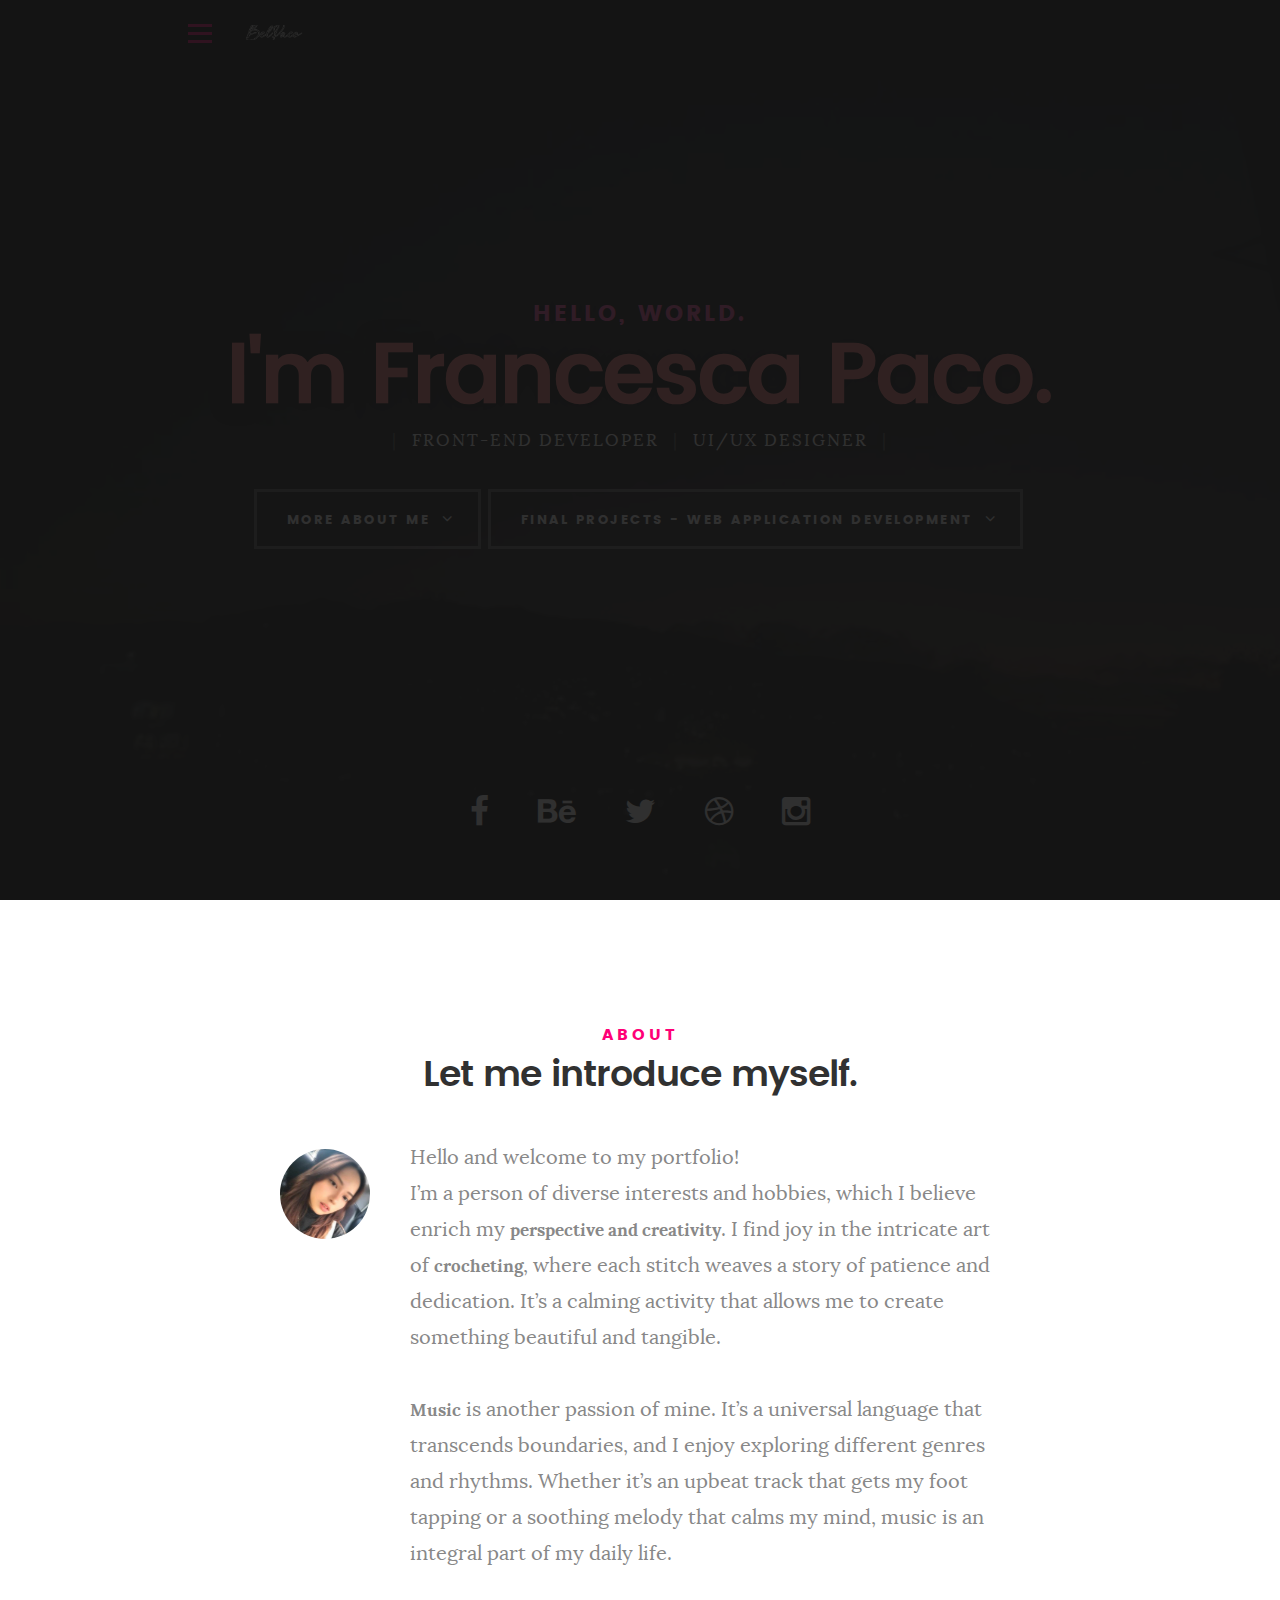
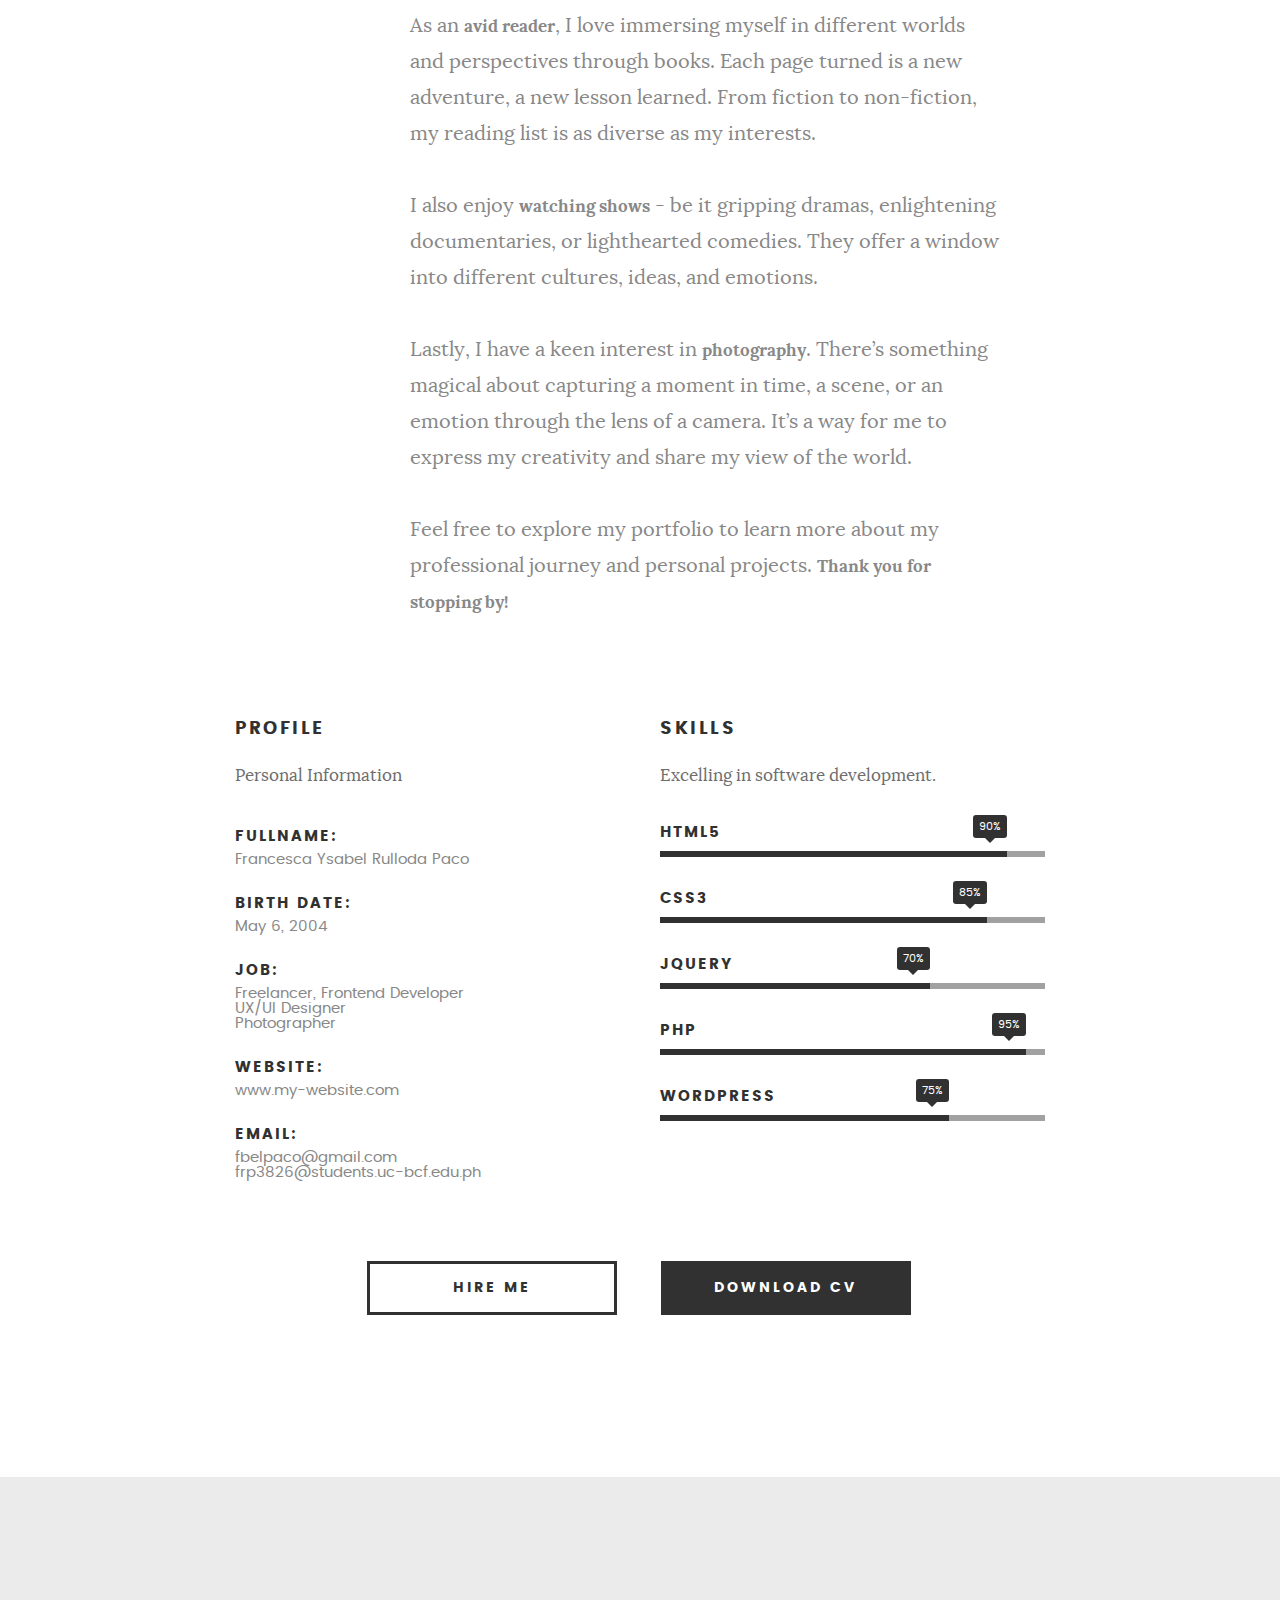
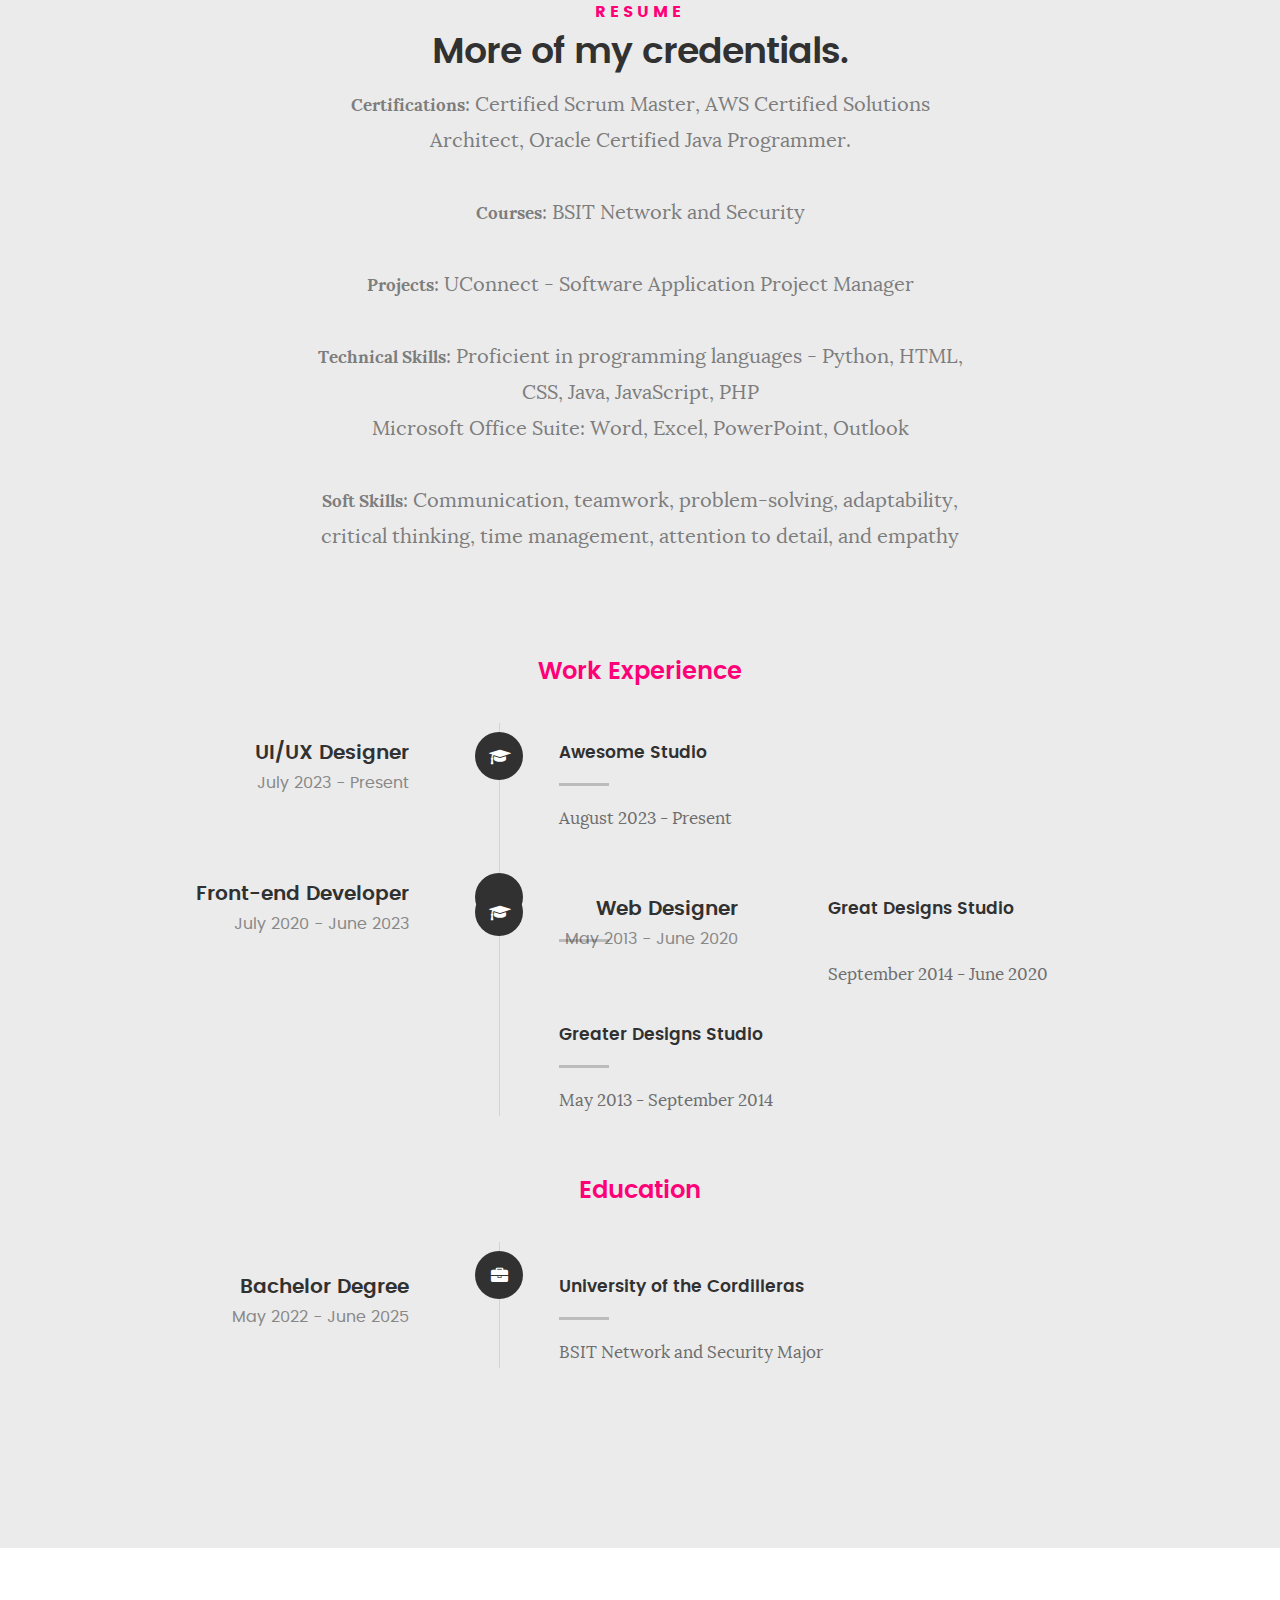
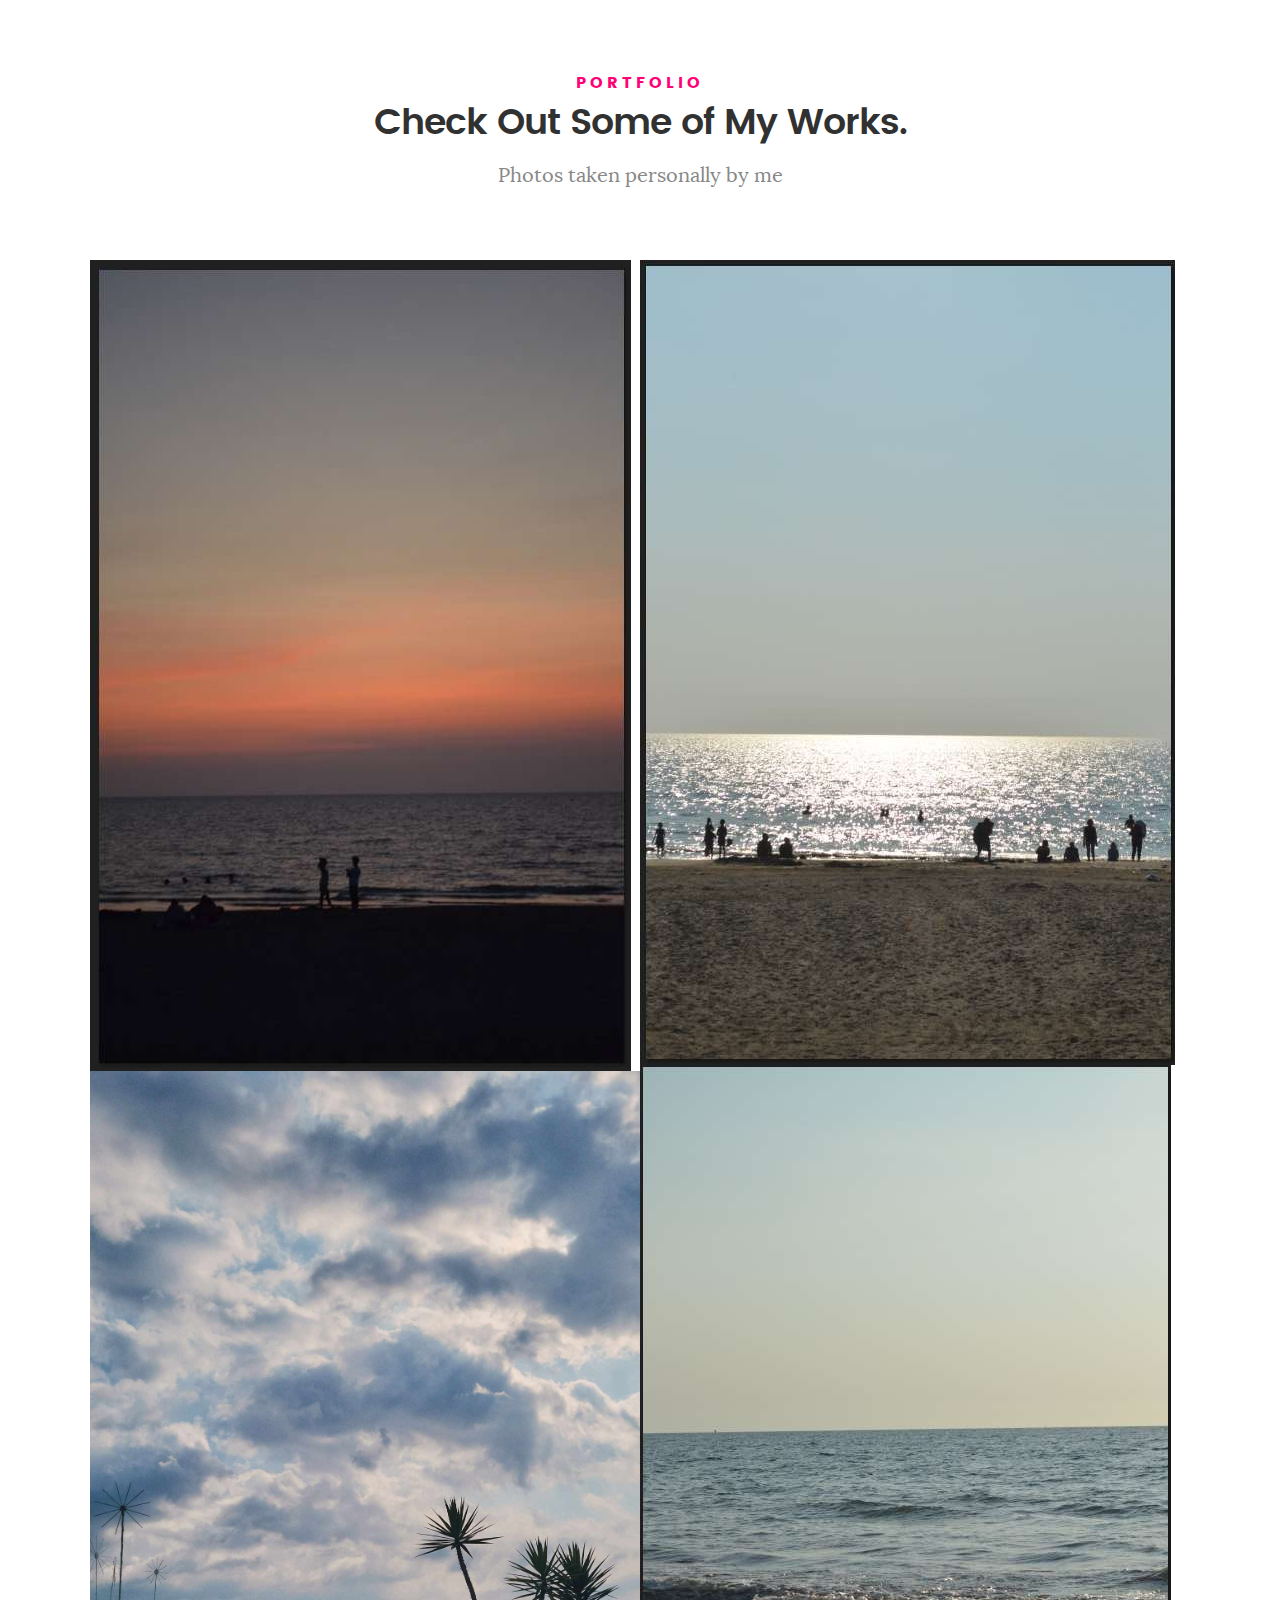
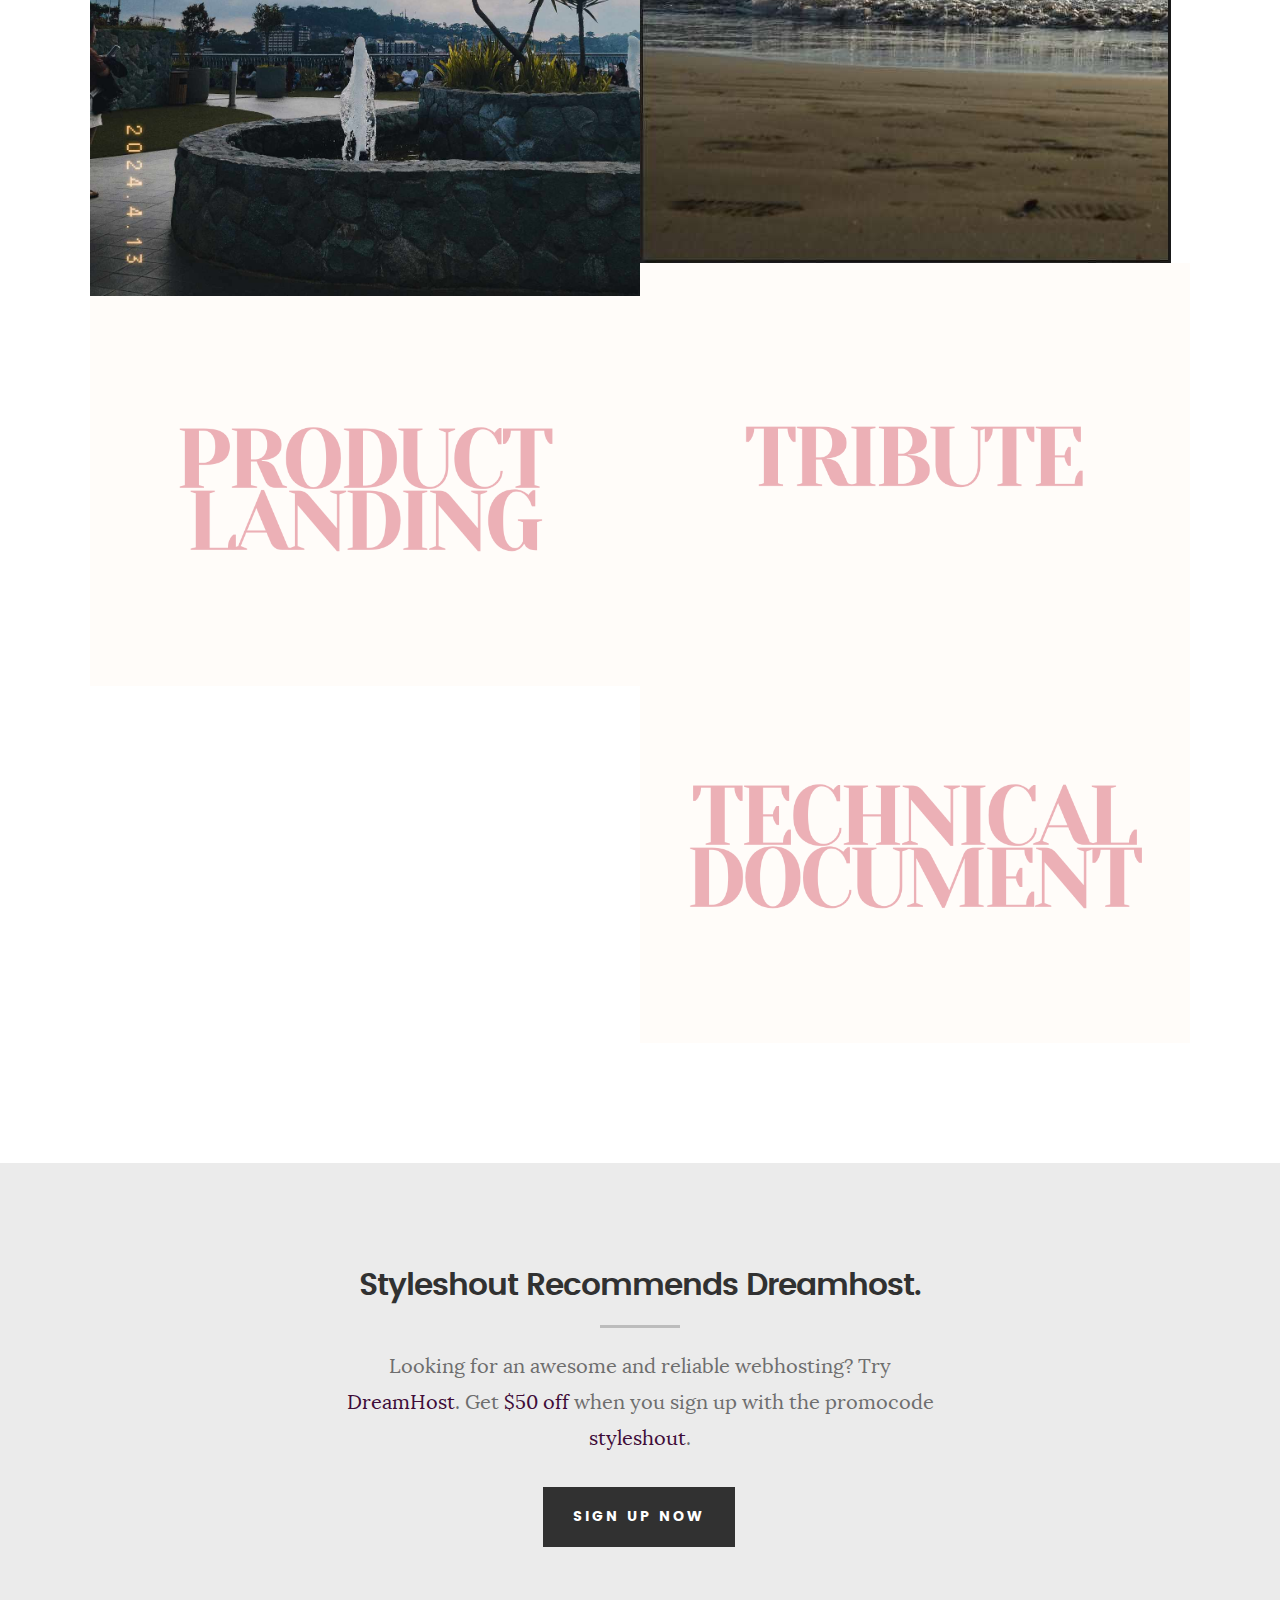
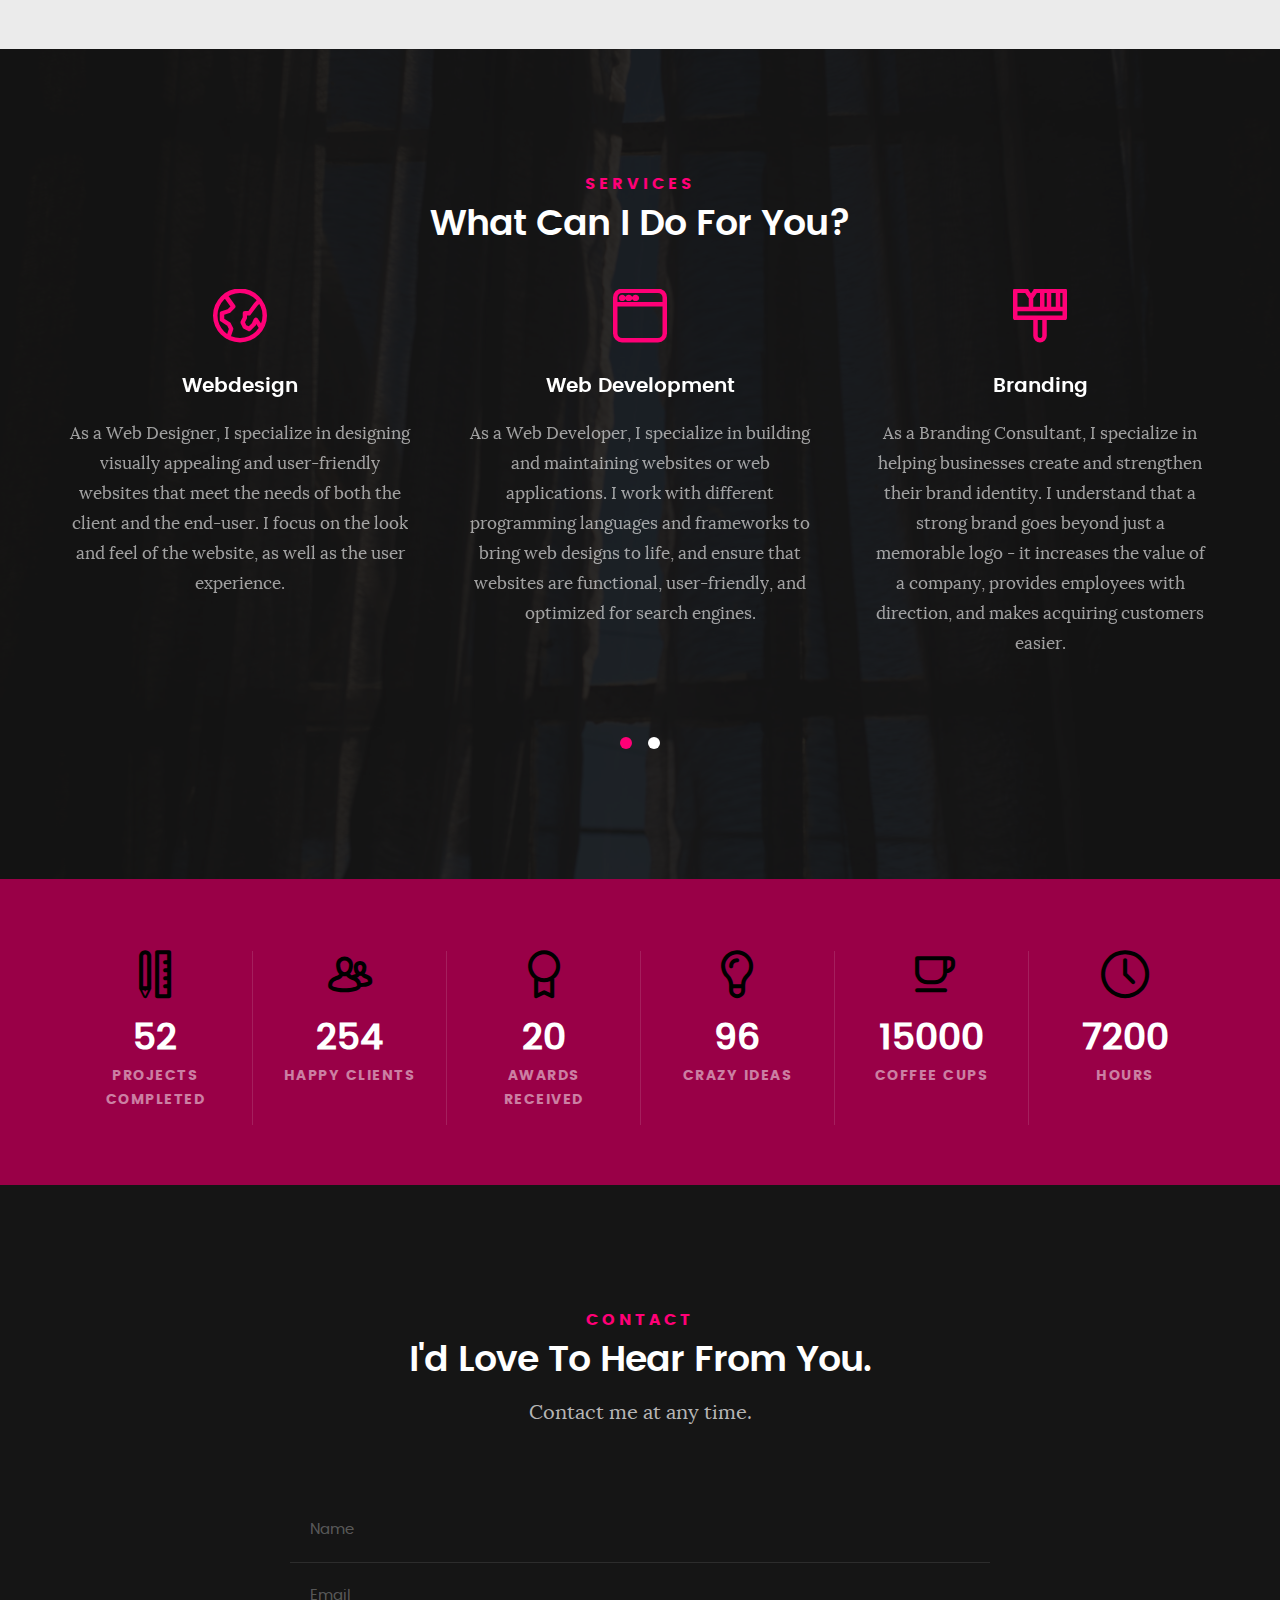
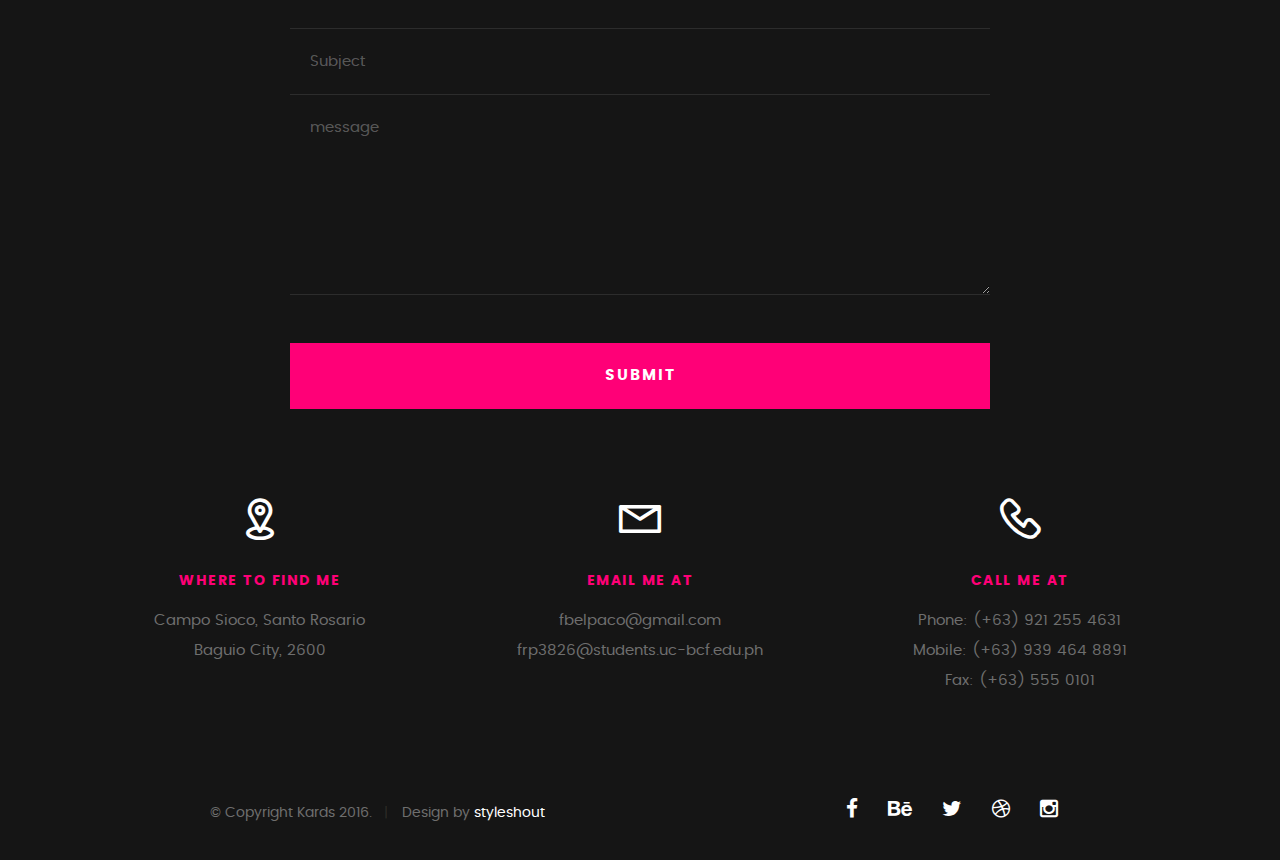
<file: index.html>
<!DOCTYPE html>
<!--[if IE 8 ]><html class="no-js oldie ie8" lang="en"> <![endif]-->
<!--[if IE 9 ]><html class="no-js oldie ie9" lang="en"> <![endif]-->
<!--[if (gte IE 9)|!(IE)]><!--><html class="no-js" lang="en"> <!--<![endif]-->
<head>

   <!--- basic page needs
   ================================================== -->
   <meta charset="utf-8">
	<title>Francesca Paco Portfolio</title>
	<meta name="description" content="">  
	<meta name="author" content="">

   <!-- mobile specific metas
   ================================================== -->
	<meta name="viewport" content="width=device-width, initial-scale=1, maximum-scale=1">
   
 	<!-- CSS
   ================================================== -->
   <link rel="stylesheet" href="css/base.css">  
   <link rel="stylesheet" href="css/main.css">
   <link rel="stylesheet" href="css/vendor.css">     

   <!-- script
   ================================================== -->   
	<script src="js/modernizr.js"></script>
	<script src="js/pace.min.js"></script>

   <!-- favicons
	================================================== -->
	<link rel="icon" type="image/png" href="favicon.png">

</head>

<body id="top">

	<!-- header 
   ================================================== -->
   <header>   	
   	<div class="row">

   		<div class="top-bar">
   			<a class="menu-toggle" href="#"><span>Menu</span></a>

	   		<div class="logo">
		         <a href="index.html">BelPaco</a>
		      </div>		      

		   	<nav id="main-nav-wrap">
					<ul class="main-navigation">
						<li class="current"><a class="smoothscroll"  href="#intro" title="">Home</a></li>
						<li><a class="smoothscroll"  href="#about" title="">About</a></li>
						<li><a class="smoothscroll"  href="#resume" title="">Resume</a></li>
						<li><a class="smoothscroll"  href="#portfolio" title="">Portfolio</a></li>
						<li><a class="smoothscroll"  href="#services" title="">Services</a></li>					
						<li><a class="smoothscroll"  href="#contact" title="">Contact</a></li>	
							
					</ul>
				</nav>    		
   		</div> <!-- /top-bar --> 
   		
   	</div> <!-- /row --> 		
   </header> <!-- /header -->

	<!-- intro section
   ================================================== -->
   <section id="intro">   

   	<div class="intro-overlay"></div>	

   	<div class="intro-content">
   		<div class="row">

   			<div class="col-twelve">

	   			<h5>Hello, World.</h5>
	   			<h1>I'm Francesca Paco.</h1>

	   			<p class="intro-position">
	   				<span>Front-end Developer</span>
	   				<span>UI/UX Designer</span> 
	   			</p>

	   			<a class="button stroke smoothscroll" href="#about" title="">More About Me</a>
				   <a class="button stroke smoothscroll" href="#portfolio" title="">Final Projects - Web Application Development</a>

	   		</div>  
   			
   		</div>   		 		
   	</div> <!-- /intro-content --> 

   	<ul class="intro-social">        
		<li><a href="https://www.facebook.com/cesuwuwu/" target="_blank"><i class="fa fa-facebook"></i></a></li>
		<li><a href="#"><i class="fa fa-behance"></i></a></li>
		<li><a href="https://twitter.com/ces_ysa" target="_blank"><i class="fa fa-twitter"></i></a></li>
		<li><a href="https://dribbble.com/beanburrito" target="_blank"><i class="fa fa-dribbble"></i></a></li>
		<li><a href="https://www.instagram.com/ysabelpaco/" target="_blank"><i class="fa fa-instagram"></i></a></li>
      </ul> <!-- /intro-social -->      	

   </section> <!-- /intro -->


   <!-- about section
   ================================================== -->
   <section id="about">  

   	<div class="row section-intro">
   		<div class="col-twelve">

   			<h5>About</h5>
   			<h1>Let me introduce myself.</h1>

   			<div class="intro-info">

   				<img src="images/profile-pic.jpg" alt="Profile Picture">

   				<p class="lead">Hello and welcome to my portfolio!<br>
					I’m a person of diverse interests and hobbies, which I believe enrich my <strong>perspective and creativity</strong>. I find joy in the intricate art of <strong>crocheting</strong>, where each stitch weaves a story of patience and dedication. It’s a calming activity that allows me to create something beautiful and tangible. <br><br>
					<strong>Music</strong> is another passion of mine. It’s a universal language that transcends boundaries, and I enjoy exploring different genres and rhythms. Whether it’s an upbeat track that gets my foot tapping or a soothing melody that calms my mind, music is an integral part of my daily life.<br><br>
					As an <strong>avid reader</strong>, I love immersing myself in different worlds and perspectives through books. Each page turned is a new adventure, a new lesson learned. From fiction to non-fiction, my reading list is as diverse as my interests.<br><br>
					I also enjoy <strong>watching shows</strong> - be it gripping dramas, enlightening documentaries, or lighthearted comedies. They offer a window into different cultures, ideas, and emotions.<br><br>
					Lastly, I have a keen interest in <strong>photography</strong>. There’s something magical about capturing a moment in time, a scene, or an emotion through the lens of a camera. It’s a way for me to express my creativity and share my view of the world.<br><br>
					Feel free to explore my portfolio to learn more about my professional journey and personal projects. <strong>Thank you for stopping by!</strong><br><br>
   			</div>   			

   		</div>   		
   	</div> <!-- /section-intro -->

   	<div class="row about-content">

   		<div class="col-six tab-full">

   			<h3>Profile</h3>
   			<p>Personal Information</p>

   			<ul class="info-list">
   				<li>
   					<strong>Fullname:</strong>
   					<span>Francesca Ysabel Rulloda Paco</span>
   				</li>
   				<li>
   					<strong>Birth Date:</strong>
   					<span>May 6, 2004</span>
   				</li>
   				<li>
   					<strong>Job:</strong>
   					<span>Freelancer, Frontend Developer</span>
					<span>UX/UI Designer</span>
					<span>Photographer</span>
   				</li>
   				<li>
   					<strong>Website:</strong>
   					<span>www.my-website.com</span>
   				</li>
   				<li>
   					<strong>Email:</strong>
   					<span>fbelpaco@gmail.com</span>
					<span>frp3826@students.uc-bcf.edu.ph</span>
   				</li>

   			</ul> <!-- /info-list -->

   		</div>

   		<div class="col-six tab-full">

   			<h3>Skills</h3>
   			<p>Excelling in software development.</p>

				<ul class="skill-bars">
				   <li>
				   	<div class="progress percent90"><span>90%</span></div>
				   	<strong>HTML5</strong>
				   </li>
				   <li>
				   	<div class="progress percent85"><span>85%</span></div>
				   	<strong>CSS3</strong>
				   </li>
				   <li>
				   	<div class="progress percent70"><span>70%</span></div>
				   	<strong>JQuery</strong>
				   </li>
				   <li>
				   	<div class="progress percent95"><span>95%</span></div>
				   	<strong>PHP</strong>
				   </li>
				   <li>

				   	<div class="progress percent75"><span>75%</span></div>
				   	<strong>Wordpress</strong>
				   </li>
      
				</ul> <!-- /skill-bars -->		

   		</div>

   	</div>

   	<div class="row button-section">
   		<div class="col-twelve">
   			<a href="#contact" title="Hire Me" class="button stroke smoothscroll">Hire Me</a>
   			<a href="#" title="Download CV" class="button button-primary">Download CV</a>
   		</div>   		
   	</div>

   </section> <!-- /process-->    


   <!-- resume Section
   ================================================== -->
	<section id="resume" class="grey-section">

		<div class="row section-intro">
   		<div class="col-twelve">

   			<h5>Resume</h5>
   			<h1>More of my credentials.</h1>

   			<p class="lead"><strong>Certifications</strong>: Certified Scrum Master, AWS Certified Solutions Architect, Oracle Certified Java Programmer.<br><br>
				<strong>Courses</strong>: BSIT Network and Security<br><br>
				<strong>Projects</strong>: UConnect - Software Application Project Manager<br><br>
				<strong>Technical Skills</strong>: Proficient in programming languages - Python, HTML, CSS, Java, JavaScript, PHP <br>
				Microsoft Office Suite: Word, Excel, PowerPoint, Outlook<br><br>
				<strong>Soft Skills</strong>: Communication, teamwork, problem-solving, adaptability, critical thinking, time management, attention to detail, and empathy<br><br></p>

   		</div>   		
   	</div> <!-- /section-intro--> 

   	<div class="row resume-timeline">

   		<div class="col-twelve resume-header">

   			<h2>Work Experience</h2>

   		</div> <!-- /resume-header -->

   		<div class="col-twelve">

   			<div class="timeline-wrap">

   				<div class="timeline-block">

	   				<div class="timeline-ico">
	   					<i class="fa fa-graduation-cap"></i>
	   				</div>

	   				<div class="timeline-header">
	   					<h3>UI/UX Designer</h3>
	   					<p>July 2023 - Present</p>
	   				</div>

	   				<div class="timeline-content">
	   					<h4>Awesome Studio</h4>
	   					<p>August 2023 - Present</p>
	   				</div>

	   			</div> <!-- /timeline-block -->

	   			<div class="timeline-block">

	   				<div class="timeline-ico">
	   					<i class="fa fa-graduation-cap"></i>
	   				</div>

	   				<div class="timeline-header">
	   					<h3>Front-end Developer</h3>
	   					<p>July 2020 - June 2023</p>
	   				</div>

	   			</div> <!-- /timeline-block -->

	   			<div class="timeline-block">

	   				<div class="timeline-ico">
	   					<i class="fa fa-graduation-cap"></i>
	   				</div>

	   				<div class="timeline-header">
	   					<h3>Web Designer</h3>
	   					<p>May 2013 - June 2020</p>
	   				</div>

	   				<div class="timeline-content">
	   					<h4>Great Designs Studio</h4>
	   					<p>September 2014 - June 2020</p>
	   				</div>

					   <div class="timeline-content">
						<h4>Greater Designs Studio</h4>
						<p>May 2013 - September 2014</p>
					</div>

	   			</div> <!-- /timeline-block -->

   			</div> <!-- /timeline-wrap -->   			

   		</div> <!-- /col-twelve -->
   		
   	</div> <!-- /resume-timeline -->
   	
   	<div class="row resume-timeline">

   		<div class="col-twelve resume-header">

   			<h2>Education</h2>

   		</div> <!-- /resume-header -->

   		<div class="col-twelve">

   			<div class="timeline-wrap">

   				<div class="timeline-block">

	   				<div class="timeline-ico">
	   					<i class="fa fa-briefcase"></i>
	   				</div>

	   			</div> <!-- /timeline-block -->

	   			<div class="timeline-block">

	   				<div class="timeline-header">
	   					<h3>Bachelor Degree</h3>
	   					<p>May 2022 - June 2025</p>
	   				</div>

	   				<div class="timeline-content">
	   					<h4>University of the Cordilleras</h4>
	   					<p>BSIT Network and Security Major</p>
	   				</div>

	   			</div> <!-- /timeline-block -->

   			</div> <!-- /timeline-wrap -->   			

   		</div> <!-- /col-twelve -->
   		
   	</div> <!-- /resume-timeline -->
		
	</section> <!-- /features -->


	<!-- Portfolio Section
   ================================================== -->
	<section id="portfolio">

		<div class="row section-intro">
   		<div class="col-twelve">

   			<h5>Portfolio</h5>
   			<h1>Check Out Some of My Works.</h1>

   			<p class="lead">Photos taken personally by me</p>

   		</div>   		
   	</div> <!-- /section-intro--> 

   	<div class="row portfolio-content">

   		<div class="col-twelve">

   			<!-- portfolio-wrapper -->
	         <div id="folio-wrapper" class="block-1-2 block-mob-full stack">

	         	<div class="bgrid folio-item">
	               <div class="item-wrap">
	               	<img src="images/portfolio/modals/img1.jpg" alt="San Luis">
	                  <a href="#modal-01" class="overlay">	                  	           
	                     <div class="folio-item-table">
	                     	<div class="folio-item-cell">
		     					       <h3 class="folio-title">San Luis</h3>	     					    
		     					    	 <span class="folio-types">
		     					       	  Nikon D5100
		     					       </span>
		     					   </div>	                      	
	                     </div>                    
	                  </a>
	               </div>	               
	        		</div> <!-- /folio-item -->

	        		<div class="bgrid folio-item">
	               <div class="item-wrap">
	               	<img src="images/portfolio/modals/img2.jpg" alt="San Juan">
	               	<a href="#modal-02" class="overlay">              		                  
	                     <div class="folio-item-table">
	                     	<div class="folio-item-cell">
	                     		<h3 class="folio-title">San Juan</h3>	     					    
		     					    	<span class="folio-types">
											Nikon D5100
		     					      </span>		     		
		     					   </div> 	                      	
	                     </div>                    
	                  </a>
	               </div>
	        		</div> <!-- /folio-item -->

	            <div class="bgrid folio-item">
	               <div class="item-wrap">
	               	<img src="images/portfolio/modals/img3.jpg"alt="San Luis2">
	                  <a href="#modal-03" class="overlay">             		                  
	                     <div class="folio-item-table">
	                     	<div class="folio-item-cell">
	                     		<h3 class="folio-title">San Luis</h3>	     					    
		     					    	<span class="folio-types">
		     					       	  Old Roll
		     					      </span>		     		
		     					   </div> 	                      	
	                     </div>                    
	                  </a>
	               </div>
	        		</div> <!-- /folio-item -->

					<div class="bgrid folio-item">
						<div class="item-wrap">
							<img src="images/portfolio/modals/img4.jpg" alt="Baguio">
							<a href="#modal-04" class="overlay">              		                  
							  <div class="folio-item-table">
								  <div class="folio-item-cell">
									  <h3 class="folio-title">Baguio</h3>	     					    
											  <span class="folio-types">
												Nikon D5100
											</span>		     		
										 </div> 	                      	
							  </div>                    
						   </a>
						</div>
						 </div> <!-- /folio-item -->

					<div class="bgrid folio-item">
	               <div class="item-wrap">
	               	<img src="images/portfolio/modals/trib.png" alt="Tribute">
	                  <a href="#modal-05" class="overlay">	                  	           
	                     <div class="folio-item-table">
	                     	<div class="folio-item-cell">
		     					       <h3 class="folio-title">Tribute</h3>	     					    
		     					    	 <span class="folio-types">
		     					       	  Final Project Requirement
		     					       </span>
		     					   </div>	                      	
	                     </div>                    
	                  </a>
	               </div>	               
	        		</div> <!-- /folio-item -->

					<div class="bgrid folio-item">
						<div class="item-wrap">
							<img src="images/portfolio/modals/prod.png" alt="Product Landing">
						   <a href="#modal-06" class="overlay">	                  	           
							  <div class="folio-item-table">
								  <div class="folio-item-cell">
											 <h3 class="folio-title">Product Landing</h3>	     					    
											   <span class="folio-types">
												   Final Project Requirement
											 </span>
										 </div>	                      	
							  </div>                    
						   </a>
						</div>	               
						 </div> <!-- /folio-item -->

				<div class="bgrid folio-item">
	               <div class="item-wrap">
	               	<img src="images/portfolio/modals/techdoc.png" alt="Technical Document">
	                  <a href="#modal-07" class="overlay">	                  	           
	                     <div class="folio-item-table">
	                     	<div class="folio-item-cell">
		     					       <h3 class="folio-title">Technical Document</h3>	     					    
		     					    	 <span class="folio-types">
		     					       	  Final Project Requirement
		     					       </span>
		     					   </div>	                      	
	                     </div>                    
	                  </a>
	               </div>	               
	        		</div> <!-- /folio-item -->

	            <!-- modal popups - begin
	            ============================================================= -->
	            <div id="modal-01" class="popup-modal slider mfp-hide">	

				     	<div class="media">
				     		<img src="images/portfolio/modals/img1.jpg" alt="" />
				     	</div>      	

						 <div class="description-box">
							<h4>Taken by @BelPaco</h4>		      
  
							<div class="categories">Photography</div>			               
						 </div>

			         <div class="link-box">
			            <a href="http://www.behance.net">Details</a>
					      <a href="#" class="popup-modal-dismiss">Close</a>
			         </div>		      

				   </div> <!-- /modal-01 -->

				   <div id="modal-02" class="popup-modal slider mfp-hide">	

				     	<div class="media">
				     		<img src="images/portfolio/modals/img2.jpg" alt="" />
				     	</div>      	

						 <div class="description-box">
							<h4>Taken by @BelPaco</h4>		      
  
							<div class="categories">Photography</div>			               
						 </div>

			         <div class="link-box">
			            <a href="http://www.behance.net">Details</a>
					      <a href="#" class="popup-modal-dismiss">Close</a>
			         </div>		      

				   </div> <!-- /modal-02 -->

				   <div id="modal-03" class="popup-modal slider mfp-hide">	

				     	<div class="media">
				     		<img src="images/portfolio/modals/img3.jpg" alt="" />
				     	</div>      	

						 <div class="description-box">
							<h4>Taken by @BelPaco</h4>		      
  
							<div class="categories">Photography</div>			               
						 </div>

			         <div class="link-box">
			            <a href="http://www.behance.net">Details</a>
					      <a href="#" class="popup-modal-dismiss">Close</a>
			         </div>		      

				   </div> <!-- /modal-03 -->

				   <div id="modal-04" class="popup-modal slider mfp-hide">	

				     	<div class="media">
				     		<img src="images/portfolio/modals/img4.jpg" alt="" />
				     	</div>      	

						 <div class="description-box">
							<h4>Taken by @BelPaco</h4>		      
  
							<div class="categories">Photography</div>			               
						 </div>

						 <div class="link-box">
							<a href="http://www.behance.net">Details</a>
							  <a href="#" class="popup-modal-dismiss">Close</a>
						 </div>		  

				   </div> <!-- /modal-04 -->

				   <div id="modal-05" class="popup-modal slider mfp-hide">	
					<div class="media">
						<img src="images/portfolio/modals/trib.png" alt="" />
					</div>      	
					<div class="description-box">
					   <h4>Final Project Requirement</h4>		      		               
					</div>
					<div class="link-box">
				   <a href="tribute.html" target="_blank">Open Site</a>
					 <a href="#" class="popup-modal-dismiss">Close</a>
				</div>		      

				<div id="modal-06" class="popup-modal slider mfp-hide">	
					<div class="media">
						<img src="images/portfolio/modals/prod.png" alt="" />
					</div>      	
					<div class="description-box">
					   <h4>Final Project Requirement</h4>		      		               
					</div>
					<div class="link-box">
				   <a href="product.html" target="_blank">Open Site</a>
					 <a href="#" class="popup-modal-dismiss">Close</a>
				</div>		

				<div id="modal-07" class="popup-modal slider mfp-hide">	
					<div class="media">
						<img src="images/portfolio/modals/techdoc.png" alt="" />
					</div>      	
					<div class="description-box">
					   <h4>Final Project Requirement</h4>		      		               
					</div>
					<div class="link-box">
				   <a href="techdoc.html" target="_blank">Open Site</a>
					 <a href="#" class="popup-modal-dismiss">Close</a>
				</div>		



				   <!-- modal popups - end
	            ============================================================= -->

	         </div> <!-- /portfolio-wrapper --> 

   		</div>  <!-- /twelve -->   

   	</div> <!-- /portfolio-content --> 
		
	</section> <!-- /portfolio --> 


	<!-- CTA Section
   ================================================== -->
	<section id="cta" class="grey-section">

   	<div class="row cta-content">

   		<div class="col-twelve section-ads">  

	     		<h2 class="h01"><a href="http://www.dreamhost.com/r.cgi?287326|STYLESHOUT">Styleshout Recommends Dreamhost.</a></h2>

		      <p class="lead">
		      Looking for an awesome and reliable webhosting? Try <a href="http://www.dreamhost.com/r.cgi?287326|STYLESHOUT"><span>DreamHost</span></a>.
				Get <span>$50 off</span> when you sign up with the promocode <span>styleshout</span>. 
				<!-- Simply type	the promocode in the box labeled “Promo Code” when placing your order. -->	
				</p>

				<div class="action">
			      <a class="button button-primary large" href="http://www.dreamhost.com/r.cgi?287326|STYLESHOUT">Sign Up Now</a>
		      </div>		     	

   		</div>

   	</div> <!-- /cta-content -->

   </section> <!-- /cta --> 

	
	<!-- services Section
   ================================================== -->
	<section id="services">

		<div class="overlay"></div>

		<div class="row section-intro">
   		<div class="col-twelve">

   			<h5>Services</h5>
   			<h1>What Can I Do For You?</h1>

   		</div>   		
   	</div> <!-- /section-intro -->

   	<div class="row services-content">

   		<div id="owl-slider" class="owl-carousel services-list">

	      	<div class="service">	

	      		<span class="icon"><i class="icon-earth"></i></span>            

	            <div class="service-content">	

	            	 <h3>Webdesign</h3>

		            <p class="desc">As a Web Designer, I specialize in designing visually appealing and user-friendly websites that meet the needs of both the client and the end-user. I focus on the look and feel of the website, as well as the user experience.
	         		</p>
	         		
	         	</div> 	         	 

				</div> <!-- /service -->

				<div class="service">	

					<span class="icon"><i class="icon-window"></i></span>                          

	            <div class="service-content">	

	            	<h3>Web Development</h3>  

		            <p class="desc">As a Web Developer, I specialize in building and maintaining websites or web applications. I work with different programming languages and frameworks to bring web designs to life, and ensure that websites are functional, user-friendly, and optimized for search engines.
	         		</p>

	            </div>	                          

			   </div> <!-- /service -->

			   <div class="service">

			   	<span class="icon"><i class="icon-paint-brush"></i></span>		            

	            <div class="service-content">

	            	<h3>Branding</h3>

		            <p class="desc">As a Branding Consultant, I specialize in helping businesses create and strengthen their brand identity. I understand that a strong brand goes beyond just a memorable logo - it increases the value of a company, provides employees with direction, and makes acquiring customers easier.
	        			</p> 

	            </div> 	            	               

			   </div> <!-- /service -->

				<div class="service">

					<span class="icon"><i class="icon-toggles"></i></span>	              

	            <div class="service-content">

	            	<h3>UI/UX Design</h3>

		            <p class="desc">As a UI/UX designer, I am committed to creating digital experiences that are not only visually appealing but also user-friendly. My approach to design is rooted in a deep understanding of the user’s needs and behaviors, which allows me to create interfaces that are intuitive, engaging, and easy to navigate.
	         		</p> 
	         		
	            </div>                

				</div> <!-- /service -->

			   <div class="service">

			   	<span class="icon"><i class="icon-image"></i></span>	            

	            <div class="service-content">

	            	<h3>Graphics Design</h3>

		            <p class="desc">As a Graphic Designer, I specialize in creating visual concepts that inspire, inform, and captivate consumers. I develop the overall layout and production design for various applications such as advertisements, brochures, magazines, and corporate reports.
	        			</p> 

	            </div>	               

			   </div> <!-- /service -->

			   <div class="service">

			   	<span class="icon"><i class="icon-chat"></i></span>	   	           

	            <div class="service-content">

	            	 <h3>Consultancy</h3>

		            <p class="desc">As a consultant, I provide expert advice and solutions to help businesses overcome challenges, improve performance, and achieve their goals. My services are tailored to meet the unique needs of each client, and I work closely with them to understand their business, identify areas for improvement, and implement effective strategies.
	        			</p> 
	        			
	            </div>	               

			   </div> <!-- /service -->

	      </div> <!-- /services-list -->
   		
   	</div> <!-- /services-content -->
		
	</section> <!-- /services -->	


	<!-- stats Section
   ================================================== -->
	<section id="stats" class="count-up">

		<div class="row">
			<div class="col-twelve">

				<div class="block-1-6 block-s-1-3 block-tab-1-2 block-mob-full stats-list">

					<div class="bgrid stat">

						<div class="icon-part">
							<i class="icon-pencil-ruler"></i>
						</div>

						<h3 class="stat-count">
							52
						</h3>

						<h5 class="stat-title">
							Projects Completed
						</h5>

					</div> <!-- /stat -->					

					<div class="bgrid stat">

						<div class="icon-part">
							<i class="icon-users"></i>
						</div>

						<h3 class="stat-count">
							254
						</h3>

						<h5 class="stat-title">
							Happy Clients
						</h5>

					</div> <!-- /stat -->

					<div class="bgrid stat">

						<div class="icon-part">
							<i class="icon-badge"></i>
						</div>

						<h3 class="stat-count">
							20
						</h3>

						<h5 class="stat-title">
							Awards Received
						</h5>

					</div> <!-- /stat -->									

					<div class="bgrid stat">

						<div class="icon-part">
							<i class="icon-light-bulb"></i>
						</div>

						<h3 class="stat-count">
							96
						</h3>

						<h5 class="stat-title">
							Crazy Ideas
						</h5>

					</div> <!-- /stat -->

					<div class="bgrid stat">

						<div class="icon-part">
							<i class="icon-cup"></i>
						</div>

						<h3 class="stat-count">
							15000
						</h3>

						<h5 class="stat-title">
							Coffee Cups
						</h5>

					</div> <!-- /stat -->

					<div class="bgrid stat">

						<div class="icon-part">
							<i class="icon-clock"></i>
						</div>

						<h3 class="stat-count">
							7200
						</h3>

						<h5 class="stat-title">
							Hours
						</h5>

					</div> <!-- /stat -->

				</div> <!-- /stats-list -->

			</div> <!-- /twelve -->
		</div> <!-- /row -->

	</section> <!-- /stats -->

	
   <!-- contact
   ================================================== -->
	<section id="contact">

		<div class="row section-intro">
   		<div class="col-twelve">

   			<h5>Contact</h5>
   			<h1>I'd Love To Hear From You.</h1>

   			<p class="lead">Contact me at any time.</p>

   		</div> 
   	</div> <!-- /section-intro -->

   	<div class="row contact-form">

   		<div class="col-twelve">

            <!-- form -->
            <form name="contactForm" id="contactForm" method="post" action="">
      			<fieldset>

                  <div class="form-field">
 						   <input name="contactName" type="text" id="contactName" placeholder="Name" value="" minlength="2" required="">
                  </div>
                  <div class="form-field">
	      			   <input name="contactEmail" type="email" id="contactEmail" placeholder="Email" value="" required="">
	               </div>
                  <div class="form-field">
	     				   <input name="contactSubject" type="text" id="contactSubject" placeholder="Subject" value="">
	               </div>                       
                  <div class="form-field">
	                 	<textarea name="contactMessage" id="contactMessage" placeholder="message" rows="10" cols="50" required=""></textarea>
	               </div>                      
                 <div class="form-field">
                     <button class="submitform">Submit</button>
                     <div id="submit-loader">
                        <div class="text-loader">Sending...</div>                             
       				      <div class="s-loader">
								  	<div class="bounce1"></div>
								  	<div class="bounce2"></div>
								  	<div class="bounce3"></div>
								</div>
							</div>
                  </div>

      			</fieldset>
      		</form> <!-- Form End -->

            <!-- contact-warning -->
            <div id="message-warning">            	
            </div>            
            <!-- contact-success -->
      		<div id="message-success">
               <i class="fa fa-check"></i>Your message was sent, thank you!<br>
      		</div>

         </div> <!-- /col-twelve -->
   		
   	</div> <!-- /contact-form -->

   	<div class="row contact-info">

   		<div class="col-four tab-full">

   			<div class="icon">
   				<i class="icon-pin"></i>
   			</div>

   			<h5>Where to find me</h5>

   			<p>
            Campo Sioco, Santo Rosario<br>
            Baguio City, 2600<br>
            </p>

   		</div>

   		<div class="col-four tab-full collapse">

   			<div class="icon">
   				<i class="icon-mail"></i>
   			</div>

   			<h5>Email Me At</h5>

   			<p>fbelpaco@gmail.com<br>
			   	frp3826@students.uc-bcf.edu.ph		     
			   </p>

   		</div>

   		<div class="col-four tab-full">

   			<div class="icon">
   				<i class="icon-phone"></i>
   			</div>

   			<h5>Call Me At</h5>

   			<p>Phone: (+63) 921 255 4631<br>
			   	Mobile: (+63) 939 464 8891<br>
			     	Fax: (+63) 555 0101
			   </p>

   		</div>
   		
   	</div> <!-- /contact-info -->
		
	</section> <!-- /contact -->


   <!-- footer
   ================================================== -->

   <footer>
     	<div class="row">

     		<div class="col-six tab-full pull-right social">

     			<ul class="footer-social">        
			      <li><a href="https://www.facebook.com/cesuwuwu/" target="_blank"><i class="fa fa-facebook"></i></a></li>
			      <li><a href="#"><i class="fa fa-behance"></i></a></li>
			      <li><a href="https://twitter.com/ces_ysa" target="_blank"><i class="fa fa-twitter"></i></a></li>
			      <li><a href="https://dribbble.com/beanburrito" target="_blank"><i class="fa fa-dribbble"></i></a></li>
			      <li><a href="https://www.instagram.com/ysabelpaco/" target="_blank"><i class="fa fa-instagram"></i></a></li>
			   </ul> 
	      		
	      </div>

      	<div class="col-six tab-full">
	      	<div class="copyright">
		        	<span>© Copyright Kards 2016.</span> 
		        	<span>Design by <a href="http://www.styleshout.com/">styleshout</a></span>	         	
		         </div>		                  
	      	</div>

	      	<div id="go-top">
		         <a class="smoothscroll" title="Back to Top" href="#top"><i class="fa fa-long-arrow-up"></i></a>
		      </div>

      	</div> <!-- /row -->     	
   </footer>  

   <div id="preloader"> 
    	<div id="loader"></div>
   </div> 

   <!-- Java Script
   ================================================== --> 
   <script src="js/jquery-2.1.3.min.js"></script>
   <script src="js/plugins.js"></script>
   <script src="js/main.js"></script>

</body>

</html>
</file>
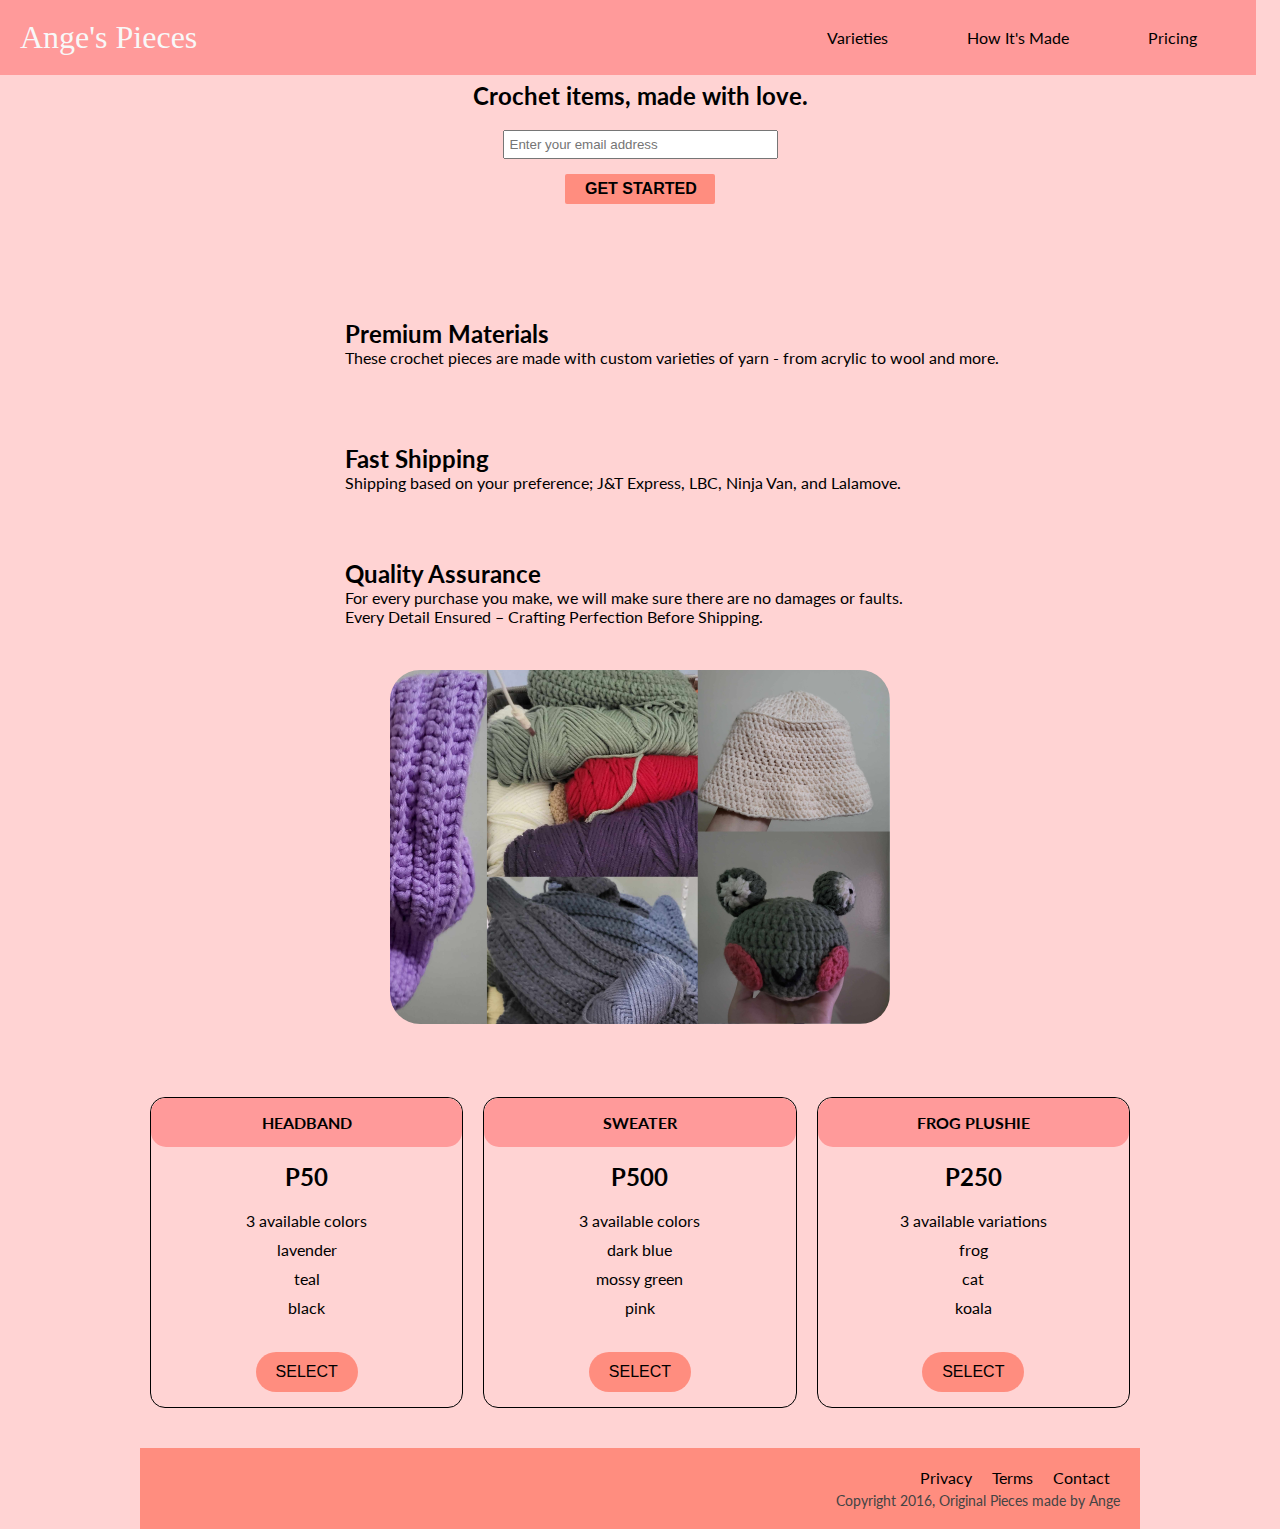
<file: product.html>
<!DOCTYPE html>
<html>
  <head>
    <link rel="stylesheet" href="css/product.css" />
    <link
      rel="stylesheet"
      href="https://use.fontawesome.com/releases/v5.8.1/css/all.css"
      integrity="sha384-50oBUHEmvpQ+1lW4y57PTFmhCaXp0ML5d60M1M7uH2+nqUivzIebhndOJK28anvf"
      crossorigin="anonymous"/>
  </head>
  <body>
    <div id="page-wrapper">
      <header id="header">
        <div class="logo">
          <p>Ange's Pieces</p>
        </div>

        <nav id="nav-bar">
          <ul>
            <li><a class="nav-link" href="#varieties">Varieties</a></li>
            <li><a class="nav-link" href="#how-its-made">How It's Made</a></li>
            <li><a class="nav-link" href="#pricing">Pricing</a></li>
          </ul>
        </nav>
      </header>

      <div class="container"></div>

      <section id="hero">
        <h2>Crochet items, made with love.</h2>
        <form id="form" action="https://www.freecodecamp.com/email-submit">
          <input name="email"
            id="email"
            type="email"
            placeholder="Enter your email address"
            required/>
          <input id="submit" type="submit" value="Get Started" class="btn" />
        </form>
      </section>

      <div class="container">
        <section id="features">
          <div class="grid">
            <div class="icon"><i class="fa fa-3x fa-fire"></i></div>
            <div class="desc">
              <h2>Premium Materials</h2>
              <p>
                These crochet pieces are made with custom varieties of yarn - from acrylic to wool and more. 
              </p>
            </div>
          </div>
          <div class="grid">
            <div class="icon"><i class="fa fa-3x fa-truck"></i></div>
            <div class="desc">
              <h2>Fast Shipping</h2>
              <p>
                Shipping based on your preference; J&T Express, LBC, Ninja Van, and Lalamove.
              </p>
            </div>
          </div>
          <div class="grid">
            <div class="icon">
              <i class="fa fa-3x fa-battery-full" aria-hidden="true"></i>
            </div>
            <div class="desc">
              <h2>Quality Assurance</h2>
              <p>
                For every purchase you make, we will make sure there are no damages or faults.<br> Every Detail Ensured – Crafting Perfection Before Shipping.
              </p>
            </div>
          </div>
        </section>
        <section id="how-its-made">
          <img src="images/product.png" alt="products">
        </section>
        <section id="pricing">
          <div class="product" id="headband">
            <div class="level">Headband</div>
            <h2>P50</h2>
            <ol>
              <li>3 available colors</li>
              <li>lavender</li>
              <li>teal</li>
              <li>black</li>
            </ol>
            <button class="btn">Select</button>
          </div>
          <div class="product" id="sweater">
            <div class="level">Sweater</div>
            <h2>P500</h2>
            <ol>
              <li>3 available colors</li>
              <li>dark blue</li>
              <li>mossy green</li>
              <li>pink</li>
            </ol>
            <button class="btn">Select</button>
          </div>
          <div class="product" id="plushie">
            <div class="level">Frog Plushie</div>
            <h2>P250</h2>
            <ol>
              <li>3 available variations</li>
              <li>frog</li>
              <li>cat</li>
              <li>koala</li>
            </ol>
            <button class="btn">Select</button>
          </div>
        </section>
        <footer>
          <ul>
            <li><a href="#">Privacy</a></li>
            <li><a href="#">Terms</a></li>
            <li><a href="#">Contact</a></li>
          </ul>
          <span>Copyright 2016, Original Pieces made by Ange</span>
        </footer>
      </div>
    </div>
  </body>
</html>
</file>
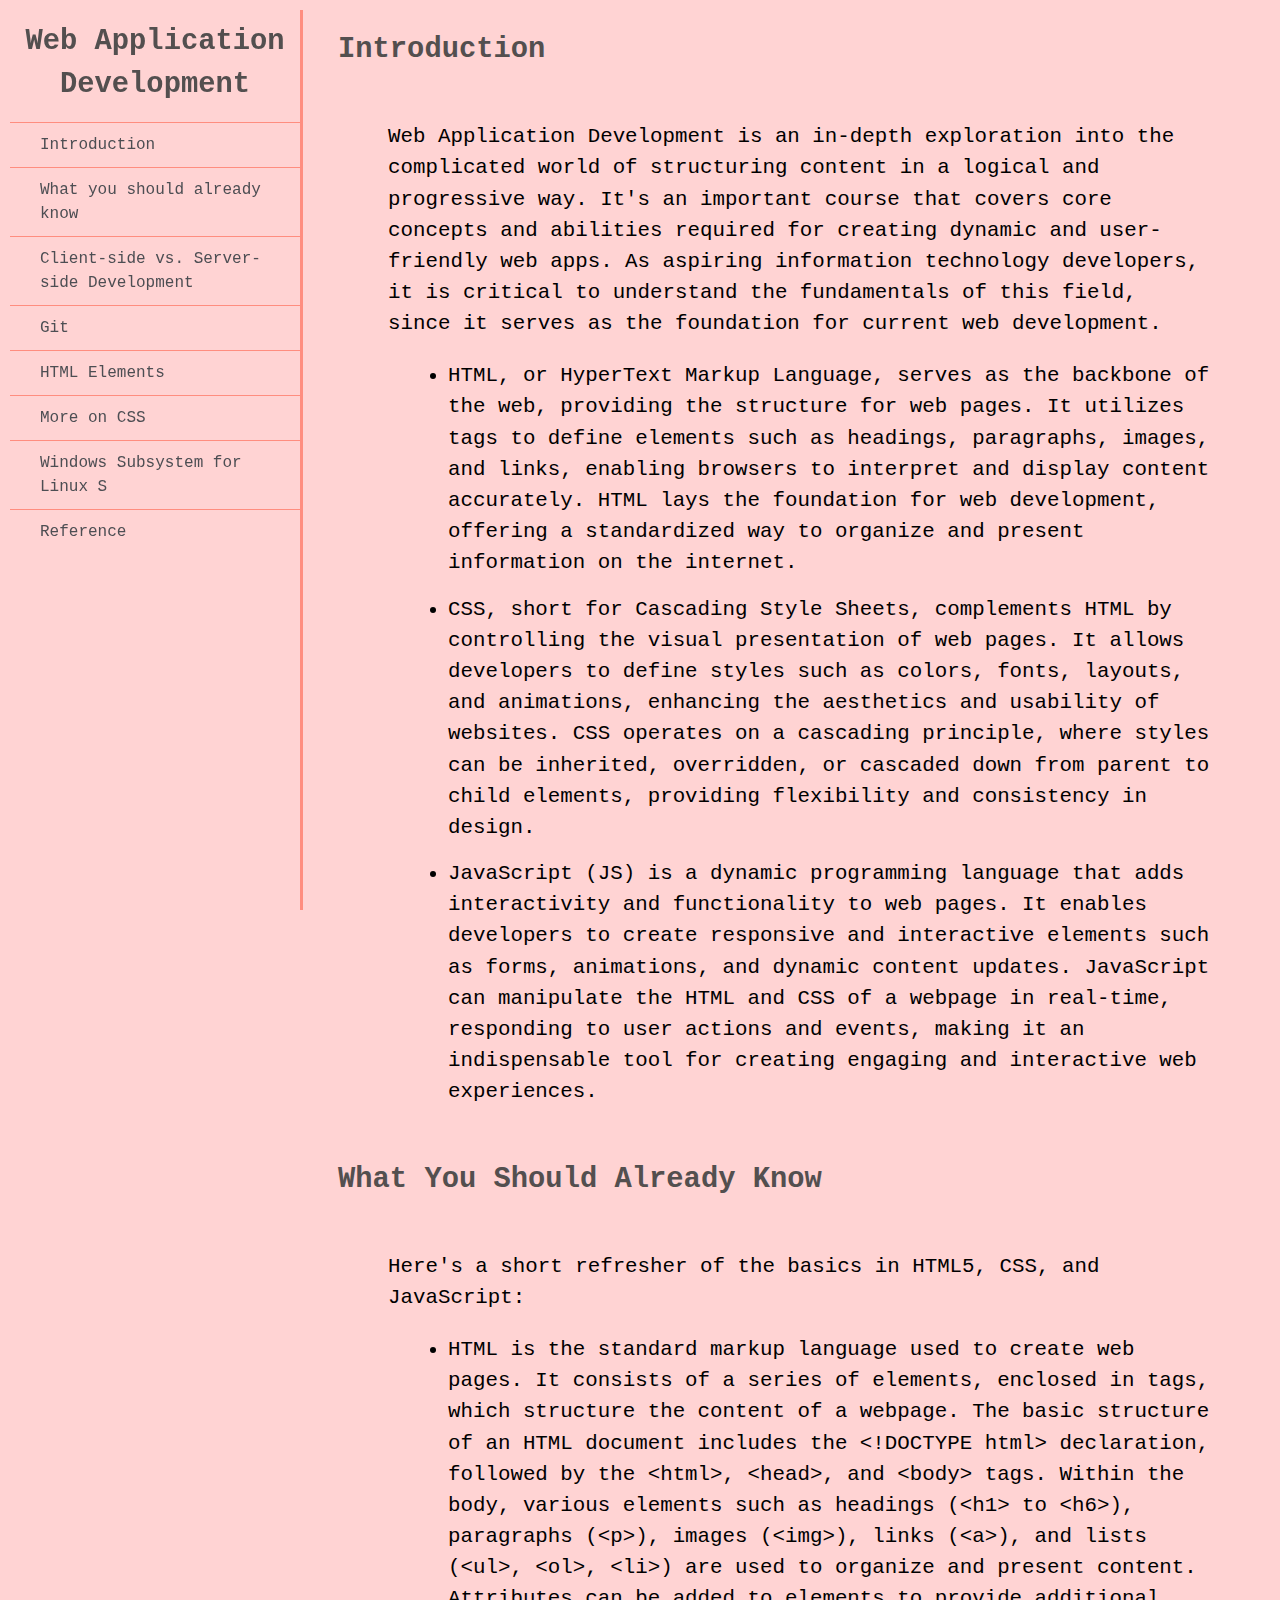
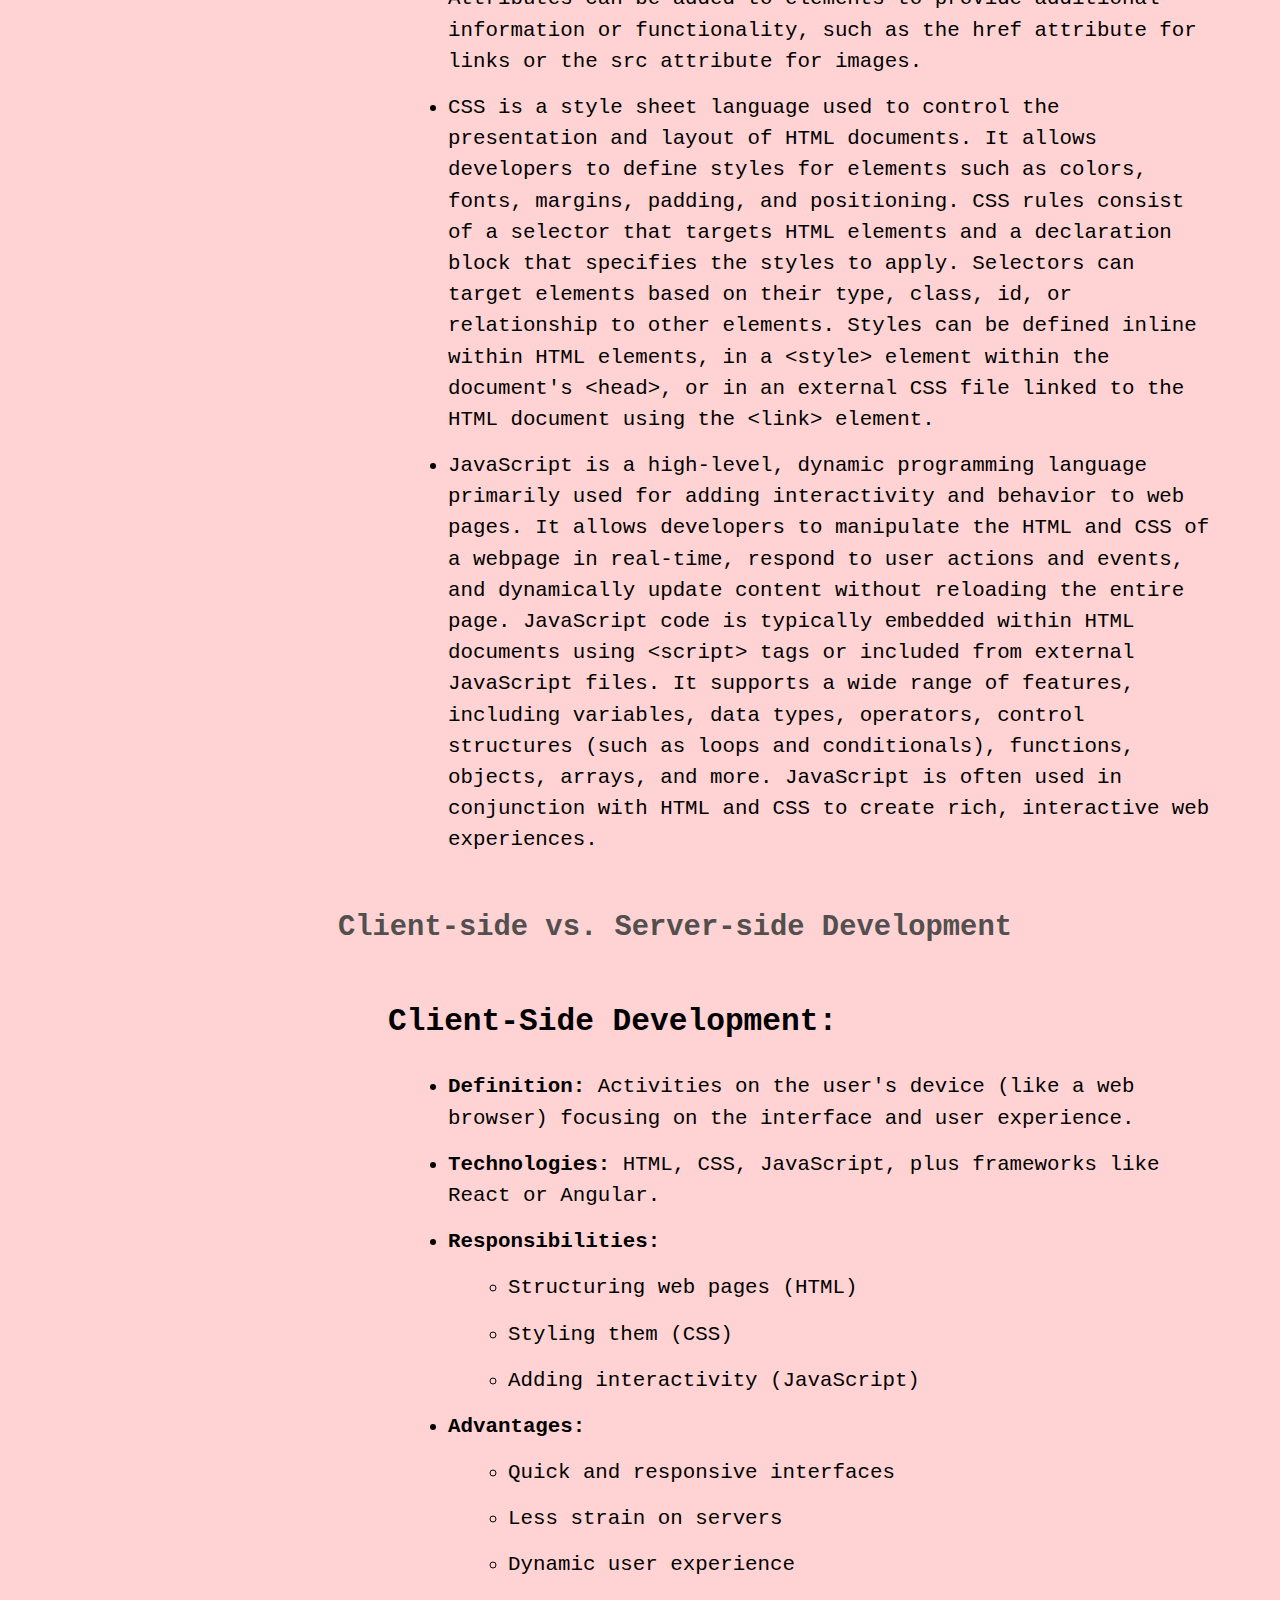
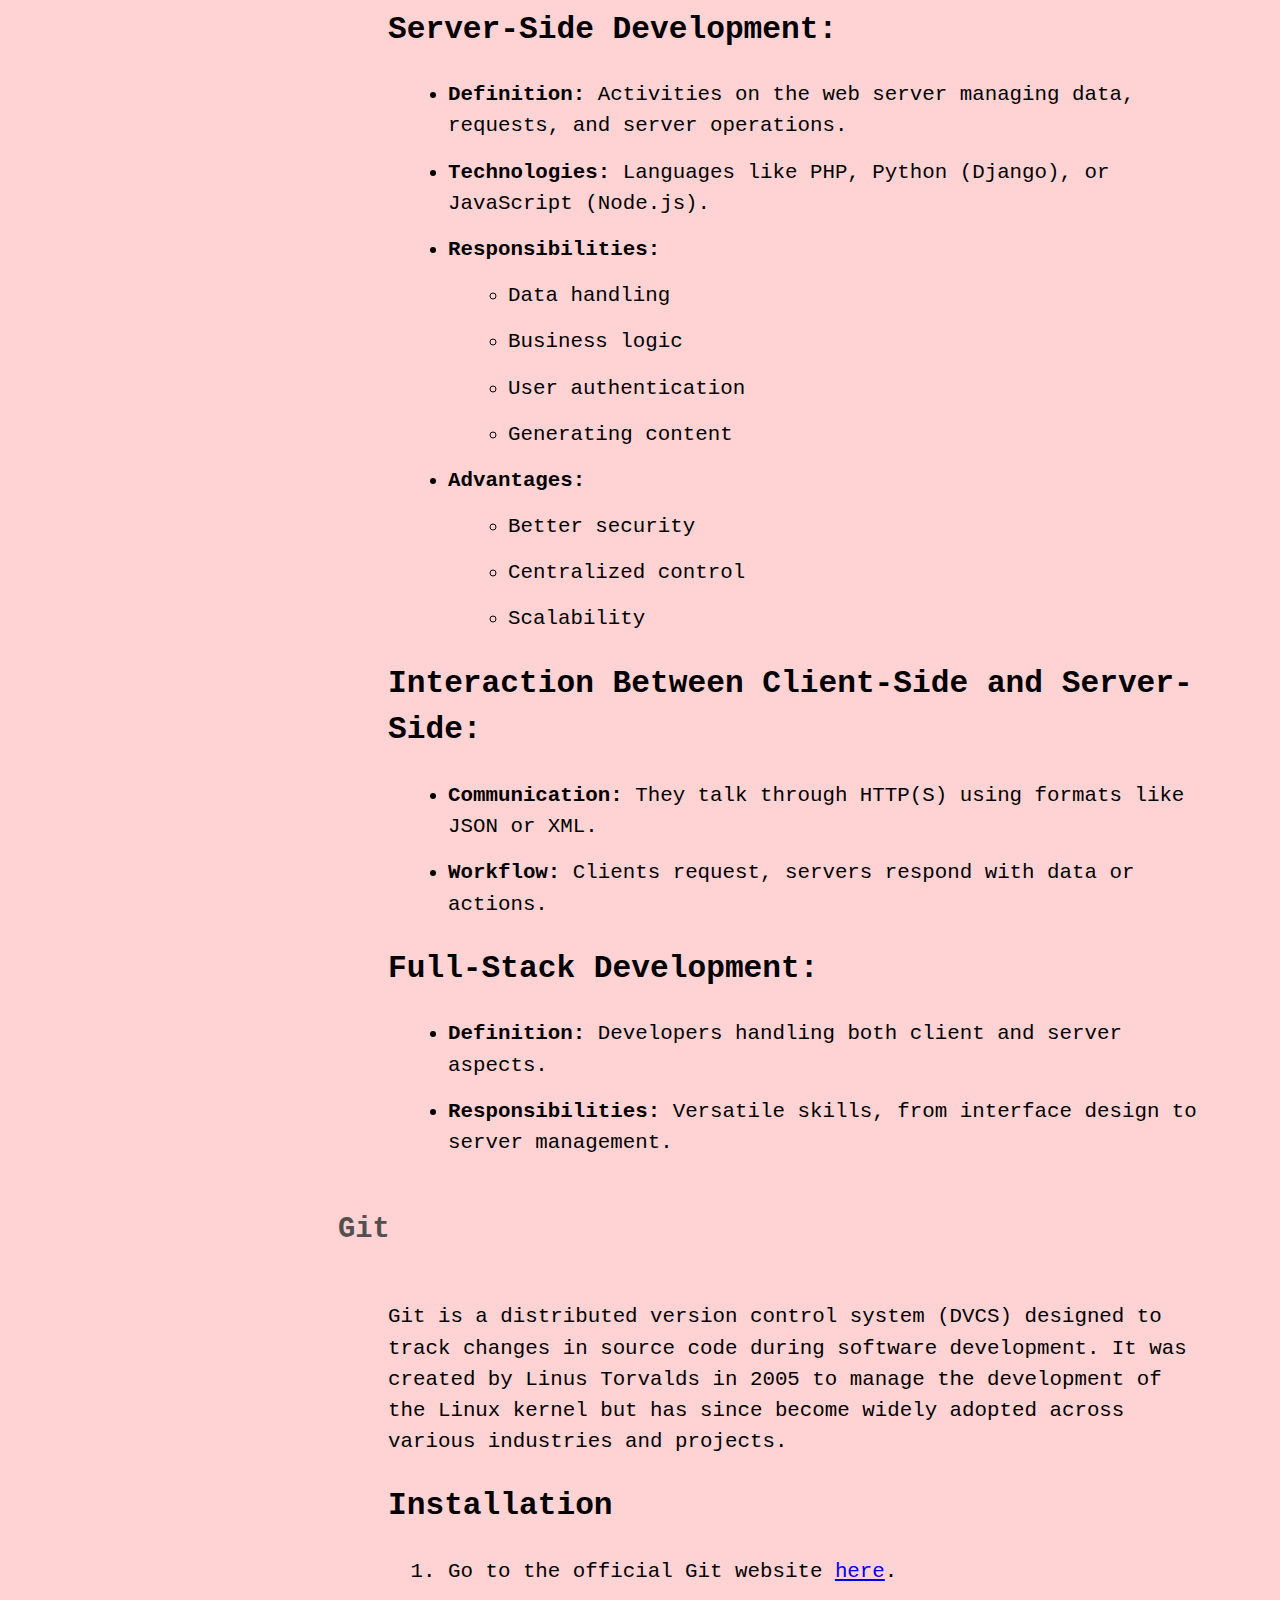
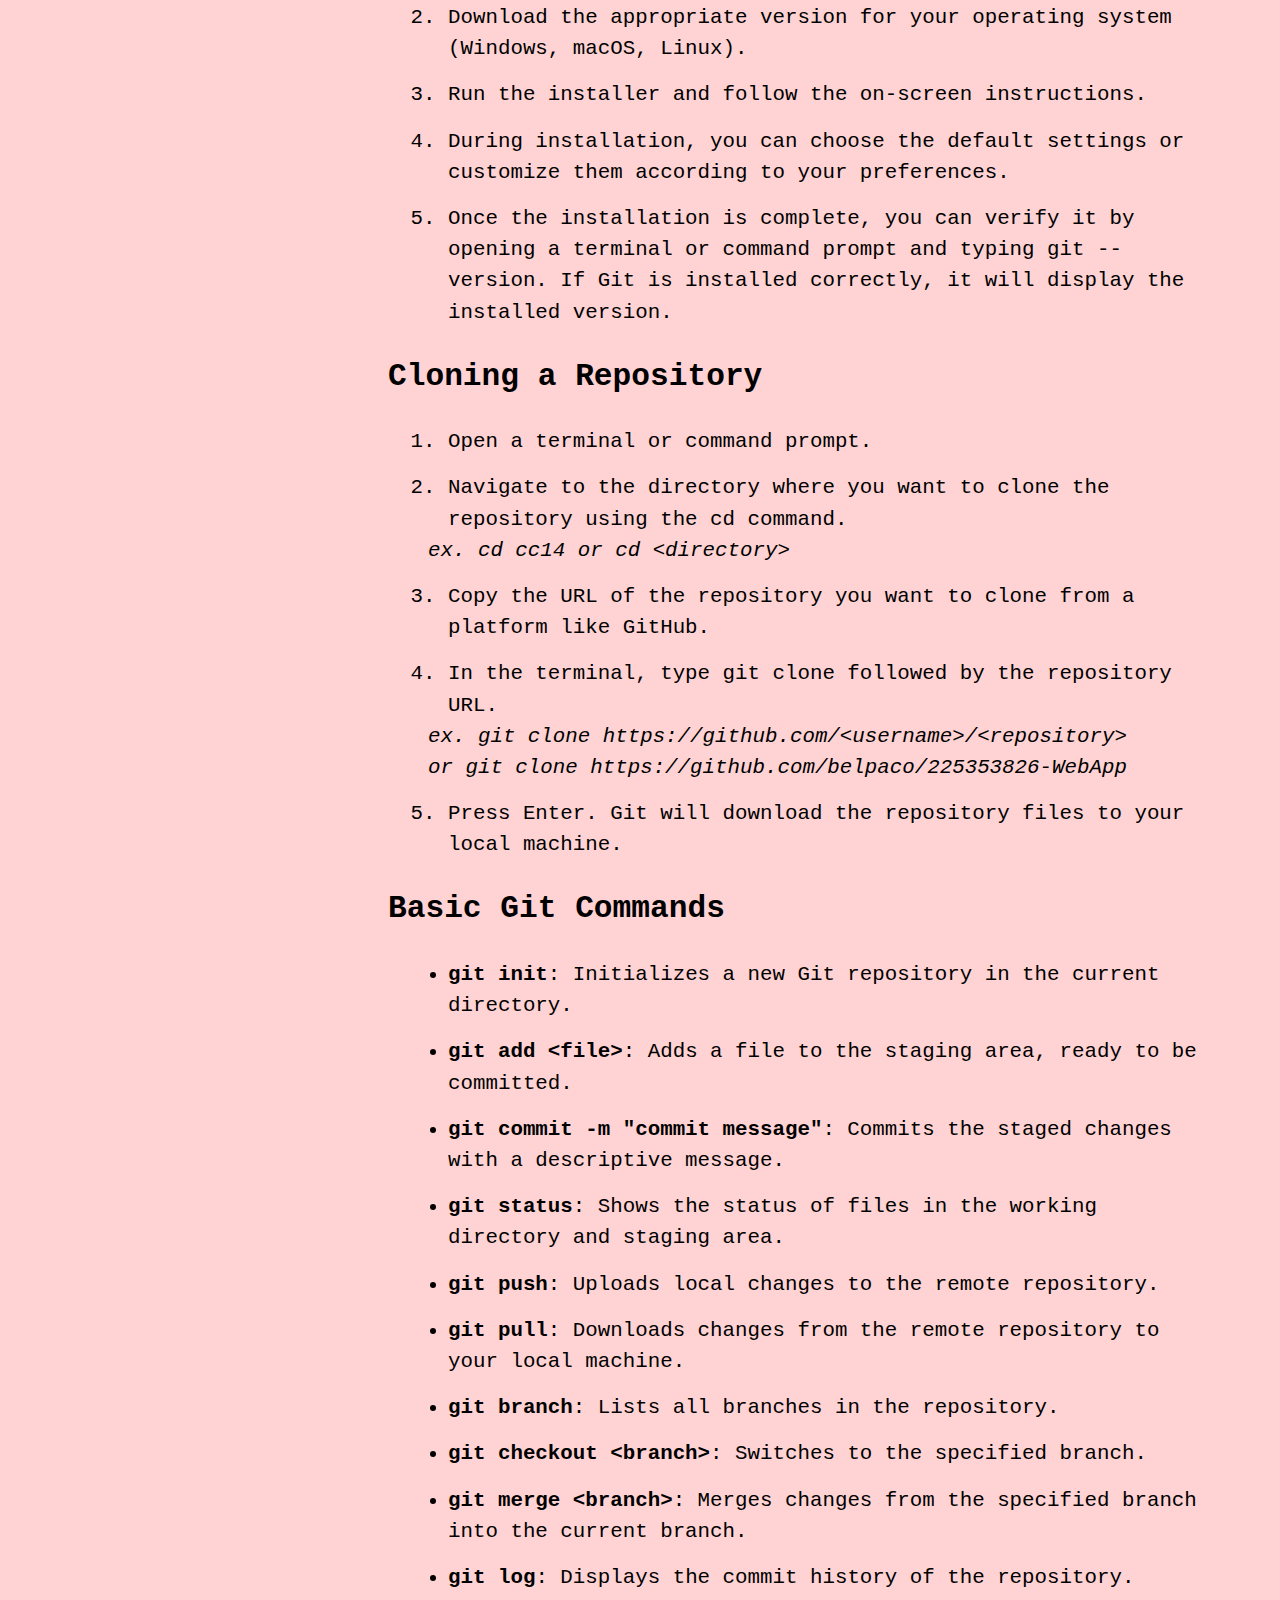
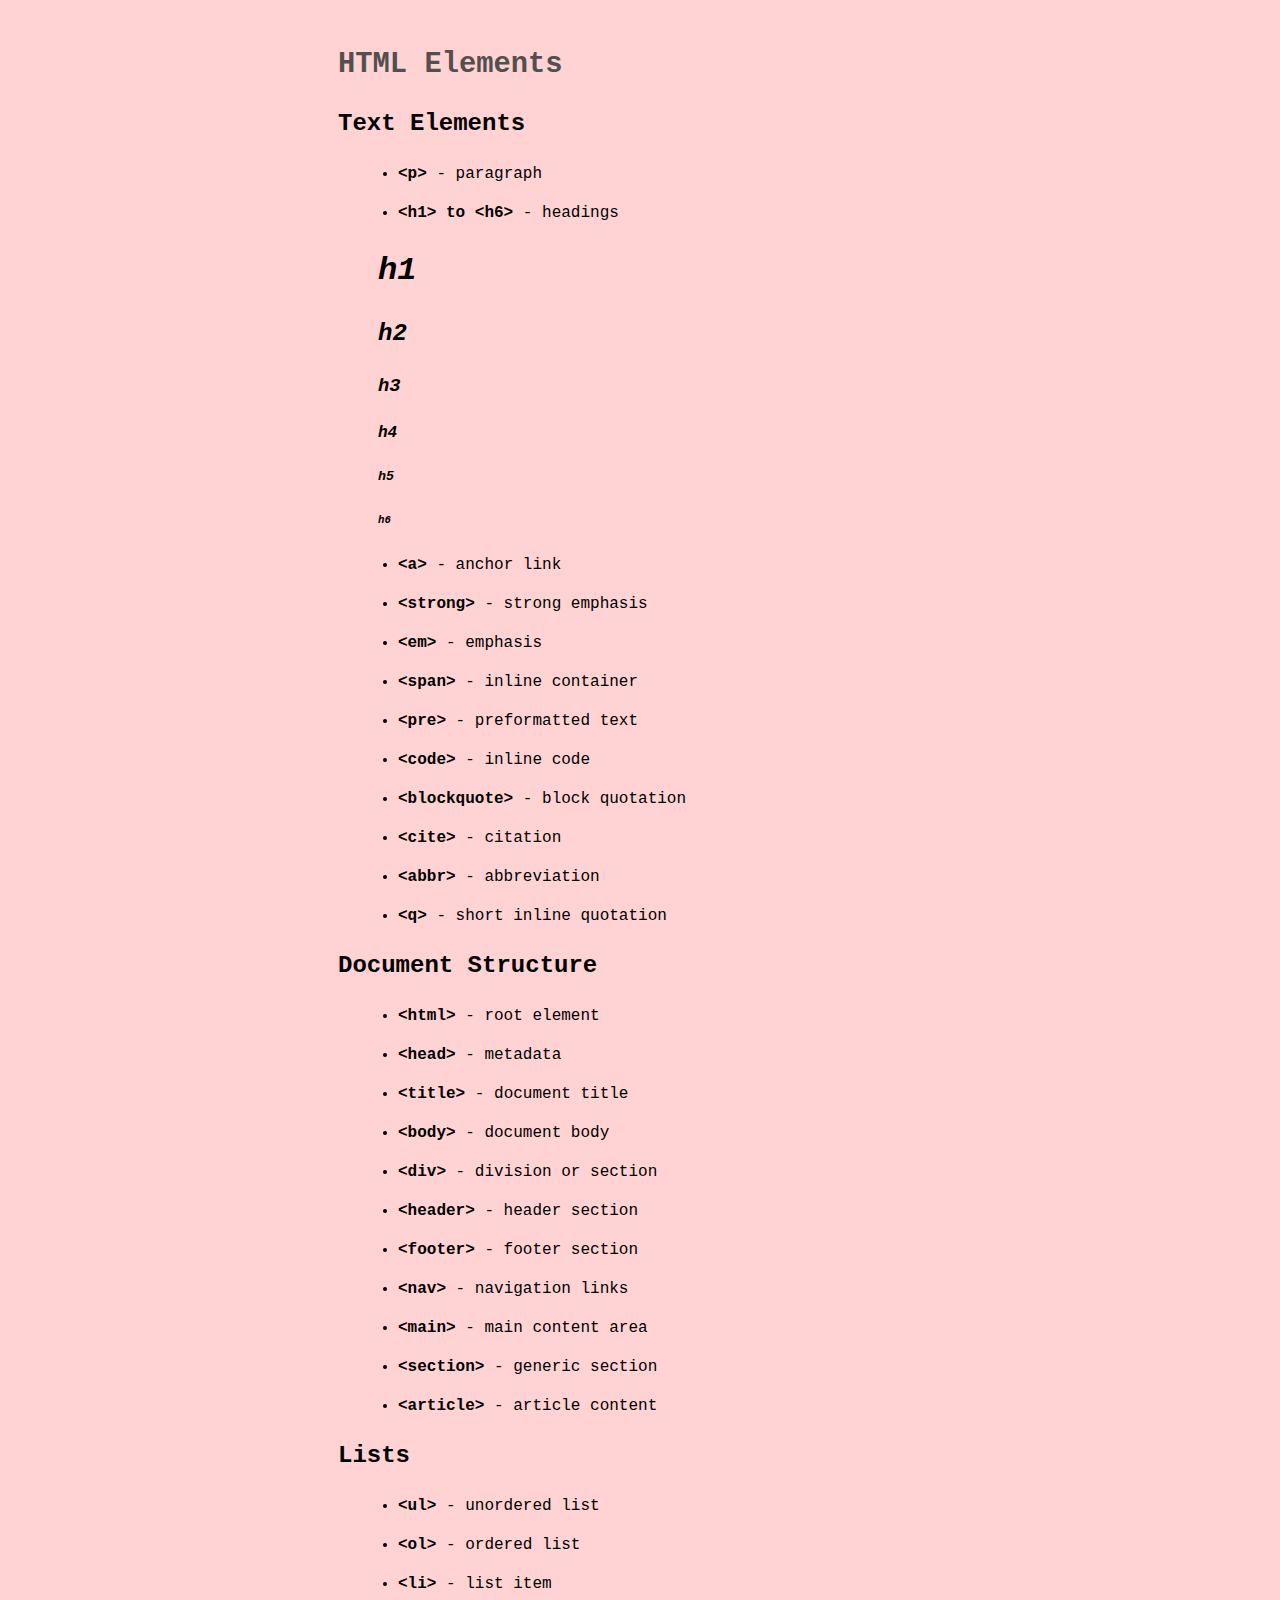
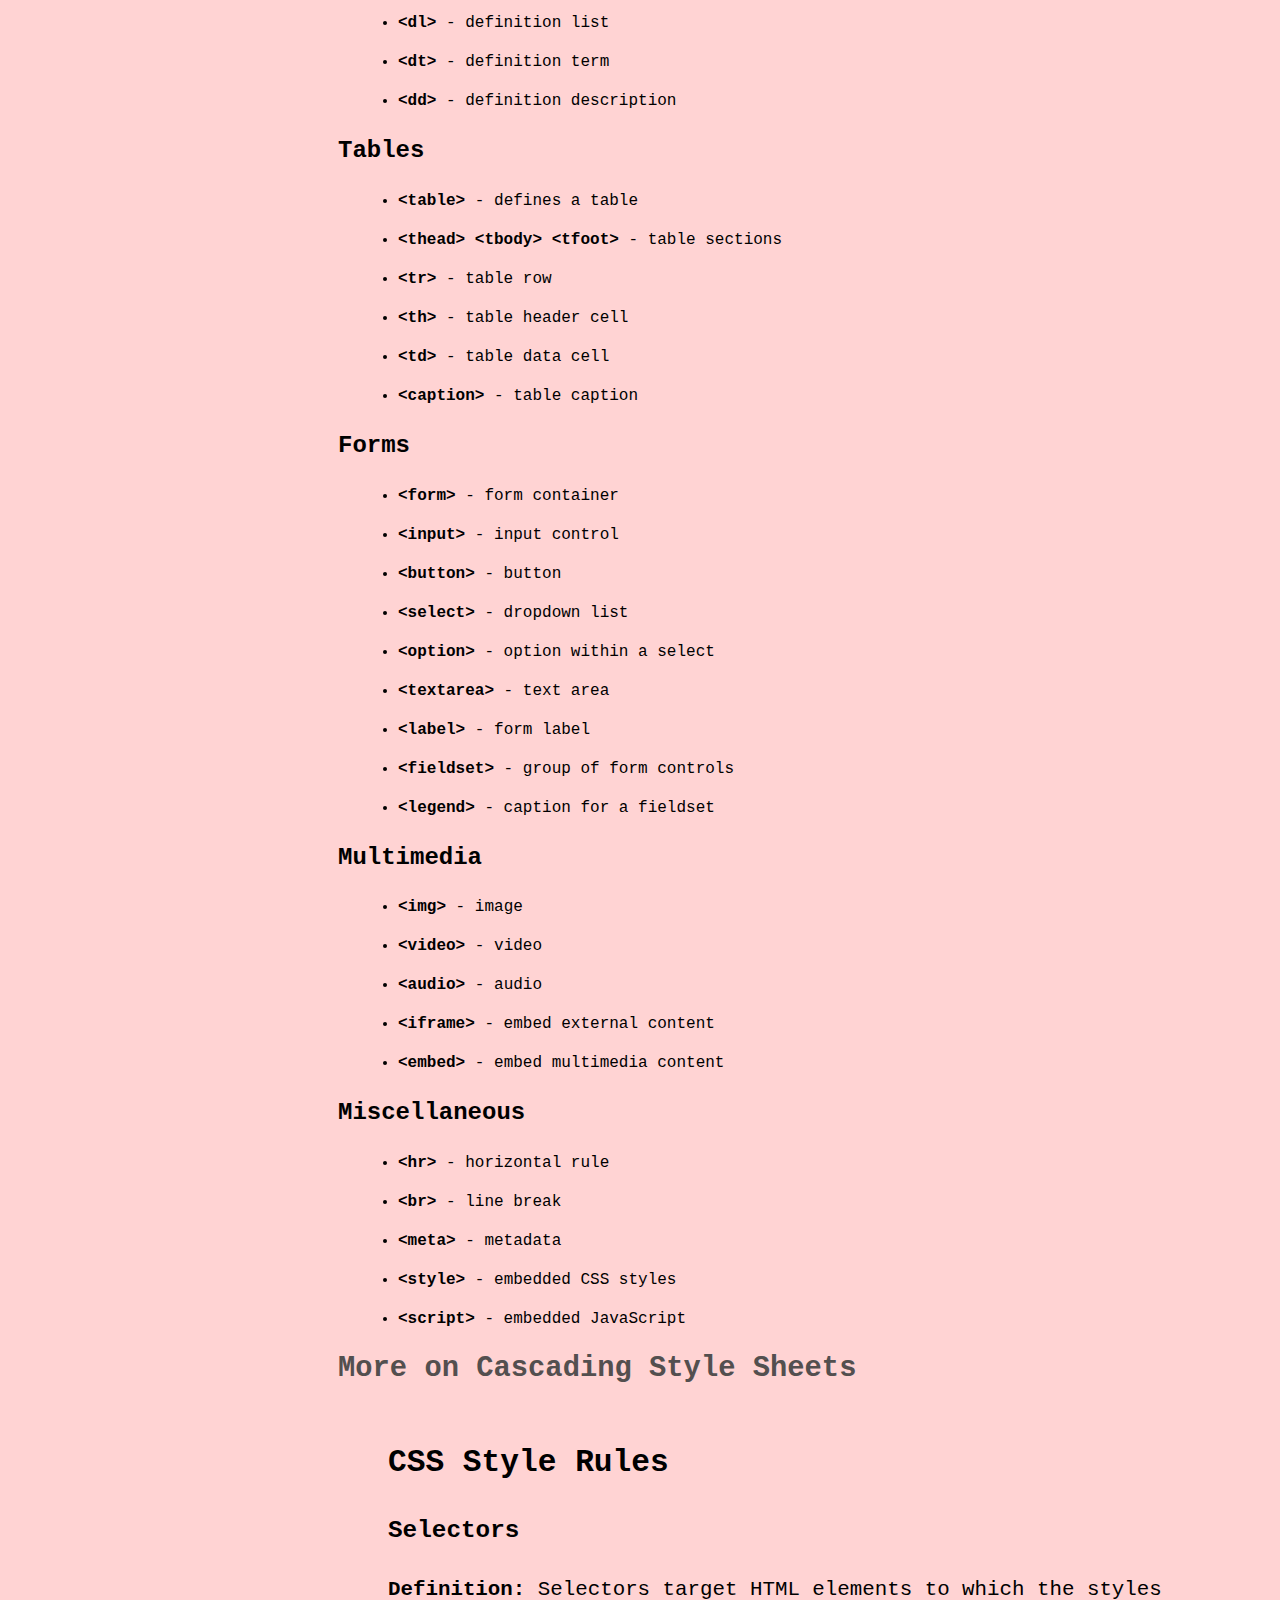
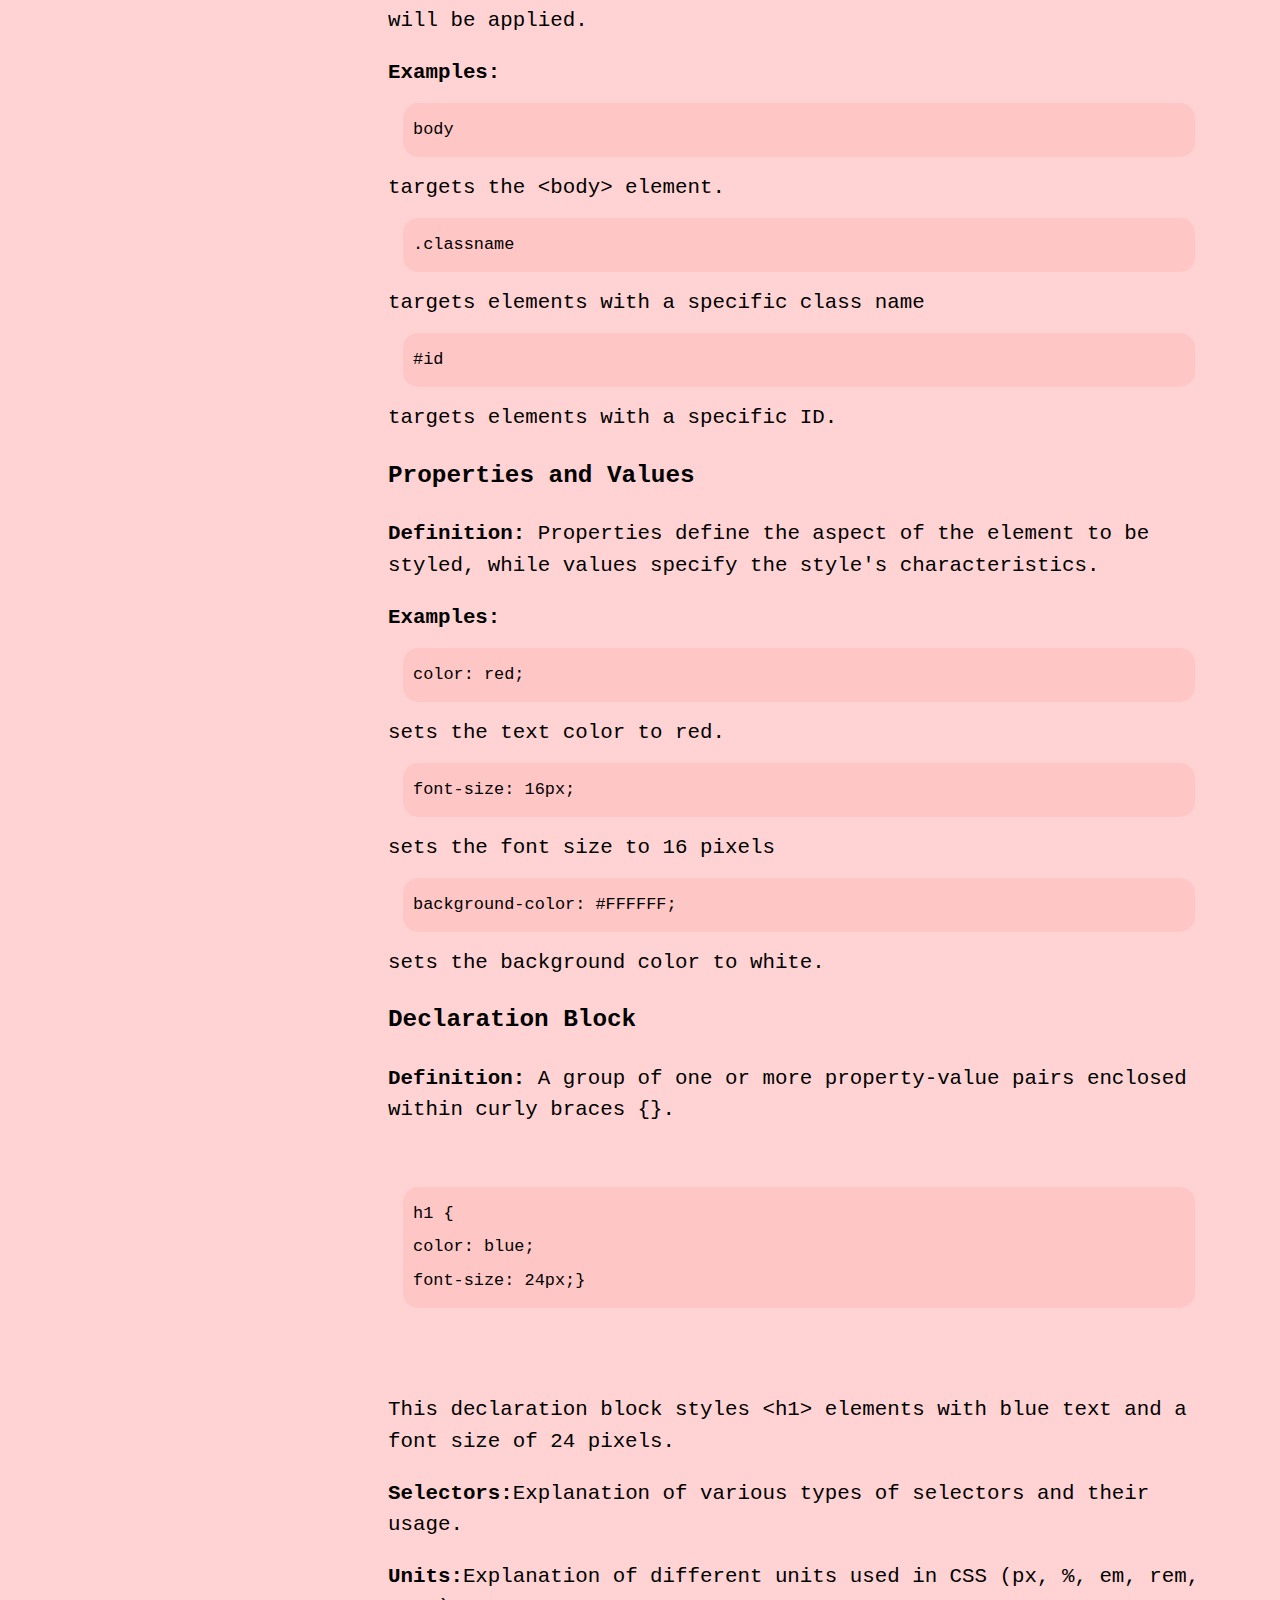
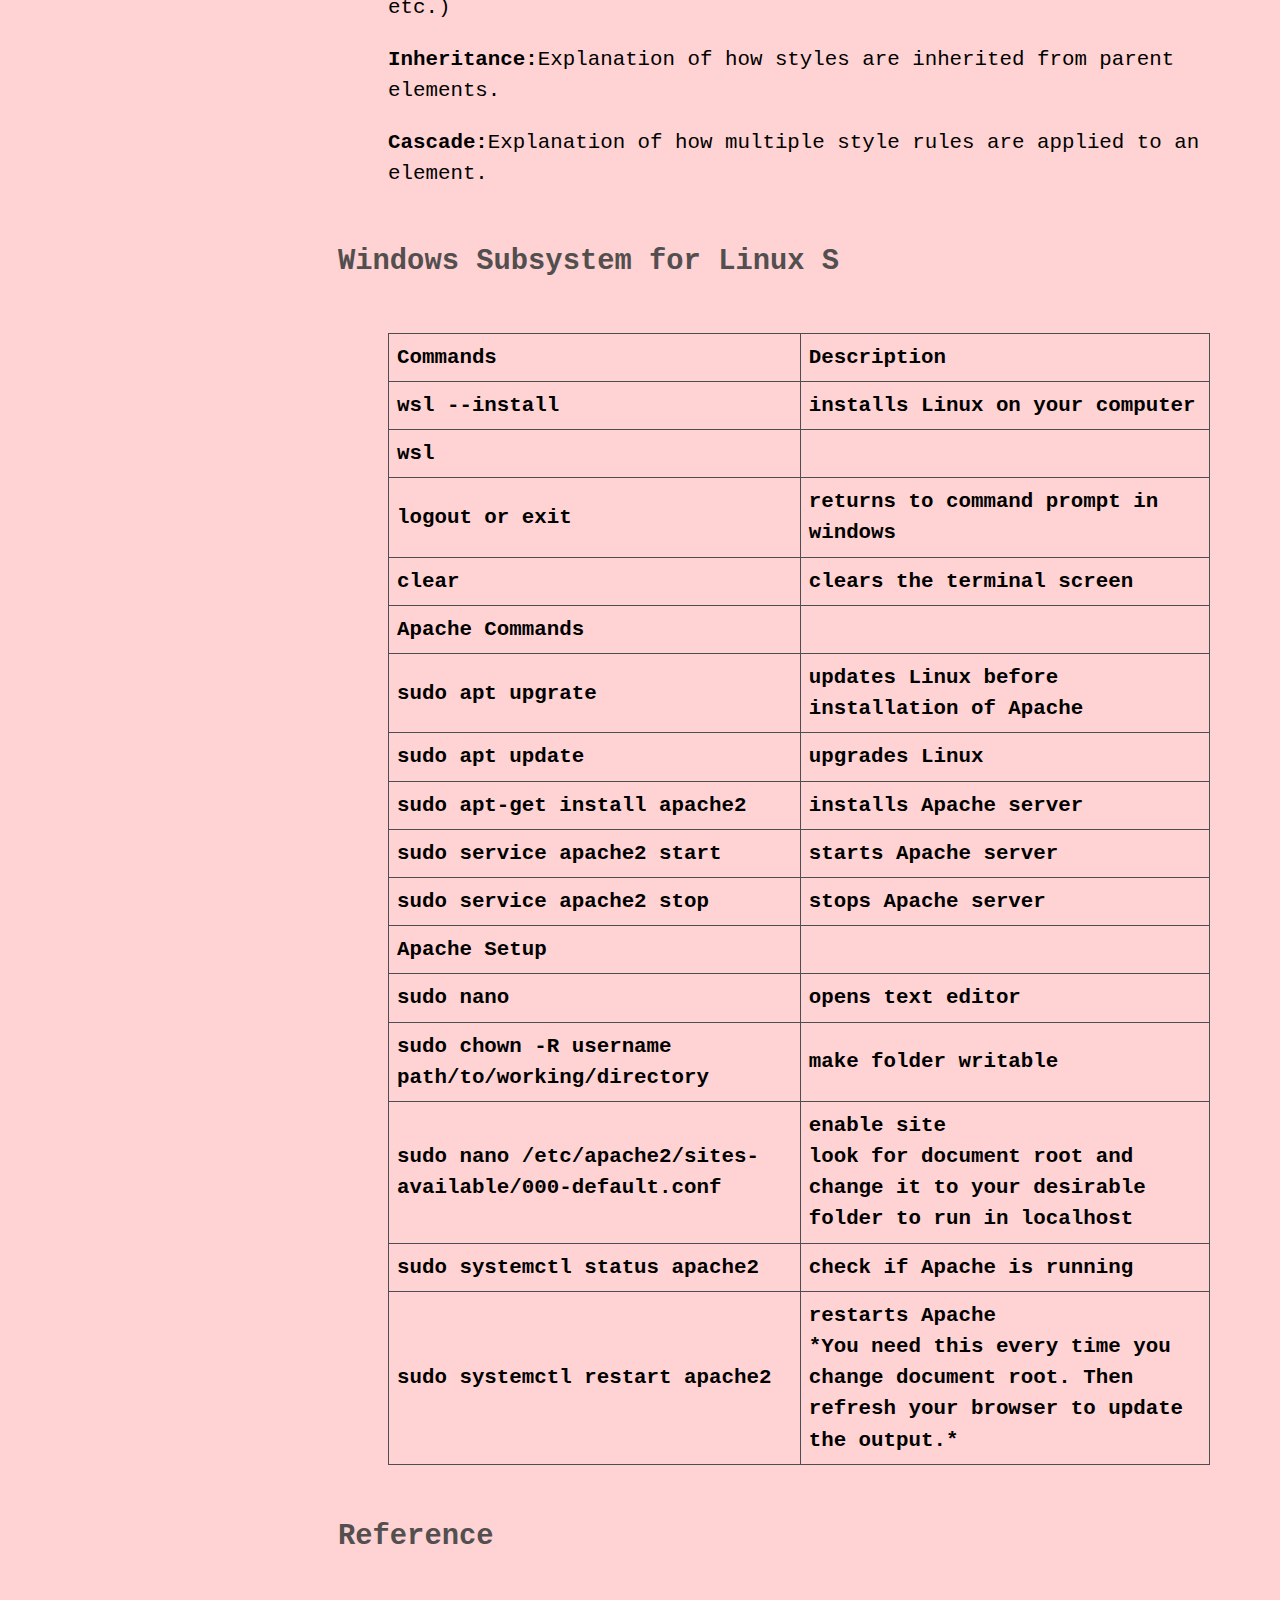
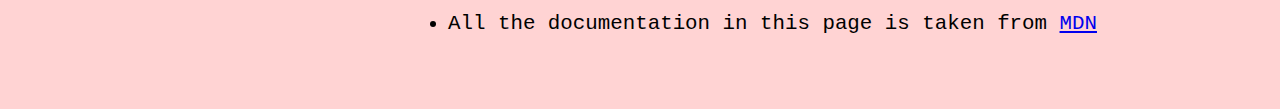
<file: techdoc.html>
<!DOCTYPE html>
<html>
  <head>
    <link rel="stylesheet" href="css/tech.css" />
  </head>
  <body>
    <nav id="navbar">
      <header>Web Application Development</header>
      <ul>
        <li><a class="nav-link" href="#Introduction">Introduction</a></li>
        <li>
          <a class="nav-link" href="#What_you_should_already_know"
            >What you should already know</a>
        </li>
        <li>
          <a class="nav-link" href="#Client_vs_Server">Client-side vs. Server-side Development</a>
        </li>
        <li><a class="nav-link" href="#Git">Git</a></li>
        <li><a class="nav-link" href="#HTML_Elements">HTML Elements</a></li>
        <li>
          <a class="nav-link" href="#more_css">More on CSS</a>
        </li>
        <li><a class="nav-link" href="#linuxs">Windows Subsystem for Linux S</a></li>
        <li><a class="nav-link" href="#Reference">Reference</a></li>
      </ul>
    </nav>
    <main id="main-doc">
      <section class="main-section" id="Introduction">
        <header>Introduction</header>
        <article>
          <p>
            Web Application Development is an in-depth exploration into the complicated world of structuring content in a logical and progressive way. It's an important course that covers core concepts and abilities required for creating dynamic and user-friendly web apps. As aspiring information technology developers, it is critical to understand the fundamentals of this field, since it serves as the foundation for current web development.
          </p>
          <ul>
            <li>
              HTML, or HyperText Markup Language, serves as the backbone of the web, providing the structure for web pages. It utilizes tags to define elements such as headings, paragraphs, images, and links, enabling browsers to interpret and display content accurately. HTML lays the foundation for web development, offering a standardized way to organize and present information on the internet.
            </li>
            <li>
              CSS, short for Cascading Style Sheets, complements HTML by controlling the visual presentation of web pages. It allows developers to define styles such as colors, fonts, layouts, and animations, enhancing the aesthetics and usability of websites. CSS operates on a cascading principle, where styles can be inherited, overridden, or cascaded down from parent to child elements, providing flexibility and consistency in design.
            </li>
            <li>
              JavaScript (JS) is a dynamic programming language that adds interactivity and functionality to web pages. It enables developers to create responsive and interactive elements such as forms, animations, and dynamic content updates. JavaScript can manipulate the HTML and CSS of a webpage in real-time, responding to user actions and events, making it an indispensable tool for creating engaging and interactive web experiences.
            </li>
          </ul>
        </article>
      </section>

      <section class="main-section" id="What_you_should_already_know">
        <header>What You Should Already Know</header>
        <article>
          <p>Here's a short refresher of the basics in HTML5, CSS, and JavaScript:</p>
          <ul>
            <li>
              HTML is the standard markup language used to create web pages. It consists of a series of elements, enclosed in tags, which structure the content of a webpage. The basic structure of an HTML document includes the &lt;!DOCTYPE html&gt; declaration, followed by the &lt;html&gt;, &lt;head&gt;, and &lt;body&gt; tags. Within the body, various elements such as headings (&lt;h1&gt; to &lt;h6&gt;), paragraphs (&lt;p&gt;), images (&lt;img&gt;), links (&lt;a&gt;), and lists (&lt;ul&gt;, &lt;ol&gt;, &lt;li&gt;) are used to organize and present content. Attributes can be added to elements to provide additional information or functionality, such as the href attribute for links or the src attribute for images.
            </li>
            <li>
              CSS is a style sheet language used to control the presentation and layout of HTML documents. It allows developers to define styles for elements such as colors, fonts, margins, padding, and positioning. CSS rules consist of a selector that targets HTML elements and a declaration block that specifies the styles to apply. Selectors can target elements based on their type, class, id, or relationship to other elements. Styles can be defined inline within HTML elements, in a &lt;style&gt; element within the document's &lt;head&gt;, or in an external CSS file linked to the HTML document using the &lt;link&gt; element.
            </li>
            <li>
              JavaScript is a high-level, dynamic programming language primarily used for adding interactivity and behavior to web pages. It allows developers to manipulate the HTML and CSS of a webpage in real-time, respond to user actions and events, and dynamically update content without reloading the entire page. JavaScript code is typically embedded within HTML documents using &lt;script&gt; tags or included from external JavaScript files. It supports a wide range of features, including variables, data types, operators, control structures (such as loops and conditionals), functions, objects, arrays, and more. JavaScript is often used in conjunction with HTML and CSS to create rich, interactive web experiences.
            </li>
          </ul>
        </article>
      </section>

      <section class="main-section" id="Client_vs_Server">
        <header>Client-side vs. Server-side Development</header>
        <article>
          <h2>
            Client-Side Development:
          </h2>
          <ul>
            <li><strong>Definition:</strong> Activities on the user's device (like a web browser) focusing on the interface and user experience.</li>
            <li><strong>Technologies:</strong> HTML, CSS, JavaScript, plus frameworks like React or Angular.</li>
            <li><strong>Responsibilities:</strong>
              <ul>
                <li>Structuring web pages (HTML)</li>
                <li>Styling them (CSS)</li>
                <li>Adding interactivity (JavaScript)</li>
              </ul>
            </li>
            <li><strong>Advantages:</strong>
              <ul>
                <li>Quick and responsive interfaces</li>
                <li>Less strain on servers</li>
                <li>Dynamic user experience</li>
              </ul>
            </li>
          </ul>

          <h2>Server-Side Development:</h2>
          <ul>
            <li><strong>Definition:</strong> Activities on the web server managing data, requests, and server operations.</li>
            <li><strong>Technologies:</strong> Languages like PHP, Python (Django), or JavaScript (Node.js).</li>
            <li><strong>Responsibilities:</strong>
              <ul>
                <li>Data handling</li>
                <li>Business logic</li>
                <li>User authentication</li>
                <li>Generating content</li>
              </ul>
            </li>
            <li><strong>Advantages:</strong>
              <ul>
                <li>Better security</li>
                <li>Centralized control</li>
                <li>Scalability</li>
              </ul>
            </li>
          </ul>

          <h2>Interaction Between Client-Side and Server-Side:</h2>
          <ul>
            <li><strong>Communication:</strong> They talk through HTTP(S) using formats like JSON or XML.</li>
            <li><strong>Workflow:</strong> Clients request, servers respond with data or actions.</li>
          </ul>
          
          <h2>Full-Stack Development:</h2>
          <ul>
            <li><strong>Definition:</strong> Developers handling both client and server aspects.</li>
            <li><strong>Responsibilities:</strong> Versatile skills, from interface design to server management.</li>
          </ul>

        </article>
      </section>
      <section class="main-section" id="Git">
        <header>Git</header>
        <article>
          Git is a distributed version control system (DVCS) designed to track changes in source code during software development. It was created by Linus Torvalds in 2005 to manage the development of the Linux kernel but has since become widely adopted across various industries and projects. 
          <h2>Installation</h2>
          <ol>
            <li>Go to the official Git website <a href="https://git-scm.com/">here</a>.</li>
            <li>Download the appropriate version for your operating system (Windows, macOS, Linux).</li>
            <li>Run the installer and follow the on-screen instructions.</li>
            <li>During installation, you can choose the default settings or customize them according to your preferences.</li>
            <li>Once the installation is complete, you can verify it by opening a terminal or command prompt and typing git --version. If Git is installed correctly, it will display the installed version.</li>
          </ol>
          <h2>Cloning a Repository</h2>
          <ol>
            <li>Open a terminal or command prompt.</li>
            <li>Navigate to the directory where you want to clone the repository using the cd command.</li>
            <i>ex. cd cc14 or cd &lt;directory&gt;</i>
            <li>Copy the URL of the repository you want to clone from a platform like GitHub.</li>
            <li>In the terminal, type git clone followed by the repository URL.</li>
            <i>ex. git clone https://github.com/&lt;username&gt;/&lt;repository&gt;<br> or git clone https://github.com/belpaco/225353826-WebApp</i>
            <li>Press Enter. Git will download the repository files to your local machine.</li>
          </ol>
          <h2>Basic Git Commands</h2>
          <ul>
            <li><strong>git init</strong>: Initializes a new Git repository in the current directory.</li>
            <li><strong>git add &lt;file&gt;</strong>: Adds a file to the staging area, ready to be committed.</li>
            <li><strong>git commit -m "commit message"</strong>: Commits the staged changes with a descriptive message.</li>
            <li><strong>git status</strong>: Shows the status of files in the working directory and staging area.</li>
            <li><strong>git push</strong>: Uploads local changes to the remote repository.</li>
            <li><strong>git pull</strong>: Downloads changes from the remote repository to your local machine.</li>
            <li><strong>git branch</strong>: Lists all branches in the repository.</li>
            <li><strong>git checkout &lt;branch&gt;</strong>: Switches to the specified branch.</li>
            <li><strong>git merge &lt;branch&gt;</strong>: Merges changes from the specified branch into the current branch.</li>
            <li><strong>git log</strong>: Displays the commit history of the repository.</li>
          </ul>
        </article>

      </section>
      <section class="main-section" id="HTML_Elements">
        <header>HTML Elements</header>
        <h2>Text Elements</h2>
        <ul>
          <li><strong>&lt;p&gt;</strong> - paragraph</li>
          <li><strong>&lt;h1&gt; to &lt;h6&gt;</strong> - headings</li>
          <p><i><h1>h1</h1><h2>h2</h2><h3>h3</h3><h4>h4</h4><h5>h5</h5><h6>h6</h6></i></p>
          <li><strong>&lt;a&gt;</strong> - anchor link</li>
          <li><strong>&lt;strong&gt;</strong> - strong emphasis</li>
          <li><strong>&lt;em&gt;</strong> - emphasis</li>
          <li><strong>&lt;span&gt;</strong> - inline container</li>
          <li><strong>&lt;pre&gt;</strong> - preformatted text</li>
          <li><strong>&lt;code&gt;</strong> - inline code</li>
          <li><strong>&lt;blockquote&gt;</strong> - block quotation</li>
          <li><strong>&lt;cite&gt;</strong> - citation</li>
          <li><strong>&lt;abbr&gt;</strong> - abbreviation</li>
          <li><strong>&lt;q&gt;</strong> - short inline quotation</li>
          <!-- <li><strong>&lt;&gt;</strong> - </li> -->
        </ul>
        <h2>Document Structure</h2>
        <ul>
          <li><strong>&lt;html&gt;</strong> - root element</li>
          <li><strong>&lt;head&gt;</strong> - metadata</li>
          <li><strong>&lt;title&gt;</strong> - document title</li>
          <li><strong>&lt;body&gt;</strong> - document body</li>
          <li><strong>&lt;div&gt;</strong> - division or section</li>
          <li><strong>&lt;header&gt;</strong> - header section</li>
          <li><strong>&lt;footer&gt;</strong> - footer section</li>
          <li><strong>&lt;nav&gt;</strong> - navigation links</li>
          <li><strong>&lt;main&gt;</strong> - main content area</li>
          <li><strong>&lt;section&gt;</strong> - generic section</li>
          <li><strong>&lt;article&gt;</strong> - article content</li>
        </ul>
        <h2>Lists</h2>
        <ul>
          <li><strong>&lt;ul&gt;</strong> - unordered list</li>
          <li><strong>&lt;ol&gt;</strong> - ordered list</li>
          <li><strong>&lt;li&gt;</strong> - list item</li>
          <li><strong>&lt;dl&gt;</strong> - definition list</li>
          <li><strong>&lt;dt&gt;</strong> - definition term</li>
          <li><strong>&lt;dd&gt;</strong> - definition description</li>
        </ul>
        <h2>Tables</h2>
        <ul>
          <li><strong>&lt;table&gt;</strong> - defines a table</li>
          <li><strong>&lt;thead&gt; &lt;tbody&gt; &lt;tfoot&gt;</strong> - table sections</li>
          <li><strong>&lt;tr&gt;</strong> - table row</li>
          <li><strong>&lt;th&gt;</strong> - table header cell</li>
          <li><strong>&lt;td&gt;</strong> - table data cell</li>
          <li><strong>&lt;caption&gt;</strong> - table caption</li>
        </ul>
        <h2>Forms</h2>
        <ul>
          <li><strong>&lt;form&gt;</strong> - form container</li>
          <li><strong>&lt;input&gt;</strong> - input control</li>
          <li><strong>&lt;button&gt;</strong> - button</li>
          <li><strong>&lt;select&gt;</strong> - dropdown list</li>
          <li><strong>&lt;option&gt;</strong> - option within a select</li>
          <li><strong>&lt;textarea&gt;</strong> - text area</li>
          <li><strong>&lt;label&gt;</strong> - form label</li>
          <li><strong>&lt;fieldset&gt;</strong> - group of form controls</li>
          <li><strong>&lt;legend&gt;</strong> - caption for a fieldset</li>
        </ul>
        <h2>Multimedia</h2>
        <ul>
          <li><strong>&lt;img&gt;</strong> - image</li>
          <li><strong>&lt;video&gt;</strong> - video</li>
          <li><strong>&lt;audio&gt;</strong> - audio</li>
          <li><strong>&lt;iframe&gt;</strong> - embed external content</li>
          <li><strong>&lt;embed&gt;</strong> - embed multimedia content</li>
        </ul>
        <h2>Miscellaneous</h2>
        <ul>
          <li><strong>&lt;hr&gt;</strong> - horizontal rule</li>
          <li><strong>&lt;br&gt;</strong> - line break</li>
          <li><strong>&lt;meta&gt;</strong> - metadata</li>
          <li><strong>&lt;style&gt;</strong> - embedded CSS styles</li>
          <li><strong>&lt;script&gt;</strong> - embedded JavaScript</li>
        </ul>
      </section>

      <section class="main-section" id="more_css">
        <header>More on Cascading Style Sheets</header>
        <article>
          <h2>CSS Style Rules</h2>
          <h3>Selectors</h3>
          <p><strong>Definition:</strong> Selectors target HTML elements to which the styles will be applied.</p>
          <p><strong>Examples:</strong> <code>body</code> targets the &lt;body&gt; element. <code>.classname</code> targets elements with a specific class name
            <code>#id</code> targets elements with a specific ID.</p>
            
          <h3>Properties and Values</h3>
          <p><strong>Definition:</strong> Properties define the aspect of the element to be styled, while values specify the style's characteristics.</p>
          <p><strong>Examples:</strong> <code>color: red;</code> sets the text color to red. <code>font-size: 16px;</code> sets the font size to 16 pixels
            <code>background-color: #FFFFFF;</code> sets the background color to white.</p>

          <h3>Declaration Block</h3>
          <p><strong>Definition:</strong> A group of one or more property-value pairs enclosed within curly braces {}.</p>
          <pre>
            <code>h1 {
              color: blue;
              font-size: 24px;}
            </code>
          </pre>
          <p>This declaration block styles &lt;h1&gt; elements with blue text and a font size of 24 pixels.</p>

          <p><strong>Selectors:</strong>Explanation of various types of selectors and their usage.</p>
          <p><strong>Units:</strong>Explanation of different units used in CSS (px, %, em, rem, etc.)</p>
          <p><strong>Inheritance:</strong>Explanation of how styles are inherited from parent elements.</p>
          <p><strong>Cascade:</strong>Explanation of how multiple style rules are applied to an element.</p>
        </article>
      </section>

      <section class="main-section" id="linuxs">
        <header>Windows Subsystem for Linux S</header>
        <article>
          <table>
            <tr>
              <th>Commands</th>
              <th>Description</th>
            </tr>
            <tr>
              <th>wsl --install</th>
              <th>installs Linux on your computer</th>
            </tr>
            <tr>
              <th>wsl</th>
              <th></th>
            </tr>
            <tr>
              <th>logout or exit</th>
              <th>returns to command prompt in windows</th>
            </tr>
            <tr>
              <th>clear</th>
              <th>clears the terminal screen</th>
            </tr>
            <tr>
              <th>Apache Commands</th>
              <th></th>
            </tr>
            <tr>
              <th>sudo apt upgrate</th>
              <th>updates Linux before installation of Apache</th>
            </tr>
            <tr>
              <th>sudo apt update</th>
              <th>upgrades Linux</th>
            </tr>
            <tr>
              <th>sudo apt-get install apache2</th>
              <th>installs Apache server</th>
            </tr>
            <tr>
              <th>sudo service apache2 start</th>
              <th>starts Apache server</th>
            </tr>
            <tr>
              <th>sudo service apache2 stop</th>
              <th>stops Apache server</th>
            </tr>
            <tr>
              <th>Apache Setup</th>
              <th></th>
            </tr>
            <tr>
              <th>sudo nano</th>
              <th>opens text editor</th>
            </tr>
            <tr>
              <th>sudo chown -R username path/to/working/directory</th>
              <th>make folder writable</th>
            </tr>
            <tr>
              <th>sudo nano /etc/apache2/sites-available/000-default.conf</th>
              <th>enable site<br>look for document root and change it to your desirable folder to run in localhost</th>
            </tr>
            <tr>
              <th>sudo systemctl status apache2</th>
              <th>check if Apache is running</th>
            </tr>
            <tr>
              <th>sudo systemctl restart apache2</th>
              <th>restarts Apache <br>*You need this every time you change document root. Then refresh your browser to update the output.*</th>
            </tr>
          </table>
        </article>
      </section>
      <section class="main-section" id="Reference">
        <header>Reference</header>
        <article>
          <ul>
            <li>
              All the documentation in this page is taken from <a href="https://primusr.notion.site/Web-Application-Development-c213cf6dbd834f6f8bcc2d02746209db"target="_blank">MDN</a>
            </li>
          </ul>
        </article>
      </section>
    </main>
  </body>
</html>
</file>
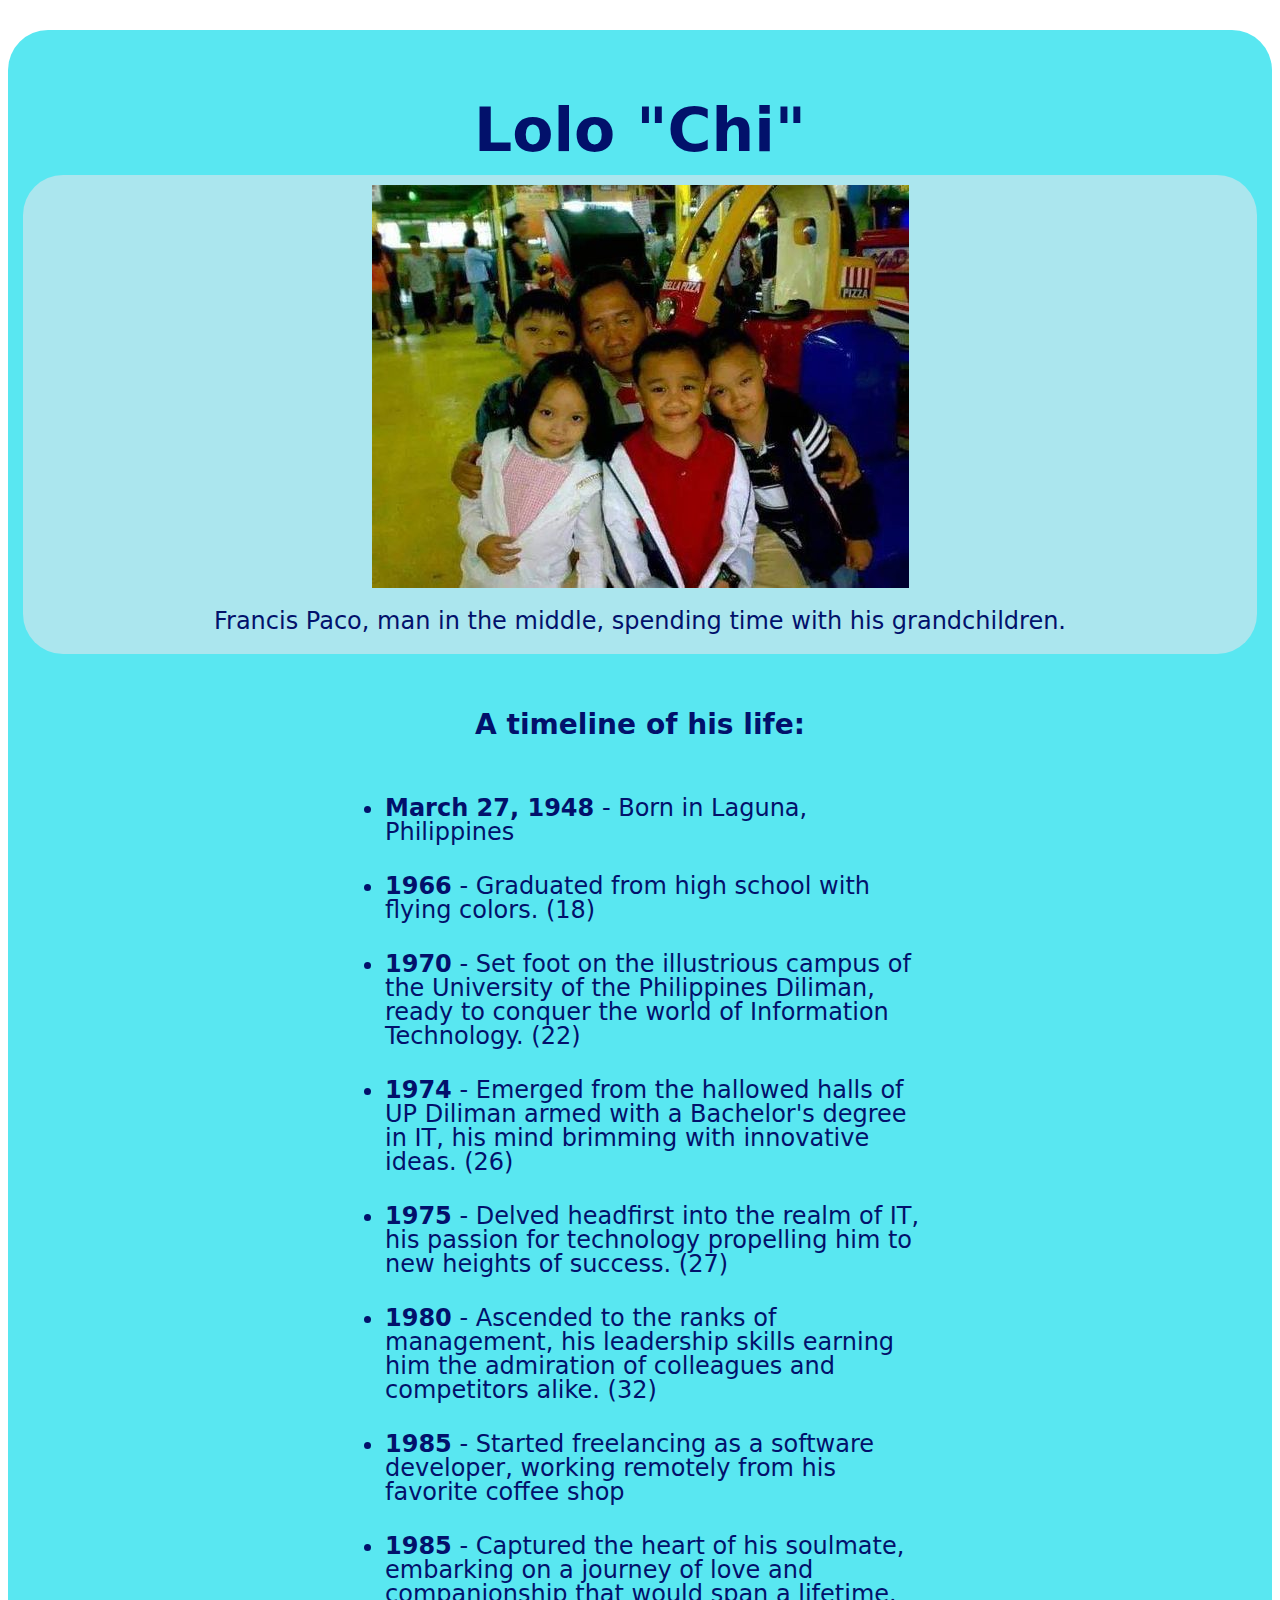
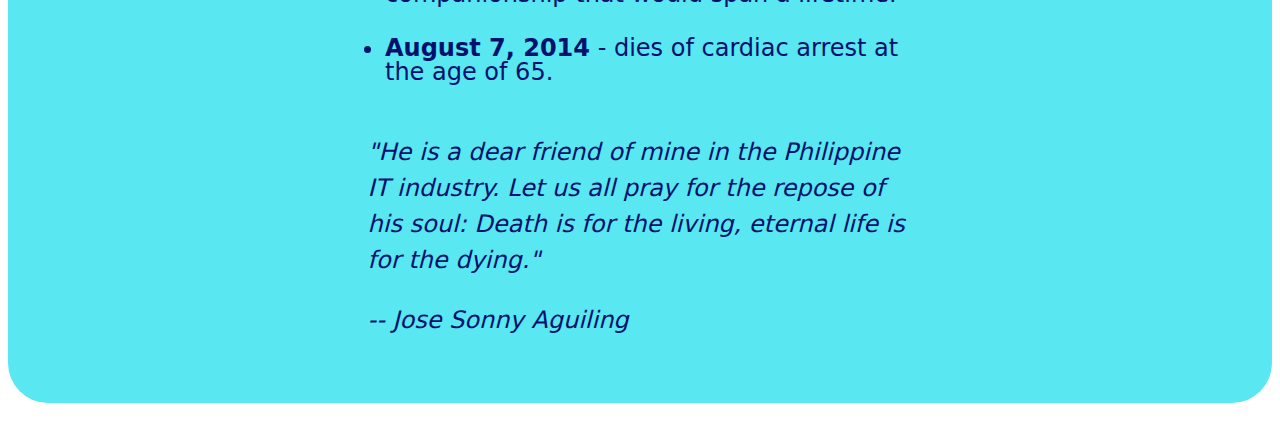
<file: tribute.html>
<!DOCTYPE html>
<html>
  <head>
    <link rel="stylesheet" href="css/tribute.css" >
  </head>
  <body>
    <main id="main">
      <h1 id="title">Lolo "Chi"</h1>
      <figure id="img-div">
        <img
          id="image"
          src="images/lolo.jpg"
          alt="Francis Paco and his grandchildren."
        />
        <figcaption id="img-caption">
          Francis Paco, man in the middle, spending time with his grandchildren.
        </figcaption>
      </figure>
      <section id="tribute-info">
        <h3 id="headline">A timeline of his life:</h3>
        <ul>
          <li><strong>March 27, 1948</strong> - Born in Laguna, Philippines</li>
          <li>
            <strong>1966</strong> - Graduated from high school with flying colors. (18)
          </li>
          <li>
            <strong>1970</strong> - Set foot on the illustrious campus of the University of the Philippines Diliman, ready to conquer the world of Information Technology. (22)
          </li>
          <li>
            <strong>1974</strong> - Emerged from the hallowed halls of UP Diliman armed with a Bachelor's degree in IT, his mind brimming with innovative ideas. (26)
          </li>
          <li>
            <strong>1975</strong> - Delved headfirst into the realm of IT, his passion for technology propelling him to new heights of success. (27)
          </li>
          <li>
            <strong>1980</strong> - Ascended to the ranks of management, his leadership skills earning him the admiration of colleagues and competitors alike. (32)
          </li>
          <li>
            <strong>1985</strong> - Started freelancing as a software developer, working remotely from his favorite coffee shop
          </li>
          <li>
            <strong>1985</strong> - Captured the heart of his soulmate, embarking on a journey of love and companionship that would span a lifetime.
          </li>
          <li><strong>August 7, 2014</strong> - dies of cardiac arrest at the age of 65.</li>
        </ul>
        <blockquote>
          <p>
            "He is a dear friend of mine in the Philippine IT industry.  Let us all pray for the repose of his soul: Death is for the living, eternal life is for the dying."
          </p>
          <cite>-- Jose Sonny Aguiling</cite>
        </blockquote>
      </section>
    </main>
  </body>
</html>
</file>
<file: css/base.css>
/**
 * =================================================================== 
 *
 *  Kards v1.0 Base Stylesheet
 *  url: styleshout.com
 *  03-01-2016
 *  ------------------------------------------------------------------
 *  TOC:
 *  01. reset
 *  02. basic/base setup styles
 *  03. grid
 *  04. MISC
 *
 * =================================================================== 
 */

/** 
 * ===================================================================
 * 01. reset - normalize.css v3.0.2 | MIT License | git.io/normalize
 *
 * ------------------------------------------------------------------- 
 */
html {
	font-family: sans-serif;
	-ms-text-size-adjust: 100%;
	-webkit-text-size-adjust: 100%;
}

body {
	margin: 0;
}

article,
aside,
details,
figcaption,
figure,
footer,
header,
hgroup,
main,
menu,
nav,
section,
summary {
	display: block;
}

audio,
canvas,
progress,
video {
	display: inline-block;
	vertical-align: baseline;
}

audio:not([controls]) {
	display: none;
	height: 0;
}

[hidden],
template {
	display: none;
}

a {
	background: transparent;
}

a:active,
a:hover {
	outline: 0;
}

abbr[title] {
	border-bottom: 1px dotted;
}

b,
strong {
	font-weight: bold;
}

dfn {
	font-style: italic;
}

h1 {
	font-size: 2em;
	margin: 0.67em 0;
}

mark {
	background: #ff0;
	color: #000;
}

small {
	font-size: 80%;
}

sub,
sup {
	font-size: 75%;
	line-height: 0;
	position: relative;
	vertical-align: baseline;
}

sup {
	top: -0.5em;
}

sub {
	bottom: -0.25em;
}

img {
	border: 0;
}

svg:not(:root) {
	overflow: hidden;
}

figure {
	margin: 1em 40px;
}

hr {
	-moz-box-sizing: content-box;
	box-sizing: content-box;
	height: 0;
}

pre {
	overflow: auto;
}

code,
kbd,
pre,
samp {
	font-family: monospace, monospace;
	font-size: 1em;
}

button,
input,
optgroup,
select,
textarea {
	color: inherit;
	font: inherit;
	margin: 0;
}

button {
	overflow: visible;
}

button,
select {
	text-transform: none;
}

button,
html input[type="button"],
input[type="reset"],
input[type="submit"] {
	-webkit-appearance: button;
	cursor: pointer;
}

button[disabled],
html input[disabled] {
	cursor: default;
}

button::-moz-focus-inner,
input::-moz-focus-inner {
	border: 0;
	padding: 0;
}

input {
	line-height: normal;
}

input[type="checkbox"],
input[type="radio"] {
	box-sizing: border-box;
	padding: 0;
}

input[type="number"]::-webkit-inner-spin-button,
input[type="number"]::-webkit-outer-spin-button {
	height: auto;
}

input[type="search"] {
	-webkit-appearance: textfield;
	-moz-box-sizing: content-box;
	-webkit-box-sizing: content-box;
	box-sizing: content-box;
}

input[type="search"]::-webkit-search-cancel-button,
input[type="search"]::-webkit-search-decoration {
	-webkit-appearance: none;
}

fieldset {
	border: 1px solid #c0c0c0;
	margin: 0 2px;
	padding: 0.35em 0.625em 0.75em;
}

legend {
	border: 0;
	padding: 0;
}

textarea {
	overflow: auto;
}

optgroup {
	font-weight: bold;
}

table {
	border-collapse: collapse;
	border-spacing: 0;
}

td,
th {
	padding: 0;
}

/** 
 * ===================================================================
 * 02. basic/base setup styles - (_basic.scss)
 *
 * ------------------------------------------------------------------- 
 */
html {
	font-size: 62.5%;
	box-sizing: border-box;
}

*,
*::before,
*::after {
	box-sizing: inherit;
}

body {
	font-weight: normal;
	line-height: 1;
	text-rendering: optimizeLegibility;
	word-wrap: break-word;
	-webkit-overflow-scrolling: touch;
	-webkit-text-size-adjust: none;
}

body,
input,
button {
	-moz-osx-font-smoothing: grayscale;
	-webkit-font-smoothing: antialiased;
}

/**
 * Media - (_basic.scss)
 * ------------------------------------------------------------------- 
 */
img,
video {
	max-width: 100%;
	height: auto;
}

/**
 * Typography resets - (_basic.scss)
 * ------------------------------------------------------------------- 
 */
div,
dl,
dt,
dd,
ul,
ol,
li,
h1,
h2,
h3,
h4,
h5,
h6,
pre,
form,
p,
blockquote,
th,
td {
	margin: 0;
	padding: 0;
}

h1,
h2,
h3,
h4,
h5,
h6 {
	-webkit-font-variant-ligatures: common-ligatures;
	-moz-font-variant-ligatures: common-ligatures;
	font-variant-ligatures: common-ligatures;
	text-rendering: optimizeLegibility;
}

em,
i {
	font-style: italic;
	line-height: inherit;
}

strong,
b {
	font-weight: bold;
	line-height: inherit;
}

small {
	font-size: 60%;
	line-height: inherit;
}

ol,
ul {
	list-style: none;
}

li {
	display: block;
}

/**
 * links - (_basic.scss)
 * ------------------------------------------------------------------- 
 */
a {
	text-decoration: none;
	line-height: inherit;
}

a img {
	border: none;
}

/**
 * inputs - (_basic.scss)
 * ------------------------------------------------------------------- 
 */
fieldset {
	margin: 0;
	padding: 0;
}

input[type="email"],
input[type="number"],
input[type="search"],
input[type="text"],
input[type="tel"],
input[type="url"],
input[type="password"],
textarea {
	-webkit-appearance: none;
	-moz-appearance: none;
	-ms-appearance: none;
	-o-appearance: none;
	appearance: none;
}

/** 
 * ===================================================================
 * 03. grid - (_grid.scss)
 *
 * ------------------------------------------------------------------- 
 */
.row {
	width: 94%;
	max-width: 1140px;
	margin: 0 auto;
}

.row:before,
.row:after {
	content: "";
	display: table;
}

.row:after {
	clear: both;
}

.row .row {
	width: auto;
	max-width: none;
	margin-left: -20px;
	margin-right: -20px;
}

[class*="col-"],
.bgrid {
	float: left;
}

[class*="col-"] + [class*="col-"].end {
	float: right;
}

[class*="col-"] {
	padding: 0 20px;
}

.col-one {
	width: 8.33333%;
}

.col-two,
.col-1-6 {
	width: 16.66667%;
}

.col-three,
.col-1-4 {
	width: 25%;
}

.col-four,
.col-1-3 {
	width: 33.33333%;
}

.col-five {
	width: 41.66667%;
}

.col-six,
.col-1-2 {
	width: 50%;
}

.col-seven {
	width: 58.33333%;
}

.col-eight,
.col-2-3 {
	width: 66.66667%;
}

.col-nine,
.col-3-4 {
	width: 75%;
}

.col-ten,
.col-5-6 {
	width: 83.33333%;
}

.col-eleven {
	width: 91.66667%;
}

.col-twelve,
.col-full {
	width: 100%;
}

/**
 * small screens - (_grid.scss)
 * --------------------------------------------------------------- 
 */
@media screen and (max-width:1024px) {
	.row .row {
		margin-left: -18px;
		margin-right: -18px;
	}

	[class*="col-"] {
		padding: 0 18px;
	}

}

/**
 * tablets - (_grid.scss)
 * --------------------------------------------------------------- 
 */
@media screen and (max-width:768px) {
	.row {
		width: auto;
		padding-left: 30px;
		padding-right: 30px;
	}

	.row .row {
		padding-left: 0;
		padding-right: 0;
		margin-left: -15px;
		margin-right: -15px;
	}

	[class*="col-"] {
		padding: 0 15px;
	}

	.tab-1-4 {
		width: 25%;
	}

	.tab-1-3 {
		width: 33.33333%;
	}

	.tab-1-2 {
		width: 50%;
	}

	.tab-2-3 {
		width: 66.66667%;
	}

	.tab-3-4 {
		width: 75%;
	}

	.tab-full {
		width: 100%;
	}

}

/**
 * large mobile devices - (_grid.scss)
 * --------------------------------------------------------------- 
 */
@media screen and (max-width:600px) {
	.row {
		padding-left: 25px;
		padding-right: 25px;
	}

	.row .row {
		margin-left: -10px;
		margin-right: -10px;
	}

	[class*="col-"] {
		padding: 0 10px;
	}

	.mob-1-4 {
		width: 25%;
	}

	.mob-1-2 {
		width: 50%;
	}

	.mob-3-4 {
		width: 75%;
	}

	.mob-full {
		width: 100%;
	}

}

/**
 * small mobile devices - (_grid.scss)
 * --------------------------------------------------------------- 
 */
@media screen and (max-width:400px) {
	.row .row {
		padding-left: 0;
		padding-right: 0;
		margin-left: 0;
		margin-right: 0;
	}

	[class*="col-"] {
		width: 100% !important;
		float: none !important;
		clear: both !important;
		margin-left: 0;
		margin-right: 0;
		padding: 0;
	}

	[class*="col-"] + [class*="col-"].end {
		float: none;
	}

}

/** 
 * ===================================================================
 * block grids - (_grid.scss)
 *
 * ------------------------------------------------------------------- 
 */
[class*="block-"]:before,
[class*="block-"]:after {
	content: "";
	display: table;
}

[class*="block-"]:after {
	clear: both;
}

.block-1-6 .bgrid {
	width: 16.66667%;
}

.block-1-4 .bgrid {
	width: 25%;
}

.block-1-3 .bgrid {
	width: 33.33333%;
}

.block-1-2 .bgrid {
	width: 50%;
}

/**
 * Clearing for block grid columns. Allow columns with 
 * different heights to align properly.
 */
.block-1-6 .bgrid:nth-child(6n+1),
.block-1-4 .bgrid:nth-child(4n+1),
.block-1-3 .bgrid:nth-child(3n+1),
.block-1-2 .bgrid:nth-child(2n+1) {
	clear: both;
}

/**
 * small screens - (_grid.scss)
 * --------------------------------------------------------------- 
 */
@media screen and (max-width:1024px) {
	.block-s-1-6 .bgrid {
		width: 16.66667%;
	}

	.block-s-1-4 .bgrid {
		width: 25%;
	}

	.block-s-1-3 .bgrid {
		width: 33.33333%;
	}

	.block-s-1-2 .bgrid {
		width: 50%;
	}

	.block-s-full .bgrid {
		width: 100%;
		clear: both;
	}

	[class*="block-s-"] .bgrid:nth-child(n) {
		clear: none;
	}

	.block-s-1-6 .bgrid:nth-child(6n+1),
	.block-s-1-4 .bgrid:nth-child(4n+1),
	.block-s-1-3 .bgrid:nth-child(3n+1),
	.block-s-1-2 .bgrid:nth-child(2n+1) {
		clear: both;
	}

}

/**
 * tablets - (_grid.scss)
 * --------------------------------------------------------------- 
 */
@media screen and (max-width:768px) {
	.block-tab-1-6 .bgrid {
		width: 16.66667%;
	}

	.block-tab-1-4 .bgrid {
		width: 25%;
	}

	.block-tab-1-3 .bgrid {
		width: 33.33333%;
	}

	.block-tab-1-2 .bgrid {
		width: 50%;
	}

	.block-tab-full .bgrid {
		width: 100%;
		clear: both;
	}

	[class*="block-tab-"] .bgrid:nth-child(n) {
		clear: none;
	}

	.block-tab-1-6 .bgrid:nth-child(6n+1),
	.block-tab-1-4 .bgrid:nth-child(4n+1),
	.block-tab-1-3 .bgrid:nth-child(3n+1),
	.block-tab-1-2 .bgrid:nth-child(2n+1) {
		clear: both;
	}

}

/**
 * large mobile devices - (_grid.scss)
 * --------------------------------------------------------------- 
 */
@media screen and (max-width:600px) {
	.block-mob-1-6 .bgrid {
		width: 16.66667%;
	}

	.block-mob-1-4 .bgrid {
		width: 25%;
	}

	.block-mob-1-3 .bgrid {
		width: 33.33333%;
	}

	.block-mob-1-2 .bgrid {
		width: 50%;
	}

	.block-mob-full .bgrid {
		width: 100%;
		clear: both;
	}

	[class*="block-mob-"] .bgrid:nth-child(n) {
		clear: none;
	}

	.block-mob-1-6 .bgrid:nth-child(6n+1),
	.block-mob-1-4 .bgrid:nth-child(4n+1),
	.block-mob-1-3 .bgrid:nth-child(3n+1),
	.block-mob-1-2 .bgrid:nth-child(2n+1) {
		clear: both;
	}

}

/**
 * stack on small mobile devices - (_grid.scss)
 * --------------------------------------------------------------- 
 */
@media screen and (max-width:400px) {
	.stack .bgrid {
		width: 100% !important;
		float: none !important;
		clear: both !important;
		margin-left: 0;
		margin-right: 0;
	}

}

/** 
 * ===================================================================
 * 04. MISC  - (_grid.scss)
 *
 * ------------------------------------------------------------------- 
 */

/**
 * Clearing - (http://nicolasgallagher.com/micro-clearfix-hack/
 */
.group:before,
.group:after {
	content: "";
	display: table;
}

.group:after {
	clear: both;
}

/**
 * Misc Helper Styles 
 */
.hide {
	display: none;
}

.invisible {
	visibility: hidden;
}

.antialiased {
	-webkit-font-smoothing: antialiased;
	-moz-osx-font-smoothing: grayscale;
}

.remove-bottom {
	margin-bottom: 0;
}

.half-bottom {
	margin-bottom: 1.5rem !important;
}

.add-bottom {
	margin-bottom: 3rem !important;
}

.no-border {
	border: none;
}

.full-width {
	width: 100%;
}

.text-center {
	text-align: center;
}

.text-left {
	text-align: left;
}

.text-right {
	text-align: right;
}

.pull-left {
	float: left;
}

.pull-right {
	float: right;
}

.align-center {
	margin-left: auto;
	margin-right: auto;
	text-align: center;
}

/*# sourceMappingURL=base.css.map */
</file>
<file: css/main.css>
/**
 * =================================================================== 
 *
 *  Kards v1.0 Main Stylesheet
 *  url: styleshout.com
 *  03-01-2016
 *  ------------------------------------------------------------------
 *  TOC:
 *  01. webfonts and iconfonts
 *  02. base style overrides
 *  03. typography & general theme styles
 *  04. preloader
 *  05. forms
 *  06. buttons 
 *  07. other components
 *  08. common styles
 *  09. header styles
 *  10. intro
 *  11. about
 *  12. resume
 *  13. portfolio
 *  14. call-to-action section
 *  15. services
 *  16. stats
 *  17. contact
 *  18. footer
 *
 * =================================================================== 
 */


/** 
 * ===================================================================
 * 01. webfonts and iconfonts - (_document-setup.scss)
 *
 * ------------------------------------------------------------------- 
 */
@import url("fonts.css");
@import url("font-awesome/css/font-awesome.min.css");
@import url("micons/micons.css");


/** 
 * ===================================================================
 * 02. base style overrides - (_document-setup.scss)
 *
 * ------------------------------------------------------------------- 
 */
html {
	font-size: 10px;
}

@media only screen and (max-width:1024px) {
	html {
		font-size: 9.411764705882353px;
	}
}
@media only screen and (max-width:768px) {
	html {
		font-size: 10px;
	}
}
@media only screen and (max-width:400px) {
	html {
		font-size: 9.411764705882353px;
	}
}

html, body {
	height: 100%;
}
body {
	background: #151515;
	font-family: "lora-regular", serif;
	font-size: 1.7rem;
	line-height: 3rem;
	color: #6e6e6e;
}

/**
 * links - (_document-setup.scss)
 * -------------------------------------------------------------------
 */
a, a:visited {
	color: #000000;
	-moz-transition: all 0.3s ease-in-out;
	-o-transition: all 0.3s ease-in-out;
	-webkit-transition: all 0.3s ease-in-out;
	-ms-transition: all 0.3s ease-in-out;
	transition: all 0.3s ease-in-out;
}
a:hover, a:focus, a:active {
	color: #FF0077;
	outline: 0;
}

/** 
 * ===================================================================
 * 03. typography & general theme styles - (_document-setup.scss)
 *
 * ------------------------------------------------------------------- 
 */
h1, h2, h3, h4, h5, h6, .h01, .h02, .h03, .h04, .h05, .h06 {
	font-family: "poppins-semibold", sans-serif;
	color: #313131;
	font-style: normal;
	text-rendering: optimizeLegibility;
	margin-bottom: 2.1rem;
}
h3, .h03, h4, .h04 {
	margin-bottom: 1.8rem;
}
h5, .h05, h6, .h06 {
	font-family: "poppins-bold";
	margin-bottom: 1.2rem;
}
h1, .h01 {
	font-size: 3.1rem;
	line-height: 1.355;
	letter-spacing: -.1rem;
}
@media only screen and (max-width:600px) {
	h1, .h01 {
		font-size: 2.6rem;
		letter-spacing: -.07rem;
	}
}
h2, .h02 {
	font-size: 2.4rem;
	line-height: 1.25;
}
h3, .h03 {
	font-size: 2rem;
	line-height: 1.5;
}
h4, .h04 {
	font-size: 1.7rem;
	line-height: 1.765;
}
h5, .h05 {
	font-size: 1.4rem;
	line-height: 1.714;
	text-transform: uppercase;
	letter-spacing: .15rem;
}
h6, .h06 {
	font-size: 1.3rem;
	line-height: 1.846;
	text-transform: uppercase;
	letter-spacing: .15rem;
}
p img {
	margin: 0;
}
p.lead {
	font-family: "lora-regular", serif;
	font-size: 2rem;
	line-height: 1.8;
	color: #888888;
}
@media only screen and (max-width:768px) {
	p.lead {
		font-size: 1.7rem;
	}
}
em, i, strong, b {
	font-size: 1.7rem;
	line-height: 3rem;
	font-style: normal;
	font-weight: normal;
}
em, i {
	font-family: "lora-italic", serif;
}
strong, b {
	font-family: "lora-bold", serif;
}
small {
	font-size: 1.2rem;
	line-height: inherit;
}
blockquote {
	margin: 3rem 0;
	padding-left: 4rem;
	position: relative;
}
blockquote:before {
	content: "\201C";
	font-size: 8rem;
	line-height: 0px;
	margin: 0;
	color: #313131;
	font-family: arial, sans-serif;
	position: absolute;
	top: 3rem;
	left: 0;
}
blockquote p {
	font-family: georgia, serif;
	font-style: italic;
	padding: 0;
	font-size: 1.9rem;
	line-height: 1.737;
}
blockquote cite {
	display: block;
	font-size: 1.3rem;
	font-style: normal;
	line-height: 1.616;
}
blockquote cite:before {
	content: "\2014 \0020";
}
blockquote cite a, blockquote cite a:visited {
	color: #888888;
	border: none;
}
abbr {
	font-family: "poppins-bold", serif;
	font-variant: small-caps;
	text-transform: lowercase;
	letter-spacing: .05rem;
	color: #888888;
}
var, kbd, samp, code, pre {
	font-family: Consolas, "Andale Mono", Courier, "Courier New", monospace;
}
pre {
	padding: 2.4rem 3rem 3rem;
	background: #F1F1F1;
}
code {
	font-size: 1.4rem;
	margin: 0 .2rem;
	padding: .3rem .6rem;
	white-space: nowrap;
	background: #F1F1F1;
	border: 1px solid #E1E1E1;
	border-radius: 3px;
}
pre > code {
	display: block;
	white-space: pre;
	line-height: 2;
	padding: 0;
	margin: 0;
}
pre.prettyprint > code {
	border: none;
}
del {
	text-decoration: line-through;
}
abbr[title], dfn[title] {
	border-bottom: 1px dotted;
	cursor: help;
}
mark {
	background: #FFF49B;
	color: #000;
}
hr {
	border: solid #d2d2d2;
	border-width: 1px 0 0;
	clear: both;
	margin: 2.4rem 0 1.5rem;
	height: 0;
}

/**
 * Lists - (_document-setup.scss)  
 * -------------------------------------------------------------------
 */
ol {
	list-style: decimal;
}
ul {
	list-style: disc;
}
li {
	display: list-item;
}
ol, ul {
	margin-left: 1.7rem;
}
ul li {
	padding-left: .4rem;
}
ul ul, ul ol, ol ol, ol ul {
	margin: .6rem 0 .6rem 1.7rem;
}
ul.disc li {
	display: list-item;
	list-style: none;
	padding: 0 0 0 .8rem;
	position: relative;
}
ul.disc li::before {
	content: "";
	display: inline-block;
	width: 8px;
	height: 8px;
	border-radius: 50%;
	background: #FF0077;
	position: absolute;
	left: -17px;
	top: 11px;
	vertical-align: middle;
}
dt {
	margin: 0;
	color: #FF0077;
}
dd {
	margin: 0 0 0 2rem;
}

/**
 * tables - (_document-setup.scss)  
 * -------------------------------------------------------------------
 */
table {
	border-width: 0;
	width: 100%;
	max-width: 100%;
	font-family: "lora-regular", sans-serif;
}
th, td {
	padding: 1.5rem 3rem;
	text-align: left;
	border-bottom: 1px solid #E8E8E8;
}
th {
	color: #313131;
	font-family: "poppins-bold", sans-serif;
}
td {
	line-height: 1.5;
}
th:first-child, td:first-child {
	padding-left: 0;
}
th:last-child, td:last-child {
	padding-right: 0;
}
.table-responsive {
	overflow-x: auto;
	-webkit-overflow-scrolling: touch;
}

/**
 * Spacing - (_document-setup.scss)  
 * -------------------------------------------------------------------
 */
button, .button {
	margin-bottom: 1.2;
}
fieldset {
	margin-bottom: 1.5rem;
}
input,
textarea,
select,
pre,
blockquote,
figure,
table,
p,
ul,
ol,
dl,
form,
.fluid-video-wrapper,
.ss-custom-select {
	margin-bottom: 3rem;
}

/**
 * floated image - (_document-setup.scss)  
 * -------------------------------------------------------------------
 */
img.pull-right {
	margin: .9rem 0 0 2.4rem;
}
img.pull-left {
	margin: .9rem 2.4rem 0 0;
}

/**
 * block grid paddings - (_document-setup.scss) 
 * -------------------------------------------------------------------
 */
.bgrid {
	padding: 0 20px;
}
@media only screen and (max-width:1024px) {
	.bgrid {
		padding: 0 18px;
	}
}
@media only screen and (max-width:768px) {
	.bgrid {
		padding: 0 15px;
	}
}
@media only screen and (max-width:600px) {
	.bgrid {
		padding: 0 10px;
	}
}
@media only screen and (max-width:400px) {
	.bgrid {
		padding: 0;
	}
}

/**
 * pace.js styles - minimal  - (_document-setup.scss)
 * -------------------------------------------------------------------
 */
.pace {
	-webkit-pointer-events: none;
	pointer-events: none;
	-webkit-user-select: none;
	-moz-user-select: none;
	user-select: none;
}
.pace-inactive {
	display: none;
}
.pace .pace-progress {
	background: #FF0077;
	position: fixed;
	z-index: 900;
	top: 0;
	right: 100%;
	width: 100%;
	height: 6px;
}

/** 
 * ===================================================================
 * 04. preloader - (_preloader-1.scss)
 *
 * ------------------------------------------------------------------- 
 */
#preloader {
	position: fixed;
	top: 0;
	left: 0;
	right: 0;
	bottom: 0;
	background: #151515;
	z-index: 800;
	height: 100%;
	width: 100%;
}
.no-js #preloader, .oldie #preloader {
	display: none;
}
#loader {
	position: absolute;
	left: 50%;
	top: 50%;
	width: 60px;
	height: 60px;
	margin: -30px 0 0 -30px;
	padding: 0;
}
#loader:before {
	content: "";
	border-top: 11px solid rgba(255, 255, 255, 0.1);
	border-right: 11px solid rgba(255, 255, 255, 0.1);
	border-bottom: 11px solid rgba(255, 255, 255, 0.1);
	border-left: 11px solid #FF0077;
	-webkit-animation: load 1.1s infinite linear;
	animation: load 1.1s infinite linear;
	display: block;
	border-radius: 50%;
	width: 60px;
	height: 60px;
}
@-webkit-keyframes load {
	0% {
		-webkit-transform: rotate(0deg);
		transform: rotate(0deg);
	}
	100% {
		-webkit-transform: rotate(360deg);
		transform: rotate(360deg);
	}
}
@keyframes load {
	0% {
		-webkit-transform: rotate(0deg);
		transform: rotate(0deg);
	}
	100% {
		-webkit-transform: rotate(360deg);
		transform: rotate(360deg);
	}
}

/** 
 * ===================================================================
 * 05. forms - (_forms.scss)
 *
 * ------------------------------------------------------------------- 
 */
fieldset {
	border: none;
}
input[type="email"],
input[type="number"],
input[type="search"],
input[type="text"],
input[type="tel"],
input[type="url"],
input[type="password"],
textarea,
select {
	display: block;
	height: 6rem;
	padding: 1.5rem 0;
	border: 0;
	outline: none;
	vertical-align: middle;
	color: #313131;
	font-family: "poppins-regular", sans-serif;
	font-size: 1.5rem;
	line-height: 3rem;
	max-width: 100%;
	background: transparent;
	border-bottom: 1px solid rgba(0, 0, 0, 0.3);
	-moz-transition: all 0.3s ease-in-out;
	-o-transition: all 0.3s ease-in-out;
	-webkit-transition: all 0.3s ease-in-out;
	-ms-transition: all 0.3s ease-in-out;
	transition: all 0.3s ease-in-out;
}
.ss-custom-select {
	position: relative;
	padding: 0;
}
.ss-custom-select select {
	-webkit-appearance: none;
	-moz-appearance: none;
	-ms-appearance: none;
	-o-appearance: none;
	appearance: none;
	text-indent: 0.01px;
	text-overflow: '';
	margin: 0;
	line-height: 3rem;
	vertical-align: middle;
}
.ss-custom-select select option {
	padding-left: 2rem;
	padding-right: 2rem;
}
.ss-custom-select select::-ms-expand {
	display: none;
}
.ss-custom-select::after {
	content: '\f0d7';
	font-family: 'FontAwesome';
	position: absolute;
	top: 50%;
	right: 1.5rem;
	margin-top: -10px;
	bottom: auto;
	width: 20px;
	height: 20px;
	line-height: 20px;
	font-size: 18px;
	text-align: center;
	pointer-events: none;
	color: #252525;
}

/* IE9 and below */
.oldie .ss-custom-select::after {
	display: none;
}
textarea {
	min-height: 25rem;
}
input[type="email"]:focus,
input[type="number"]:focus,
input[type="search"]:focus,
input[type="text"]:focus,
input[type="tel"]:focus,
input[type="url"]:focus,
input[type="password"]:focus,
textarea:focus,
select:focus {
	color: #cc005f;
	border-bottom: 1px solid #FF0077;
}
label, legend {
	font-family: "poppins-bold", sans-serif;
	font-size: 1.4rem;
	margin-bottom: .6rem;
	color: #3b3b3b;
	display: block;
}
input[type="checkbox"], input[type="radio"] {
	display: inline;
}
label > .label-text {
	display: inline-block;
	margin-left: 1rem;
	font-family: "poppins-regular", sans-serif;
	line-height: inherit;
}
label > input[type="checkbox"], label > input[type="radio"] {
	margin: 0;
	position: relative;
	top: .15rem;
}

/**
 * Style Placeholder Text  
 * -
 */
::-webkit-input-placeholder {
	color: #a1a1a1;
}
:-moz-placeholder {
	color: #a1a1a1;  /* Firefox 18- */
}
::-moz-placeholder {
	color: #a1a1a1;  /* Firefox 19+ */
}
:-ms-input-placeholder {
	color: #a1a1a1;
}
.placeholder {
	color: #a1a1a1 !important;
}

/** 
 * ===================================================================
 * 06. buttons - (_button-essentials.scss)
 *
 * ------------------------------------------------------------------- 
 */
.button,
a.button,
button,
input[type="submit"],
input[type="reset"],
input[type="button"] {
	display: inline-block;
	font-family: "poppins-bold", sans-serif;
	font-size: 1.4rem;
	text-transform: uppercase;
	letter-spacing: .3rem;
	height: 5.4rem;
	line-height: 5.4rem;
	padding: 0 3rem;
	margin: 0 .3rem 1.2rem 0;
	background: #d8d8d8;
	color: #313131;
	text-decoration: none;
	cursor: pointer;
	text-align: center;
	white-space: nowrap;
	border: none;
	-moz-transition: all 0.3s ease-in-out;
	-o-transition: all 0.3s ease-in-out;
	-webkit-transition: all 0.3s ease-in-out;
	-ms-transition: all 0.3s ease-in-out;
	transition: all 0.3s ease-in-out;
}
.button:hover,
a.button:hover,
button:hover,
input[type="submit"]:hover,
input[type="reset"]:hover,
input[type="button"]:hover,
.button:focus,
button:focus,
input[type="submit"]:focus,
input[type="reset"]:focus,
input[type="button"]:focus {
	background: #bebebe;
	color: #000000;
	outline: 0;
}
.button.button-primary,
a.button.button-primary,
button.button-primary,
input[type="submit"].button-primary,
input[type="reset"].button-primary,
input[type="button"].button-primary {
	background: #313131;
	color: #FFFFFF;
}
.button.button-primary:hover,
a.button.button-primary:hover,
button.button-primary:hover,
input[type="submit"].button-primary:hover,
input[type="reset"].button-primary:hover,
input[type="button"].button-primary:hover,
.button.button-primary:focus,
button.button-primary:focus,
input[type="submit"].button-primary:focus,
input[type="reset"].button-primary:focus,
input[type="button"].button-primary:focus {
	background: #1f1f1f;
}
button.full-width, .button.full-width {
	width: 100%;
	margin-right: 0;
}
button.medium, .button.medium {
	height: 5.7rem !important;
	line-height: 5.7rem !important;
	padding: 0 1.8rem !important;
}
button.large, .button.large {
	height: 6rem !important;
	line-height: 6rem !important;
	padding: 0rem 3rem !important;
}
button.stroke, .button.stroke {
	background: transparent !important;
	border: 3px solid #313131;
	line-height: 4.8rem;
}
button.stroke.medium, .button.stroke.medium {
	line-height: 5.1rem !important;
}
button.stroke.large, .button.stroke.large {
	line-height: 5.4rem !important;
}
button.stroke:hover, .button.stroke:hover {
	border: 3px solid #FF0077;
	color: #FF0077;
}
button::-moz-focus-inner, input::-moz-focus-inner {
	border: 0;
	padding: 0;
}


/** 
 * ===================================================================
 * 07. other components - (_others.scss)
 *
 * ------------------------------------------------------------------- 
 */

/**
 * alert box - (_alert-box.scss)
 * -------------------------------------------------------------------
 */
.alert-box {
	padding: 2.1rem 4rem 2.1rem 3rem;
	position: relative;
	margin-bottom: 3rem;
	border-radius: 3px;
	font-family: "poppins-regular", sans-serif;
	font-size: 1.5rem;
}
.alert-box .close {
	position: absolute;
	right: 1.8rem;
	top: 1.8rem;
	cursor: pointer;
}
.ss-error {
	background-color: #ffd1d2;
	color: #e65153;
}
.ss-success {
	background-color: #c8e675;
	color: #758c36;
}
.ss-info {
	background-color: #d7ecfb;
	color: #4a95cc;
}
.ss-notice {
	background-color: #fff099;
	color: #bba31b;
}

/**
 * additional typo styles - (_additional-typo.scss)
 * -------------------------------------------------------------------
 */

/**
 * drop cap 
 */
.drop-cap:first-letter {
	float: left;
	margin: 0;
	padding: 1.5rem .6rem 0 0;
	font-size: 8.4rem;
	font-family: "poppins-bold", sans-serif;
	line-height: 6rem;
	text-indent: 0;
	background: transparent;
	color: #313131;
}

/**
 * line definition style
 */
.lining dt, .lining dd {
	display: inline;
	margin: 0;
}
.lining dt + dt:before, .lining dd + dt:before {
	content: "\A";
	white-space: pre;
}
.lining dd + dd:before {
	content: ", ";
}
.lining dd + dd:before {
	content: ", ";
}
.lining dd:before {
	content: ": ";
	margin-left: -0.2em;
}

/**
 * dictionary definition style
 */
.dictionary-style dt {
	display: inline;
	counter-reset: definitions;
}
.dictionary-style dt + dt:before {
	content: ", ";
	margin-left: -0.2em;
}
.dictionary-style dd {
	display: block;
	counter-increment: definitions;
}
.dictionary-style dd:before {
	content: counter(definitions, decimal) ". ";
}

/** 
 * Pull Quotes
 * -----------
 * markup:
 *
 * <aside class="pull-quote">
 *		<blockquote>
 *			<p></p>
 *		</blockquote>
 *	</aside>
 *
 * --------------------------------------------------------------------- 
 */
.pull-quote {
	position: relative;
	padding: 2.1rem 3rem 2.1rem 0px;
}
.pull-quote:before, .pull-quote:after {
	height: 1em;
	position: absolute;
	font-size: 8rem;
	font-family: Arial, Sans-Serif;
	color: #333;
}
.pull-quote:before {
	content: "\201C";
	top: 33px;
	left: 0;
}
.pull-quote:after {
	content: '\201D';
	bottom: -33px;
	right: 0;
}
.pull-quote blockquote {
	margin: 0;
}
.pull-quote blockquote:before {
	content: none;
}

/** 
 * Stats Tab
 * ---------
 * markup:
 *
 * <ul class="stats-tabs">
 *		<li><a href="#">[value]<em>[name]</em></a></li>
 *	</ul>
 *
 * Extend this object into your markup.
 *
 * ---------------------------------------------------------------------
 */
.stats-tabs {
	padding: 0;
	margin: 3rem 0;
}
.stats-tabs li {
	display: inline-block;
	margin: 0 1.5rem 3rem 0;
	padding: 0 1.5rem 0 0;
	border-right: 1px solid #ccc;
}
.stats-tabs li:last-child {
	margin: 0;
	padding: 0;
	border: none;
}
.stats-tabs li a {
	display: inline-block;
	font-size: 2.5rem;
	font-family: "poppins-bold", sans-serif;
	border: none;
	color: #252525;
}
.stats-tabs li a:hover {
	color: #FF0077;
}
.stats-tabs li a em {
	display: block;
	margin: .6rem 0 0 0;
	font-size: 1.4rem;
	font-family: "poppins-regular", sans-serif;
	color: #888888;
}

/**
 * skillbars - (_skillbars.scss)
 * -------------------------------------------------------------------
 */
.skill-bars {
	list-style: none;
	margin: 6rem 0 3rem;
}
.skill-bars li {
	height: .6rem;
	background: #a1a1a1;
	width: 100%;
	margin-bottom: 6rem;
	padding: 0;
	position: relative;
}
.skill-bars li strong {
	position: absolute;
	left: 0;
	top: -3rem;
	font-family: "poppins-bold", sans-serif;
	color: #313131;
	text-transform: uppercase;
	letter-spacing: .2rem;
	font-size: 1.5rem;
	line-height: 2.4rem;
}
.skill-bars li .progress {
	background: #313131;
	position: relative;
	height: 100%;
}
.skill-bars li .progress span {
	position: absolute;
	right: 0;
	top: -3.6rem;
	display: block;
	font-family: "poppins-regular", sans-serif;
	color: white;
	font-size: 1.1rem;
	line-height: 1;
	background: #313131;
	padding: .6rem .6rem;
	border-radius: 3px;
}
.skill-bars li .progress span::after {
	position: absolute;
	left: 50%;
	bottom: -5px;
	margin-left: -5px;
	border-right: 5px solid transparent;
	border-left: 5px solid transparent;
	border-top: 5px solid #313131;
	content: "";
}

.skill-bars li .percent5   { width: 5%; }
.skill-bars li .percent10  { width: 10%; }
.skill-bars li .percent15  { width: 15%; }
.skill-bars li .percent20  { width: 20%; }
.skill-bars li .percent25  { width: 25%; }
.skill-bars li .percent30  { width: 30%; }
.skill-bars li .percent35  { width: 35%; }
.skill-bars li .percent40  { width: 40%; }
.skill-bars li .percent45  { width: 45%; }
.skill-bars li .percent50  { width: 50%; }
.skill-bars li .percent55  { width: 55%; }
.skill-bars li .percent60  { width: 60%; }
.skill-bars li .percent65  { width: 65%; }
.skill-bars li .percent70  { width: 70%; }
.skill-bars li .percent75  { width: 75%; }
.skill-bars li .percent80  { width: 80%; }
.skill-bars li .percent85  { width: 85%; }
.skill-bars li .percent90  { width: 90%; }
.skill-bars li .percent95  { width: 95%; }
.skill-bars li .percent100 { width: 100%; }


/** 
 * ===================================================================
 * 08. common styles (_layout.scss)
 *
 * ------------------------------------------------------------------- 
 */
.grey-section {
	background: #ebebeb;
}
.grey-section p.lead {
	color: #7d7d7d;
}
.section-intro {
	max-width: 700px;
	margin-left: auto;
	margin-right: auto;
	text-align: center;
	margin-bottom: 3.6rem;
	position: relative;
}
.section-intro h1 {
	font-family: "poppins-semibold", serif;
	font-size: 3.6rem;
	color: #313131;
	line-height: 1.25;
	margin-bottom: 1.2rem;
}
.section-intro h5 {
	color: #FF0077;
	font-size: 1.6rem;
	line-height: 1.875;
	margin-bottom: 0.3rem;
	letter-spacing: .4rem;
}

/**
 * responsive:
 * common styles
 * ------------------------------------------------------------------- 
 */
@media only screen and (max-width:768px) {
	.section-intro {
		max-width: 650px;
	}
	.section-intro h1 {
		font-size: 3rem;
	}
}
@media only screen and (max-width:600px) {
	.section-intro h1 {
		font-size: 2.6rem;
	}
	.section-intro h5 {
		font-size: 1.5rem;
		letter-spacing: .3rem;
	}
}
@media only screen and (max-width:400px) {
	.section-intro h1 {
		font-size: 2.4rem;
	}
}


/** 
 * ===================================================================
 * 09. header styles - (_layout.scss)
 *
 * ------------------------------------------------------------------- 
 */
header {
	position: fixed;
	width: 100%;
	min-height: 66px;
	z-index: 600;
}
header .row {
	position: relative;
	min-height: 66px;
}
header .top-bar {
	display: block;
	min-width: 250px;
	min-height: 80px;
	position: absolute;
	left: 90px;
	top: 0;
}
header .logo {
	float: left;
	margin-left: 20px;
	margin-right: 50px;
	margin-top: 25px;
	position: relative;
}
header .logo a {
	display: block;
	margin: 0;
	padding: 0;
	border: none;
	font: 0/0 a;
	text-shadow: none;
	color: transparent;
	width: 92px;
	height: 15px;
	background: url("../images/logo.png") no-repeat center;
	background-size: 80px 75px;
}

/**
 * menu toggle - (_layout.css)
 * ------------------------------------------------------------------- 
 */
.menu-toggle {
	float: left;
	width: 40px;
	height: 40px;
	margin-left: 20px;
	margin-top: 13px;
	display: block;
	position: relative;
}
.menu-toggle span {
	display: block;
	background-color: #FF0077;
	width: 24px;
	height: 3px;
	margin-top: -1.5px;
	font: 0/0 a;
	text-shadow: none;
	color: transparent;
	position: absolute;
	right: 8px;
	top: 50%;
	bottom: auto;
	left: auto;
	-moz-transition: background 0.2s ease-in-out;
	-o-transition: background 0.2s ease-in-out;
	-webkit-transition: background 0.2s ease-in-out;
	-ms-transition: background 0.2s ease-in-out;
	transition: background 0.2s ease-in-out;
}
.menu-toggle span::before, .menu-toggle span::after {
	content: '';
	width: 100%;
	height: 100%;
	background-color: inherit;
	position: absolute;
	left: 0;
	-moz-transition-duration: 0.2s, 0.2s;
	-o-transition-duration: 0.2s, 0.2s;
	-webkit-transition-duration: 0.2s, 0.2s;
	-ms-transition-duration: 0.2s, 0.2s;
	transition-duration: 0.2s, 0.2s;
	-moz-transition-delay: 0.2s, 0s;
	-o-transition-delay: 0.2s, 0s;
	-webkit-transition-delay: 0.2s, 0s;
	-ms-transition-delay: 0.2s, 0s;
	transition-delay: 0.2s, 0s;
}
.menu-toggle span::before {
	top: -8px;
	-moz-transition-property: top, transform;
	-o-transition-property: top, transform;
	-webkit-transition-property: top, transform;
	-ms-transition-property: top, transform;
	transition-property: top, transform;
}
.menu-toggle span::after {
	bottom: -8px;
	-moz-transition-property: bottom, transform;
	-o-transition-property: bottom, transform;
	-webkit-transition-property: bottom, transform;
	-ms-transition-property: bottom, transform;
	transition-property: bottom, transform;
}

/* is clicked */
.menu-toggle.is-clicked span {
	background-color: rgba(255, 0, 119, 0);
}
.menu-toggle.is-clicked span::before, .menu-toggle.is-clicked span::after {
	background-color: #ff0077;
	-moz-transition-delay: 0s, 0.2s;
	-o-transition-delay: 0s, 0.2s;
	-webkit-transition-delay: 0s, 0.2s;
	-ms-transition-delay: 0s, 0.2s;
	transition-delay: 0s, 0.2s;
}
.menu-toggle.is-clicked span::before {
	top: 0;
	-webkit-transform: rotate(45deg);
	-ms-transform: rotate(45deg);
	transform: rotate(45deg);
}
.menu-toggle.is-clicked span::after {
	bottom: 0;
	-webkit-transform: rotate(-45deg);
	-ms-transform: rotate(-45deg);
	transform: rotate(-45deg);
}

/* navigation panel */
#main-nav-wrap {
	display: block;
	width: 100%;
	font-family: "poppins-medium", sans-serif;
	font-size: 1.5rem;
	position: absolute;
	top: 100%;
	left: 0;
}

/* dropdown nav */
.main-navigation {
	background: #000000;
	padding: 24px 30px 42px;
	margin: 0;
	width: 100%;
	height: auto;
	clear: both;
	display: none;
}
.main-navigation > li {
	display: block;
	height: auto;
	text-align: left;
	padding: 0;
}
.main-navigation li a {
	display: block;
	color: #FFFFFF;
	width: auto;
	padding: 15px 0;
	line-height: 16px;
	border: none;
}
.main-navigation li a:hover {
	color: #FF0077;
	padding-left: 1rem;
}
.main-navigation li.current > a {
	background: none;
	color: #FF0077;
}

/**
 * responsive:
 * header styles
 * --------------------------------------------------------------- 
 */
@media only screen and (max-width:1024px) {
	header .top-bar {
		left: 60px;
	}
}
@media only screen and (max-width:768px) {
	header .top-bar {
		left: 50px;
	}
}
@media only screen and (max-width:600px) {
	header .top-bar {
		left: 35px;
	}
}
@media only screen and (max-width:400px) {
	header .top-bar {
		left: 25px;
	}
}


/** 
 * ===================================================================
 * 10. intro - (_layout.scss) 
 *
 * ------------------------------------------------------------------- 
 */
#intro {
	background: #373737 url(../images/intro-bg.jpg) no-repeat center bottom;
	-webkit-background-size: cover;
	-moz-background-size: cover;
	background-size: cover;
	background-attachment: fixed;
	width: 100%;
	height: 100%;
	min-height: 720px;
	display: table;
	position: relative;
	text-align: center;
}
.intro-overlay {
	position: absolute;
	top: 0;
	left: 0;
	width: 100%;
	height: 100%;
	background: #111111;
	opacity: .85;
}

.intro-content {
	display: table-cell;
	vertical-align: middle;
	text-align: center;
	-webkit-transform: translateY(-2.1rem);
	-ms-transform: translateY(-2.1rem);
	transform: translateY(-2.1rem);
}
.intro-content h1 {
	color: #ff7e7e;
	font-family: "poppins-medium", sans-serif;
	font-size: 8.4rem;
	line-height: 1.071;
	max-width: 900px;
	margin-top: 0;
	margin-bottom: .6rem;
	margin-left: auto;
	margin-right: auto;
	text-shadow: 0 0 20px rgba(0, 0, 0, 0.5);
}
.intro-content h5 {
	color: #ff52a3;
	/* #ff52a3; #cc005f; */
	font-family: "poppins-bold", sans-serif;
	font-size: 2.3rem;
	line-height: 1.565;
	margin-bottom: 0;
	text-transform: uppercase;
	letter-spacing: .3rem;
	text-shadow: 0 0 6px rgba(0, 0, 0, 0.2);
}
.intro-content .intro-position {
	font-family: "lora-regular", serif;
	font-size: 1.7rem;
	line-height: 2.4rem;
	text-transform: uppercase;
	letter-spacing: .2rem;
	color: #FFFFFF;
	text-shadow: 0 0 6px rgba(0, 0, 0, 0.2);
}
.intro-content .intro-position span {
	display: inline-block;
}
.intro-content .intro-position span::after {
	content: "|";
	text-align: center;
	display: inline-block;
	padding: 0 8px 0 14px;
	color: rgba(255, 255, 255, 0.3);
}
.intro-content .intro-position span:first-child::before {
	content: "|";
	text-align: center;
	display: inline-block;
	padding: 0 14px 0 8px;
	color: rgba(255, 255, 255, 0.3);
}
.intro-content .button {
	color: #FFFFFF !important;
	border-color: rgba(255, 255, 255, 0.3);
	height: 6rem !important;
	line-height: 5.4rem !important;
	padding: 0 3.5rem 0 3rem !important;
	margin-top: .6rem;
	font-size: 1.3rem;
	text-transform: uppercase;
	letter-spacing: .25rem;
}
.intro-content .button:hover, .intro-content .button:focus {
	border-color: #ff52a3;
}
.intro-content .button::after {
	display: inline-block;
	content: "\f107";
	font-family: fontAwesome;
	font-size: 1.6rem;
	line-height: inherit;
	text-align: center;
	position: relative;
	left: 1.2rem;
}

.intro-social {
	display: block;
	position: absolute;
	width: 100%;
	left: 0;
	bottom: 7.2rem;
	font-size: 3.3rem;
	margin: 0;
	padding: 0;
}
.intro-social li {
	display: inline-block;
	margin: 0 20px;
	padding: 0;
}
.intro-social li a, .intro-social li a:visited {
	color: #FFFFFF;
}
.intro-social li a:hover, .intro-social li a:focus {
	color: #cc005f;
}

/**
 * responsive:
 * Intro
 * --------------------------------------------------------------- 
 */
@media only screen and (max-width:1024px) {
	.intro-content h1 {
		font-size: 7.6rem;
	}
	.intro-social {
		font-size: 3rem;
	}
	.intro-social li {
		margin: 0 15px;
	}
}
@media only screen and (max-width:768px) {
	#intro {
		min-height: 660px;
	}
	.intro-content h1 {
		font-size: 5.2rem;
	}
	.intro-content h5 {
		font-size: 1.8rem;
	}
	.intro-content .intro-position {
		font-size: 1.3rem;
	}
	.intro-social {
		font-size: 2.5rem;
	}
	.intro-social li {
		margin: 0 10px;
	}
}
@media only screen and (max-width:600px) {
	#intro {
		min-height: 600px;
	}
	.intro-content h1 {
		font-size: 4.6rem;
		margin-bottom: .6rem;
	}
	.intro-content h5 {
		font-size: 1.5rem;
		margin-bottom: .3rem;
		letter-spacing: .2rem;
	}
	.intro-content .intro-position {
		font-size: 1.2rem;
	}
	.intro-content .intro-position span {
		padding: 0 .6rem;
	}
	.intro-content .intro-position span::before, .intro-content .intro-position span::after {
		display: none !important;
	}
	.intro-social {
		font-size: 2.4rem;
	}
}


/** 
 * ===================================================================
 * 11. about - (_layout.scss)
 *
 * ------------------------------------------------------------------- 
 */
#about {
	background: #FFFFFF;
	padding-top: 12rem;
	padding-bottom: 15rem;
}
#about .section-intro {
	margin-bottom: 3rem;
}

.intro-info {
	margin-top: 4.2rem;
	margin-right: -30px;
	margin-left: -30px;
}
.intro-info img {
	height: 9rem;
	width: 9rem;
	border-radius: 50%;
	margin: .9rem 0 0 0;
	float: left;
}
.intro-info .lead {
	text-align: left;
	padding-left: 13rem;
}

.about-content {
	position: relative;
	text-align: left;
	max-width: 850px;
	margin-bottom: 3.6rem;
}
.about-content h3 {
	font-family: "poppins-bold", sans-serif;
	font-size: 1.8rem;
	text-transform: uppercase;
	letter-spacing: .25rem;
}
.about-content .info-list {
	list-style: none;
	margin-left: 0;
}
.about-content .info-list li {
	padding: 0 0 1.5rem 0;
	margin-bottom: .6rem;
}
.about-content .info-list li strong {
	font-family: "poppins-bold", sans-serif;
	color: #313131;
	text-transform: uppercase;
	letter-spacing: .2rem;
	font-size: 1.5rem;
	line-height: 3rem;
}
.about-content .info-list li span {
	display: block;
	font-family: "poppins-regular", sans-serif;
	color: #888888;
	font-size: 1.5rem;
	line-height: 1;
}
.about-content .skill-bars {
	margin-top: 6rem;
}

.button-section {
	text-align: center;
}
.button-section .button {
	width: 250px;
}
.button-section [class*="col-"] .button:first-child {
	margin-right: 4rem;
}

/**
 * responsive:
 * about
 * ------------------------------------------------------------------- 
 */
@media only screen and (max-width:1024px) {
	.intro-info {
		margin-right: 0;
		margin-left: 0;
	}
}
@media only screen and (max-width:768px) {
	.intro-info img {
		height: 7.8rem;
		width: 7.8rem;
	}
	.intro-info .lead {
		padding-left: 11rem;
	}
	.about-content h3 {
		text-align: center;
	}
	.about-content .info-list, .about-content .skill-bars {
		margin-bottom: 4.2rem;
	}
	.button-section .button {
		width: 100%;
		margin-bottom: 3rem;
	}
	.button-section [class*="col-"] .button:first-child {
		margin-right: 0;
	}
}
@media only screen and (max-width:600px) {
	.intro-info {
		text-align: center;
		margin-top: 3rem;
	}
	.intro-info img {
		height: 6.6rem;
		width: 6.6rem;
		float: none;
		display: inline-block;
	}
	.intro-info .lead {
		padding-left: 0;
		text-align: center;
	}
}

/** 
 * ===================================================================
 * 12. resume - (_layout.scss)
 *
 * ------------------------------------------------------------------- 
 */
#resume {
	padding-top: 12rem;
	padding-bottom: 12rem;
}

#resume .resume-header {
	text-align: center;
}
#resume .resume-header h2 {
	color: #FF0077;
}

#resume .resume-timeline {
	max-width: 980px;
}
#resume .timeline-wrap {
	position: relative;
	margin-top: 1.5rem;
	margin-bottom: 6rem;
}
#resume .timeline-wrap::before {
	content: "";
	display: block;
	width: 1px;
	height: 100%;
	background: rgba(0, 0, 0, 0.1);
	position: absolute;
	left: 35%;
	top: 0;
}
#resume .timeline-block {
	position: relative;
	padding-top: 1.5rem;
}
#resume .timeline-ico {
	height: 4.8rem;
	width: 4.8rem;
	line-height: 4.8rem;
	background: #313131;
	border-radius: 50%;
	text-align: center;
	color: #FFFFFF;
	position: absolute;
	left: 35%;
	top: .9rem;
	margin-left: -2.4rem;
}
#resume .timeline-ico i {
	position: relative;
	left: .05rem;
	top: .2rem;
}

#resume .timeline-header {
	float: left;
	width: 35%;
	padding-right: 90px;
	text-align: right;
}
#resume .timeline-header h3 {
	margin-bottom: 0;
}
#resume .timeline-header p {
	font-family: "poppins-regular", sans-serif;
	font-size: 1.6rem;
	color: #888888;
}
#resume .timeline-content {
	margin-left: 35%;
	padding-left: 60px;
}
#resume .timeline-content h4 {
	position: relative;
	padding-bottom: 1.8rem;
}
#resume .timeline-content h4::after {
	content: "";
	display: block;
	height: 3px;
	width: 50px;
	background: rgba(0, 0, 0, 0.2);
	position: absolute;
	left: 0;
	bottom: 0;
}

/**
 * responsive:
 * resume
 * ------------------------------------------------------------------- 
 */
@media only screen and (max-width:1024px) {
	#resume .timeline-header {
		padding-right: 50px;
	}
	#resume .timeline-header h3 {
		font-size: 1.8rem;
	}
	#resume .timeline-header p {
		font-size: 1.4rem;
	}
	#resume .timeline-content {
		padding-left: 50px;
	}
}
@media only screen and (max-width:768px) {
	#resume .timeline-wrap::before {
		left: 2.4rem;
	}
	#resume .timeline-ico {
		left: 2.4rem;
	}
	#resume .timeline-header {
		float: none;
		width: auto;
		padding-right: 15px;
		text-align: left;
	}
	#resume .timeline-header h3 {
		font-size: 2rem;
	}
	#resume .timeline-header p {
		font-size: 1.5rem;
		margin-bottom: 1.5rem;
	}
	#resume .timeline-content {
		margin: 0;
	}
	#resume .timeline-content h4 {
		padding-bottom: 0;
		padding-top: 2.1rem;
		margin-bottom: .6rem;
		font-size: 1.7rem;
	}
	#resume .timeline-content h4::after {
		bottom: auto;
		top: 0;
	}
	#resume .timeline-header, #resume .timeline-content {
		padding-left: 7rem;
	}
}
@media only screen and (max-width:480px) {
	#resume .resume-header h2 {
		font-size: 2.2rem;
	}
	#resume .timeline-wrap::before {
		left: 1.8rem;
	}
	#resume .timeline-ico {
		height: 3.6rem;
		width: 3.6rem;
		line-height: 3.6rem;
		left: 1.8rem;
		margin-left: -1.8rem;
		font-size: 1.5rem;
	}
	#resume .timeline-header, #resume .timeline-content {
		padding-left: 5.5rem;
	}
}


/** 
 * ===================================================================
 * 13. portfolio - (_layout.scss)
 *
 * ------------------------------------------------------------------- 
 */
#portfolio {
	background: #FFFFFF;
	padding-top: 12rem;
	padding-bottom: 12rem;
}
#portfolio .folio-item {
	padding: 0;
	position: relative;
	overflow: hidden;
}
#portfolio .folio-item img {
	vertical-align: middle;
	-moz-transition: all 0.5s ease-in-out;
	-o-transition: all 0.5s ease-in-out;
	-webkit-transition: all 0.5s ease-in-out;
	-ms-transition: all 0.5s ease-in-out;
	transition: all 0.5s ease-in-out;
}

#portfolio .overlay {
	position: absolute;
	top: 0;
	left: 0;
	width: 100%;
	height: 100%;
	background: transparent;
	-moz-transition: all 0.5s ease-in-out;
	-o-transition: all 0.5s ease-in-out;
	-webkit-transition: all 0.5s ease-in-out;
	-ms-transition: all 0.5s ease-in-out;
	transition: all 0.5s ease-in-out;
}

#portfolio .folio-item-table {
	display: table;
	width: 100%;
	height: 100%;
}
#portfolio .folio-item-cell {
	display: table-cell;
	vertical-align: middle;
	text-align: center;
	-moz-transition: all 0.5s ease-in-out;
	-o-transition: all 0.5s ease-in-out;
	-webkit-transition: all 0.5s ease-in-out;
	-ms-transition: all 0.5s ease-in-out;
	transition: all 0.5s ease-in-out;
	position: relative;
	left: -100%;
}

#portfolio .folio-title {
	color: #FFFFFF;
	font-size: 3.3rem;
	padding: 0 3rem;
	margin-bottom: 0;
}
#portfolio .folio-types {
	margin: 0;
	padding: 0;
	text-transform: uppercase;
	font-family: "poppins-regular", sans-serif;
	font-size: 1.2rem;
	letter-spacing: .1rem;
	color: rgba(255, 255, 255, 0.6);
}
#portfolio .folio-item:hover .overlay {
	background: rgba(0, 0, 0, 0.8);
}
#portfolio .folio-item:hover .folio-item-cell {
	left: 0;
}
#portfolio .folio-item:hover img {
	-webkit-transform: scale(1.05);
	-ms-transform: scale(1.05);
	transform: scale(1.05);
}

/**
 * responsive:
 * portfolio
 * ------------------------------------------------------------------- 
 */
@media only screen and (max-width:1024px) {
	#portfolio .folio-title {
		font-size: 3.1rem;
	}
}
@media only screen and (max-width:768px) {
	#portfolio .folio-title {
		font-size: 2.5rem;
	}
}
@media only screen and (max-width:400px) {
	#portfolio .folio-title {
		font-size: 2.2rem;
	}
}

/**
 * Popup Modal - (_layout.scss)
 * ------------------------------------------------------------------
 */
.popup-modal {
	max-width: 550px;
	background: #FFFFFF;
	position: relative;
	margin: 0 auto;
}
.popup-modal .media {
	position: relative;
}
.popup-modal img {
	vertical-align: bottom;
}
.popup-modal .description-box {
	padding: 1.8rem 3.6rem 3rem;
}
.popup-modal .description-box h4 {
	font-family: "poppins-bold", sans-serif;
	font-size: 1.5rem;
	line-height: 2.4rem;
	margin-bottom: .6rem;
}
.popup-modal .description-box p {
	font-family: "poppins-regular", sans-serif;
	font-size: 1.4rem;
	line-height: 2.4rem;
	margin-bottom: 12px;
}
.popup-modal .categories {
	font-family: "poppins-bold", sans-serif;
	font-size: 1.1rem;
	line-height: 1.8rem;
	text-transform: uppercase;
	letter-spacing: .1rem;
	display: block;
	text-align: left;
	color: rgba(0, 0, 0, 0.5);
}
.popup-modal .link-box {
	width: 100%;
	overflow: hidden;
	background: #000000;
}
.popup-modal .link-box a {
	font-family: "poppins-bold", sans-serif;
	font-size: 1.2rem;
	line-height: 6rem;
	color: #FFFFFF;
	text-transform: uppercase;
	letter-spacing: 3px;
	cursor: pointer;
	display: block;
	text-align: center;
	float: left;
	width: 50%;
	-moz-transition: all 0.3s ease-in-out;
	-o-transition: all 0.3s ease-in-out;
	-webkit-transition: all 0.3s ease-in-out;
	-ms-transition: all 0.3s ease-in-out;
	transition: all 0.3s ease-in-out;
}
.popup-modal .link-box a:first-child {
	border-right: 1px solid rgba(200, 200, 200, 0.1);
}
.popup-modal .link-box a:hover {
	background: #cc005f;
	border: none;
}
@media only screen and (max-width:600px) {
	.popup-modal {
		width: auto;
		margin: 0 20px;
	}
}

/**
 * transition effect for modal popup - (_layout.scss)
 * ------------------------------------------------------------------ 
 */

/* overlay at start */
.mfp-fade.mfp-bg {
	opacity: 0;
	-moz-transition: all 0.3s ease-in-out;
	-o-transition: all 0.3s ease-in-out;
	-webkit-transition: all 0.3s ease-in-out;
	-ms-transition: all 0.3s ease-in-out;
	transition: all 0.3s ease-in-out;
}

/* overlay animate in */
.mfp-fade.mfp-bg.mfp-ready {
	opacity: .9;
}

/* overlay animate out */
.mfp-fade.mfp-bg.mfp-removing {
	opacity: 0;
}

/* content at start */
.mfp-fade.mfp-wrap .mfp-content {
	opacity: 0;
	-webkit-transform: translateY(-100%);
	-ms-transform: translateY(-100%);
	transform: translateY(-100%);
	-moz-transition: all 0.3s ease-in-out;
	-o-transition: all 0.3s ease-in-out;
	-webkit-transition: all 0.3s ease-in-out;
	-ms-transition: all 0.3s ease-in-out;
	transition: all 0.3s ease-in-out;
}

/* content animate in */
.mfp-fade.mfp-wrap.mfp-ready .mfp-content {
	opacity: 1;
	-webkit-transform: translateY(0);
	-ms-transform: translateY(0);
	transform: translateY(0);
}

/* content animate out */
.mfp-fade.mfp-wrap.mfp-removing .mfp-content {
	opacity: 0;
	-webkit-transform: translateY(-100%);
	-ms-transform: translateY(-100%);
	transform: translateY(-100%);
}

/** 
 * ===================================================================
 * 14. call-to-action section - (_layout.scss)
 *
 * ------------------------------------------------------------------- 
 */
#cta {
	padding-top: 10.2rem;
	padding-bottom: 9rem;
	text-align: center;
}
#cta p.lead {
	color: #6e6e6e;
}
.cta-content {
	max-width: 640px;
}
.cta-thumb {
	display: inline-block;
	margin-bottom: 1.2rem;
}
.cta-thumb img {
	height: 7.8rem;
	width: 7.8rem;
	border-radius: 50%;
}

/**
 * section ads - (_layout.scss)
 * ------------------------------------------------------------------- 
 */
.section-ads h2 {
	position: relative;
	padding-bottom: 2.1rem;
}
.section-ads h2::after {
	content: "";
	display: block;
	height: 3px;
	width: 80px;
	background: rgba(0, 0, 0, 0.2);
	position: absolute;
	left: 50%;
	bottom: 0;
	margin-left: -40px;
}
.section-ads h2 a, .section-ads h2 a:visited {
	color: #313131;
}
.section-ads span {
	color: #3F0D39;
}

/**
 * responsive:
 * cta
 * -------------------------------------------------------------------
 */
@media only screen and (max-width:650px) {
	.cta-content {
		max-width: 650px;
	}
	.cta-content h2 {
		font-size: 2.4rem;
	}
}


/** 
 * ===================================================================
 * 15. services - (_layout.scss)
 *
 * ------------------------------------------------------------------- 
 */
#services {
	background: #313131 url(../images/bg.jpg) no-repeat center;
	-webkit-background-size: cover;
	-moz-background-size: cover;
	background-size: cover;
	padding-top: 12rem;
	padding-bottom: 12rem;
	color: white;
	position: relative;
}
#services .overlay {
	position: absolute;
	top: 0;
	left: 0;
	width: 100%;
	height: 100%;
	background: #151515;
	opacity: .9;
}

#services .section-intro {
	margin-bottom: 1.8rem;
}

#services .section-intro h1 {
	color: white;
}
#services .section-intro h5 {
	color: #FF0077;
}
#services .section-intro p {
	color: rgba(255, 255, 255, 0.7);
}
.services-content {
	max-width: 1200px;
}
.services-list {
	margin-top: 1.2rem;
	text-align: center;
}
.services-list .service {
	margin-bottom: 1.2rem;
	padding: 0 30px;
}
.services-list .icon {
	display: inline-block;
	margin-bottom: 2.1rem;
}
.services-list .icon i {
	font-size: 5.4rem;
	color: #FF0077;
}
.services-list h3 {
	color: #FFFFFF;
}
.services-list .desc {
	color: rgba(255, 255, 255, 0.6);
}

/* pagination */
.owl-pagination {
	text-align: center;
	width: 100%;
	margin: .6rem 0 0;
}
.owl-theme .owl-controls .owl-page {
	display: inline-block;
}
.owl-theme .owl-controls .owl-page span {
	display: block;
	width: 1.2rem;
	height: 1.2rem;
	margin: 1.2rem .8rem 0 .8rem;
	border-radius: 50%;
	display: inline-block;
	background: #FFFFFF;
}
.owl-theme .owl-controls .owl-page.active span {
	background: #FF0077;
}


/** 
 * ===================================================================
 * 16. stats - (_layout.scss)
 *
 * ------------------------------------------------------------------- 
 */
#stats {
	background: #990047;
	padding-top: 7.2rem;
	padding-bottom: 6rem;
	text-align: center;
}
#stats .row {
	max-width: 1440px;
}
#stats .stat {
	border-left: 1px solid rgba(255, 255, 255, 0.12);
	min-height: 17.4rem;
}
#stats .stat:first-child {
	border: none;
}
#stats .icon-part i {
	font-size: 4.8rem;
	color: #000000;
}
#stats .stat-count {
	color: #FFFFFF;
	font-size: 3.6rem;
	margin-top: 1.2rem;
	margin-bottom: 0;
	font-family: "poppins-medium", sans-serif;
	color: white;
}
#stats .stat-title {
	color: rgba(255, 255, 255, 0.5);
}

/**
 * responsive:
 * stats
 * -------------------------------------------------------------------
 */
@media only screen and (max-width:1024px) {
	#stats .stat:nth-child(n) {
		border-left: 1px solid rgba(255, 255, 255, 0.12);
		padding-bottom: 1.5rem;
	}
	#stats .stat:nth-child(3n+1) {
		border: none;
	}
}
@media only screen and (max-width:768px) {
	#stats .stat:nth-child(n) {
		border-left: 1px solid rgba(255, 255, 255, 0.12);
	}
	#stats .stat:nth-child(2n+1) {
		border: none;
	}
}
@media only screen and (max-width:600px) {
	#stats .stat:nth-child(n) {
		border: none;
	}
}


/** 
 * ===================================================================
 * 17. contact - (_layout.scss)
 *
 * ------------------------------------------------------------------- 
 */
#contact {
	background: #151515;
	padding-top: 12rem;
	padding-bottom: 7.2rem;
}
#contact .section-intro h1 {
	color: white;
}
#contact .section-intro h5 {
	color: #FF0077;
}
#contact .section-intro p {
	color: rgba(255, 255, 255, 0.7);
}

/* contact form */
.contact-form {
	max-width: 740px;
}

.contact-form ::-webkit-input-placeholder {
	color: rgba(255, 255, 255, 0.3);
}
.contact-form :-moz-placeholder {
	color: rgba(255, 255, 255, 0.3);  /* Firefox 18- */
}
.contact-form ::-moz-placeholder {
	color: rgba(255, 255, 255, 0.3);  /* Firefox 19+ */
}
.contact-form :-ms-input-placeholder {
	color: rgba(255, 255, 255, 0.3);
}
.contact-form .placeholder {
	color: rgba(255, 255, 255, 0.3) !important;
}

#contact form {
	margin-top: 0;
	margin-bottom: 3rem;
}
#contact form .form-field {
	position: relative;
}
#contact form .form-field:before, #contact form .form-field:after {
	content: "";
	display: table;
}
#contact form .form-field:after {
	clear: both;
}
#contact form .form-field label {
	font-family: "poppins-bold", sans-serif;
	font-size: 1.1rem;
	line-height: 2.4rem;
	position: absolute;
	bottom: -1.2rem;
	right: .6rem;
	text-transform: uppercase;
	letter-spacing: .1rem;
	padding: 0 2rem;
	margin: 0;
	color: #FFFFFF;
	background: #FF0077;
}
#contact form .form-field label::after {
	position: absolute;
	left: -5px;
	top: 50%;
	margin-top: -6px;
	border-top: 5px solid transparent;
	border-bottom: 5px solid transparent;
	border-right: 5px solid #FF0077;
	content: "";
}
#contact input[type="text"],
#contact input[type="password"],
#contact input[type="email"],
#contact textarea {
	width: 100%;
	color: rgba(255, 255, 255, 0.7);
	margin-bottom: 0;
	border: none;
	border-bottom: 1px solid rgba(255, 255, 255, 0.1);
}
#contact input[type="text"],
#contact input[type="password"],
#contact input[type="email"] {
	height: 6.6rem;
	padding: 1.8rem 2rem;
}
#contact input[type="text"]:focus,
#contact input[type="password"]:focus,
#contact input[type="email"]:focus {
	border-color: #FF0077;
	color: #FFFFFF;
}
#contact textarea {
	min-height: 20rem;
	padding: 1.8rem 2rem;
}
#contact textarea:focus {
	border-color: #FF0077;
	color: #FFFFFF;
}
#contact button.submitform {
	font-size: 1.5rem;
	display: block;
	letter-spacing: .2rem;
	height: 6.6rem;
	line-height: 6.6rem;
	padding: 0 3rem;
	margin-top: 4.8rem;
	width: 100%;
	background: #FF0077;
	color: #FFFFFF;
}
#contact button.submitform:hover, #contact button.submitform:focus {
	background: #cc005f;
}
#message-warning, #message-success {
	display: none;
	background: #0d0d0d;
	border-radius: 3px;
	padding: 3rem;
	margin-bottom: 3.6rem;
	width: 100%;
}
#message-warning {
	color: #fa0003;
}
#message-success {
	color: #FF0077;
}
#message-warning i, #message-success i {
	margin-right: 10px;
}

/* form loader */
#submit-loader {
	display: none;
	position: relative;
	left: 0;
	top: 1.8rem;
	width: 100%;
	text-align: center;
}
#submit-loader .text-loader {
	display: none;
	font-family: "poppins-bold", sans-serif;
	color: #FFFFFF;
	letter-spacing: .3rem;
	text-transform: uppercase;
}
.oldie #submit-loader .s-loader {
	display: none;
}
.oldie #submit-loader .text-loader {
	display: block;
}
.contact-info {
	margin: 4.8rem auto 0;
	font-family: "poppins-regular", sans-serif;
	font-size: 1.5rem;
	text-align: center;
}
.contact-info .collapse {
	padding: 0;
}
.contact-info .icon {
	margin-bottom: 2.1rem;
}
.contact-info .icon i {
	font-size: 4.2rem;
	color: #FFFFFF;
}
.contact-info h5 {
	color: #FF0077;
}

/**
 * loader animation - (_layout.scss)
 * --------------------------------------------------------------- 
 */
.s-loader {
	margin: 1.2rem auto 3rem;
	width: 70px;
	text-align: center;
	-webkit-transform: translateX(0.45rem);
	-ms-transform: translateX(0.45rem);
	transform: translateX(0.45rem);
}
.s-loader > div {
	width: 1rem;
	height: 1rem;
	background-color: #FFFFFF;
	border-radius: 100%;
	display: inline-block;
	margin-right: .9rem;
	-webkit-animation: sk-bouncedelay 1.4s infinite ease-in-out both;
	animation: sk-bouncedelay 1.4s infinite ease-in-out both;
}
.s-loader .bounce1 {
	-webkit-animation-delay: -0.32s;
	animation-delay: -0.32s;
}
.s-loader .bounce2 {
	-webkit-animation-delay: -0.16s;
	animation-delay: -0.16s;
}
@-webkit-keyframes sk-bouncedelay {
	0%, 80%, 100% {
		-webkit-transform: scale(0);
		-ms-transform: scale(0);
		transform: scale(0);
	}
	40% {
		-webkit-transform: scale(1);
		-ms-transform: scale(1);
		transform: scale(1);
	}
}
@keyframes sk-bouncedelay {
	0%, 80%, 100% {
		-webkit-transform: scale(0);
		-ms-transform: scale(0);
		transform: scale(0);
	}
	40% {
		-webkit-transform: scale(1);
		-ms-transform: scale(1);
		transform: scale(1);
	}
}


/** 
 * ===================================================================
 * 18. footer - (_layout.scss)
 *
 * ------------------------------------------------------------------- 
 */
footer {
	padding-bottom: 3rem;
	font-size: 1.4rem;
	font-family: "poppins-regular", sans-serif;
}
footer a, footer a:visited {
	color: #FFFFFF;
}
footer a:hover, footer a:focus {
	color: #FF0077;
}
footer .row {
	max-width: 900px;
}
footer .social {
	text-align: right;
}
footer .footer-social {
	display: inline-block;
	font-size: 2.1rem;
	margin: 0;
	padding: 0;
	position: relative;
	top: -.3rem;
}
footer .footer-social li {
	display: inline-block;
	margin: 0 12px;
	padding: 0;
}
footer .footer-social li a {
	color: #FFFFFF;
}
footer .copyright span {
	display: inline-block;
}
footer .copyright span::after {
	content: "|";
	display: inline-block;
	padding: 0 1rem 0 1.2rem;
	color: rgba(255, 255, 255, 0.1);
}
footer .copyright span:last-child::after {
	display: none;
}

/**
 * responsive:
 * footer
 * -------------------------------------------------------------------
 */
@media only screen and (max-width:768px) {
	footer {
		text-align: center;
	}
	footer .social {
		display: block;
		width: 100%;
		text-align: center;
		margin-bottom: 1.5rem;
	}
	footer .copyright span {
		display: block;
	}
	footer .copyright span::after {
		display: none;
	}
}

/**
 * go to top - (_layout.scss)
 * ------------------------------------------------------------------- 
 */
#go-top {
	position: fixed;
	bottom: 0;
	right: 0;
	z-index: 600;
	display: none;
}
#go-top a {
	text-decoration: none;
	border: 0 none;
	display: block;
	height: 6.6rem;
	width: 6rem;
	line-height: 6.6rem;
	text-align: center;
	background: #cc005f;
	color: #FFFFFF;
	text-align: center;
	text-transform: uppercase;
	-moz-transition: all 0.3s ease-in-out;
	-o-transition: all 0.3s ease-in-out;
	-webkit-transition: all 0.3s ease-in-out;
	-ms-transition: all 0.3s ease-in-out;
	transition: all 0.3s ease-in-out;
}
#go-top a i {
	font-size: 1.6rem;
	line-height: inherit;
}
#go-top a:hover {
	background: #000000;
}

/*# sourceMappingURL=main.css.map */
</file>
<file: css/vendor.css>
/**
 * =================================================================== 
 *
 *  Kards v1.0 Vendor/Third Party CSS 
 *  url: styleshout.com
 *  03-01-2016
 *  ------------------------------------------------------------------
 *  TOC:
 *  01. Core Owl Carousel CSS File
 *  02. Magnific Popup CSS
 *
 * =================================================================== 
 */

/* 
 *  01. Core Owl Carousel CSS File
 *	 v1.3.3
 */

/* clearfix */
.owl-carousel .owl-wrapper:after {
	content: ".";
	display: block;
	clear: both;
	visibility: hidden;
	line-height: 0;
	height: 0;
}

/* display none until init */
.owl-carousel {
	display: none;
	position: relative;
	width: 100%;
	-ms-touch-action: pan-y;
}
.owl-carousel .owl-wrapper {
	display: none;
	position: relative;
	-webkit-transform: translate3d(0px, 0px, 0px);
}
.owl-carousel .owl-wrapper-outer {
	overflow: hidden;
	position: relative;
	width: 100%;
}
.owl-carousel .owl-wrapper-outer.autoHeight {
	-webkit-transition: height 500ms ease-in-out;
	-moz-transition: height 500ms ease-in-out;
	-ms-transition: height 500ms ease-in-out;
	-o-transition: height 500ms ease-in-out;
	transition: height 500ms ease-in-out;
}
.owl-carousel .owl-item {
	float: left;
}
.owl-controls .owl-page, .owl-controls .owl-buttons div {
	cursor: pointer;
}
.owl-controls {
	-webkit-user-select: none;
	-khtml-user-select: none;
	-moz-user-select: none;
	-ms-user-select: none;
	user-select: none;
	-webkit-tap-highlight-color: transparent;
}

/* mouse grab icon */
.grabbing {
	cursor: url(grabbing.png) 8 8, move;
}

/* fix */
.owl-carousel .owl-wrapper, .owl-carousel .owl-item {
	-webkit-backface-visibility: hidden;
	-moz-backface-visibility: hidden;
	-ms-backface-visibility: hidden;
	-webkit-transform: translate3d(0, 0, 0);
	-moz-transform: translate3d(0, 0, 0);
	-ms-transform: translate3d(0, 0, 0);
}

/* 
 *  Owl Carousel CSS3 Transitions 
 *  v1.3.2
 */
.owl-origin {
	-webkit-perspective: 1200px;
	-webkit-perspective-origin-x: 50%;
	-webkit-perspective-origin-y: 50%;
	-moz-perspective: 1200px;
	-moz-perspective-origin-x: 50%;
	-moz-perspective-origin-y: 50%;
	perspective: 1200px;
}

/* fade */
.owl-fade-out {
	z-index: 10;
	-webkit-animation: fadeOut .7s both ease;
	-moz-animation: fadeOut .7s both ease;
	animation: fadeOut .7s both ease;
}
.owl-fade-in {
	-webkit-animation: fadeIn .7s both ease;
	-moz-animation: fadeIn .7s both ease;
	animation: fadeIn .7s both ease;
}

/* backSlide */
.owl-backSlide-out {
	-webkit-animation: backSlideOut 1s both ease;
	-moz-animation: backSlideOut 1s both ease;
	animation: backSlideOut 1s both ease;
}
.owl-backSlide-in {
	-webkit-animation: backSlideIn 1s both ease;
	-moz-animation: backSlideIn 1s both ease;
	animation: backSlideIn 1s both ease;
}

/* goDown */
.owl-goDown-out {
	-webkit-animation: scaleToFade .7s ease both;
	-moz-animation: scaleToFade .7s ease both;
	animation: scaleToFade .7s ease both;
}
.owl-goDown-in {
	-webkit-animation: goDown .6s ease both;
	-moz-animation: goDown .6s ease both;
	animation: goDown .6s ease both;
}

/* scaleUp */
.owl-fadeUp-in {
	-webkit-animation: scaleUpFrom .5s ease both;
	-moz-animation: scaleUpFrom .5s ease both;
	animation: scaleUpFrom .5s ease both;
}
.owl-fadeUp-out {
	-webkit-animation: scaleUpTo .5s ease both;
	-moz-animation: scaleUpTo .5s ease both;
	animation: scaleUpTo .5s ease both;
}

/* Keyframes */

/*empty*/
@-webkit-keyframes empty {
	0% {
		opacity: 1;
	}
}
@-moz-keyframes empty {
	0% {
		opacity: 1;
	}
}
@keyframes empty {
	0% {
		opacity: 1;
	}
}
@-webkit-keyframes fadeIn {
	0% {
		opacity: 0;
	}
	100% {
		opacity: 1;
	}
}
@-moz-keyframes fadeIn {
	0% {
		opacity: 0;
	}
	100% {
		opacity: 1;
	}
}
@keyframes fadeIn {
	0% {
		opacity: 0;
	}
	100% {
		opacity: 1;
	}
}
@-webkit-keyframes fadeOut {
	0% {
		opacity: 1;
	}
	100% {
		opacity: 0;
	}
}
@-moz-keyframes fadeOut {
	0% {
		opacity: 1;
	}
	100% {
		opacity: 0;
	}
}
@keyframes fadeOut {
	0% {
		opacity: 1;
	}
	100% {
		opacity: 0;
	}
}
@-webkit-keyframes backSlideOut {
	25% {
		opacity: .5;
		-webkit-transform: translateZ(-500px);
	}
	75% {
		opacity: .5;
		-webkit-transform: translateZ(-500px) translateX(-200%);
	}
	100% {
		opacity: .5;
		-webkit-transform: translateZ(-500px) translateX(-200%);
	}
}
@-moz-keyframes backSlideOut {
	25% {
		opacity: .5;
		-moz-transform: translateZ(-500px);
	}
	75% {
		opacity: .5;
		-moz-transform: translateZ(-500px) translateX(-200%);
	}
	100% {
		opacity: .5;
		-moz-transform: translateZ(-500px) translateX(-200%);
	}
}
@keyframes backSlideOut {
	25% {
		opacity: .5;
		transform: translateZ(-500px);
	}
	75% {
		opacity: .5;
		transform: translateZ(-500px) translateX(-200%);
	}
	100% {
		opacity: .5;
		transform: translateZ(-500px) translateX(-200%);
	}
}
@-webkit-keyframes backSlideIn {
	0%, 25% {
		opacity: .5;
		-webkit-transform: translateZ(-500px) translateX(200%);
	}
	75% {
		opacity: .5;
		-webkit-transform: translateZ(-500px);
	}
	100% {
		opacity: 1;
		-webkit-transform: translateZ(0) translateX(0);
	}
}
@-moz-keyframes backSlideIn {
	0%, 25% {
		opacity: .5;
		-moz-transform: translateZ(-500px) translateX(200%);
	}
	75% {
		opacity: .5;
		-moz-transform: translateZ(-500px);
	}
	100% {
		opacity: 1;
		-moz-transform: translateZ(0) translateX(0);
	}
}
@keyframes backSlideIn {
	0%, 25% {
		opacity: .5;
		transform: translateZ(-500px) translateX(200%);
	}
	75% {
		opacity: .5;
		transform: translateZ(-500px);
	}
	100% {
		opacity: 1;
		transform: translateZ(0) translateX(0);
	}
}
@-webkit-keyframes scaleToFade {
	to {
		opacity: 0;
		-webkit-transform: scale(0.8);
	}
}
@-moz-keyframes scaleToFade {
	to {
		opacity: 0;
		-moz-transform: scale(0.8);
	}
}
@keyframes scaleToFade {
	to {
		opacity: 0;
		transform: scale(0.8);
	}
}
@-webkit-keyframes goDown {
	from {
		-webkit-transform: translateY(-100%);
	}
}
@-moz-keyframes goDown {
	from {
		-moz-transform: translateY(-100%);
	}
}
@keyframes goDown {
	from {
		transform: translateY(-100%);
	}
}
@-webkit-keyframes scaleUpFrom {
	from {
		opacity: 0;
		-webkit-transform: scale(1.5);
	}
}
@-moz-keyframes scaleUpFrom {
	from {
		opacity: 0;
		-moz-transform: scale(1.5);
	}
}
@keyframes scaleUpFrom {
	from {
		opacity: 0;
		transform: scale(1.5);
	}
}
@-webkit-keyframes scaleUpTo {
	to {
		opacity: 0;
		-webkit-transform: scale(1.5);
	}
}
@-moz-keyframes scaleUpTo {
	to {
		opacity: 0;
		-moz-transform: scale(1.5);
	}
}
@keyframes scaleUpTo {
	to {
		opacity: 0;
		transform: scale(1.5);
	}
}


/* 
 *  02. Magnific Popup CSS
 */
.mfp-bg {
	top: 0;
	left: 0;
	width: 100%;
	height: 100%;
	z-index: 1042;
	overflow: hidden;
	position: fixed;
	background: #0b0b0b;
	opacity: 0.8;
	filter: alpha(opacity=80);
}
.mfp-wrap {
	top: 0;
	left: 0;
	width: 100%;
	height: 100%;
	z-index: 1043;
	position: fixed;
	outline: none !important;
	-webkit-backface-visibility: hidden;
}
.mfp-container {
	text-align: center;
	position: absolute;
	width: 100%;
	height: 100%;
	left: 0;
	top: 0;
	padding: 0 8px;
	-webkit-box-sizing: border-box;
	-moz-box-sizing: border-box;
	box-sizing: border-box;
}
.mfp-container:before {
	content: '';
	display: inline-block;
	height: 100%;
	vertical-align: middle;
}
.mfp-align-top .mfp-container:before {
	display: none;
}
.mfp-content {
	position: relative;
	display: inline-block;
	vertical-align: middle;
	margin: 0 auto;
	text-align: left;
	z-index: 1045;
}
.mfp-inline-holder .mfp-content, .mfp-ajax-holder .mfp-content {
	width: 100%;
	cursor: auto;
}
.mfp-ajax-cur {
	cursor: progress;
}
.mfp-zoom-out-cur, .mfp-zoom-out-cur .mfp-image-holder .mfp-close {
	cursor: -moz-zoom-out;
	cursor: -webkit-zoom-out;
	cursor: zoom-out;
}
.mfp-zoom {
	cursor: pointer;
	cursor: -webkit-zoom-in;
	cursor: -moz-zoom-in;
	cursor: zoom-in;
}
.mfp-auto-cursor .mfp-content {
	cursor: auto;
}
.mfp-close, .mfp-arrow, .mfp-preloader, .mfp-counter {
	-webkit-user-select: none;
	-moz-user-select: none;
	user-select: none;
}
.mfp-loading.mfp-figure {
	display: none;
}
.mfp-hide {
	display: none !important;
}
.mfp-preloader {
	color: #CCC;
	position: absolute;
	top: 50%;
	width: auto;
	text-align: center;
	margin-top: -0.8em;
	left: 8px;
	right: 8px;
	z-index: 1044;
}
.mfp-preloader a {
	color: #CCC;
}
.mfp-preloader a:hover {
	color: #FFF;
}
.mfp-s-ready .mfp-preloader {
	display: none;
}
.mfp-s-error .mfp-content {
	display: none;
}
button.mfp-close, button.mfp-arrow {
	overflow: visible;
	cursor: pointer;
	background: transparent;
	border: 0;
	-webkit-appearance: none;
	display: block;
	outline: none;
	padding: 0;
	z-index: 1046;
	-webkit-box-shadow: none;
	box-shadow: none;
}
button::-moz-focus-inner {
	padding: 0;
	border: 0;
}
.mfp-close {
	width: 44px;
	height: 44px;
	line-height: 44px;
	position: absolute;
	right: 0;
	top: 0;
	text-decoration: none;
	text-align: center;
	opacity: 0.65;
	filter: alpha(opacity=65);
	padding: 0 0 18px 10px;
	color: #FFF;
	font-style: normal;
	font-size: 28px;
	font-family: Arial, Baskerville, monospace;
}
.mfp-close:hover, .mfp-close:focus {
	opacity: 1;
	filter: alpha(opacity=100);
}
.mfp-close:active {
	top: 1px;
}
.mfp-close-btn-in .mfp-close {
	color: #333;
}
.mfp-image-holder .mfp-close, .mfp-iframe-holder .mfp-close {
	color: #FFF;
	right: -6px;
	text-align: right;
	padding-right: 6px;
	width: 100%;
}
.mfp-counter {
	position: absolute;
	top: 0;
	right: 0;
	color: #CCC;
	font-size: 12px;
	line-height: 18px;
	white-space: nowrap;
}
.mfp-arrow {
	position: absolute;
	opacity: 0.65;
	filter: alpha(opacity=65);
	margin: 0;
	top: 50%;
	margin-top: -55px;
	padding: 0;
	width: 90px;
	height: 110px;
	-webkit-tap-highlight-color: transparent;
}
.mfp-arrow:active {
	margin-top: -54px;
}
.mfp-arrow:hover, .mfp-arrow:focus {
	opacity: 1;
	filter: alpha(opacity=100);
}
.mfp-arrow:before, .mfp-arrow:after, .mfp-arrow .mfp-b, .mfp-arrow .mfp-a {
	content: '';
	display: block;
	width: 0;
	height: 0;
	position: absolute;
	left: 0;
	top: 0;
	margin-top: 35px;
	margin-left: 35px;
	border: medium inset transparent;
}
.mfp-arrow:after, .mfp-arrow .mfp-a {
	border-top-width: 13px;
	border-bottom-width: 13px;
	top: 8px;
}
.mfp-arrow:before, .mfp-arrow .mfp-b {
	border-top-width: 21px;
	border-bottom-width: 21px;
	opacity: 0.7;
}
.mfp-arrow-left {
	left: 0;
}
.mfp-arrow-left:after, .mfp-arrow-left .mfp-a {
	border-right: 17px solid #FFF;
	margin-left: 31px;
}
.mfp-arrow-left:before, .mfp-arrow-left .mfp-b {
	margin-left: 25px;
	border-right: 27px solid #3F3F3F;
}
.mfp-arrow-right {
	right: 0;
}
.mfp-arrow-right:after, .mfp-arrow-right .mfp-a {
	border-left: 17px solid #FFF;
	margin-left: 39px;
}
.mfp-arrow-right:before, .mfp-arrow-right .mfp-b {
	border-left: 27px solid #3F3F3F;
}
.mfp-iframe-holder {
	padding-top: 40px;
	padding-bottom: 40px;
}
.mfp-iframe-holder .mfp-content {
	line-height: 0;
	width: 100%;
	max-width: 900px;
}
.mfp-iframe-holder .mfp-close {
	top: -40px;
}
.mfp-iframe-scaler {
	width: 100%;
	height: 0;
	overflow: hidden;
	padding-top: 56.25%;
}
.mfp-iframe-scaler iframe {
	position: absolute;
	display: block;
	top: 0;
	left: 0;
	width: 100%;
	height: 100%;
	box-shadow: 0 0 8px rgba(0, 0, 0, 0.6);
	background: #000;
}

/* Main image in popup */
img.mfp-img {
	width: auto;
	max-width: 100%;
	height: auto;
	display: block;
	line-height: 0;
	-webkit-box-sizing: border-box;
	-moz-box-sizing: border-box;
	box-sizing: border-box;
	padding: 40px 0 40px;
	margin: 0 auto;
}

/* The shadow behind the image */
.mfp-figure {
	line-height: 0;
}
.mfp-figure:after {
	content: '';
	position: absolute;
	left: 0;
	top: 40px;
	bottom: 40px;
	display: block;
	right: 0;
	width: auto;
	height: auto;
	z-index: -1;
	box-shadow: 0 0 8px rgba(0, 0, 0, 0.6);
	background: #444;
}
.mfp-figure small {
	color: #BDBDBD;
	display: block;
	font-size: 12px;
	line-height: 14px;
}
.mfp-figure figure {
	margin: 0;
}
.mfp-bottom-bar {
	margin-top: -36px;
	position: absolute;
	top: 100%;
	left: 0;
	width: 100%;
	cursor: auto;
}
.mfp-title {
	text-align: left;
	line-height: 18px;
	color: #F3F3F3;
	word-wrap: break-word;
	padding-right: 36px;
}
.mfp-image-holder .mfp-content {
	max-width: 100%;
}
.mfp-gallery .mfp-image-holder .mfp-figure {
	cursor: pointer;
}
@media screen and (max-width:800px) and (orientation:landscape), screen and (max-height:300px) {

	/**
	     * Remove all paddings around the image on small screen
	     */
	.mfp-img-mobile .mfp-image-holder {
		padding-left: 0;
		padding-right: 0;
	}
	.mfp-img-mobile img.mfp-img {
		padding: 0;
	}
	.mfp-img-mobile .mfp-figure:after {
		top: 0;
		bottom: 0;
	}
	.mfp-img-mobile .mfp-figure small {
		display: inline;
		margin-left: 5px;
	}
	.mfp-img-mobile .mfp-bottom-bar {
		background: rgba(0, 0, 0, 0.6);
		bottom: 0;
		margin: 0;
		top: auto;
		padding: 3px 5px;
		position: fixed;
		-webkit-box-sizing: border-box;
		-moz-box-sizing: border-box;
		box-sizing: border-box;
	}
	.mfp-img-mobile .mfp-bottom-bar:empty {
		padding: 0;
	}
	.mfp-img-mobile .mfp-counter {
		right: 5px;
		top: 3px;
	}
	.mfp-img-mobile .mfp-close {
		top: 0;
		right: 0;
		width: 35px;
		height: 35px;
		line-height: 35px;
		background: rgba(0, 0, 0, 0.6);
		position: fixed;
		text-align: center;
		padding: 0;
	}
}
@media all and (max-width:900px) {
	.mfp-arrow {
		-webkit-transform: scale(0.75);
		transform: scale(0.75);
	}
	.mfp-arrow-left {
		-webkit-transform-origin: 0;
		transform-origin: 0;
	}
	.mfp-arrow-right {
		-webkit-transform-origin: 100%;
		transform-origin: 100%;
	}
	.mfp-container {
		padding-left: 6px;
		padding-right: 6px;
	}
}
.mfp-ie7 .mfp-img {
	padding: 0;
}
.mfp-ie7 .mfp-bottom-bar {
	width: 600px;
	left: 50%;
	margin-left: -300px;
	margin-top: 5px;
	padding-bottom: 5px;
}
.mfp-ie7 .mfp-container {
	padding: 0;
}
.mfp-ie7 .mfp-content {
	padding-top: 44px;
}
.mfp-ie7 .mfp-close {
	top: 0;
	right: 0;
	padding-top: 0;
}

/*# sourceMappingURL=vendor.css.map */
</file>
<file: css/product.css>
@import 'https://fonts.googleapis.com/css?family=Lato:400,700';

* {
  margin: 0;
  padding: 0;
  box-sizing: border-box;
}

body {
  background-color: #ffd3d3;
  font-family: 'Lato', sans-serif;
}

#how-its-made{
  margin-top: 15px;
  position: relative;
  left: 250px;
}

#how-its-made > img{
  border-radius: 30px;
  
  width: 500px;
}

#page-wrapper {
  position: relative;
}

li {
  list-style: none;
}

a {
  color: #000;
  text-decoration: none;
}

/** global classes styling **/

.container {
  max-width: 1000px;
  width: 100%;
  margin: 0 auto;
}

.btn {
  padding: 0 20px;
  height: 40px;
  font-size: 1em;
  font-weight: 900;
  text-transform: uppercase;
  border: 3px black solid;
  border-radius: 2px;
  background: transparent;
  cursor: pointer;
}

.grid {
  display: flex;
}

header {
  position: fixed;
  top: 0;
  min-height: 75px;
  padding: 0px 20px;
  display: flex;
  justify-content: space-around;
  align-items: center;
  background-color: #ff9a9a;
}

@media (max-width: 600px) {
  header {
    flex-wrap: wrap;
  }
}

.logo {
  width: 60vw;
}

@media (max-width: 650px) {
  .logo {
    margin-top: 15px;
    width: 100%;
    position: relative;
  }
}

.logo > img {
  width: 100%;
  height: 100%;
  max-width: 300px;
  display: flex;
  justify-content: center;
  align-items: center;
  text-align: center;
  margin-left: 20px;
}

@media (max-width: 650px) {
  .logo > img {
    margin: 0 auto;
  }
}

nav {
  font-weight: 400;
}

@media (max-width: 650px) {
  nav {
    margin-top: 10px;
    width: 100%;
    display: flex;
    flex-direction: column;
    align-items: center;
    text-align: center;
    padding: 0 50px;
  }
  nav li {
    padding-bottom: 5px;
  }
}

nav > ul {
  width: 35vw;
  display: flex;
  flex-direction: row;
  justify-content: space-around;
}

@media (max-width: 650px) {
  nav > ul {
    flex-direction: column;
  }
}

#hero {
  display: flex;
  flex-direction: column;
  align-items: center;
  justify-content: center;
  text-align: center;
  height: 200px;
  margin-top: 50px;
}

#hero > h2 {
  margin-bottom: 20px;
  word-wrap: break-word;
}

#hero input[type='email'] {
  max-width: 275px;
  width: 100%;
  padding: 5px;
}

#hero input[type='submit'] {
  max-width: 150px;
  width: 100%;
  height: 30px;
  margin: 15px 0;
  border: 0;
  background-color: rgba(255, 124, 106, 0.801);
}

#hero input[type='submit']:hover {
  background-color: rgba(255, 124, 106, 0.801);
  transition: background-color 1s;
}

@media (max-width: 650px) {
  #hero {
    margin-top: 120px;
  }
}

#features {
  margin-top: 30px;
}

#features .icon {
  display: flex;
  align-items: center;
  justify-content: center;
  height: 125px;
  width: 20vw;
  color: rgba(255, 124, 106, 0.801);
}

@media (max-width: 550px) {
  #features .icon {
    display: none;
  }
}

#features .desc {
  display: flex;
  flex-direction: column;
  justify-content: center;
  height: 125px;
  width: 80vw;
  padding: 5px;
}

@media (max-width: 550px) {
  #features .desc {
    width: 100%;
    text-align: center;
    padding: 0;
    height: 150px;
  }
}

@media (max-width: 650px) {
  #features {
    margin-top: 0;
  }
}

#how-it-works {
  margin-top: 50px;
  display: flex;
  justify-content: center;
}

#how-it-works > iframe {
  max-width: 560px;
  width: 100%;
}

#pricing {
  margin-top: 60px;
  display: flex;
  flex-direction: row;
  justify-content: center;
}

.product {
  display: flex;
  flex-direction: column;
  align-items: center;
  text-align: center;
  width: calc(100% / 3);
  margin: 10px;
  border: 1px solid #000;
  border-radius: 15px;
}

.product > .level {
  background-color: #ff9a9a;
  color: black;
  padding: 15px 0;
  width: 100%;
  text-transform: uppercase;
  font-weight: 700;
  border-radius: 15px;
}

.product > h2 {
  margin-top: 15px;
}

.product > ol {
  margin: 15px 0;
}

.product > ol > li {
  padding: 5px 0;
}

.product > button {
  border: 0;
  margin: 15px 0;
  background-color: rgba(255, 124, 106, 0.801);
  font-weight: 400;
  border-radius: 30px;
}

.product > button:hover {
  background-color: rgba(255, 124, 106, 0.801);
  transition: background-color 1s;
}

@media (max-width: 800px) {
  #pricing {
    flex-direction: column;
  }
  .product {
    max-width: 300px;
    width: 100%;
    margin: 0 auto;
    margin-bottom: 10px;
  }
}

footer {
  margin-top: 30px;
  background-color: rgba(255, 124, 106, 0.801);
  padding: 20px;
}

footer > ul {
  display: flex;
  justify-content: flex-end;
}

footer > ul > li {
  padding: 0 10px;
}

footer > span {
  margin-top: 5px;
  display: flex;
  justify-content: flex-end;
  font-size: 0.9em;
  color: #444;
}

.logo{
  font-size: xx-large;
  font-weight: 500px;
  font-family: fantasy;
  color: #f8f8f8;
}
</file>
<file: css/tech.css>
html,
body {
  min-width: 290px;
  color: #000000;
  background-color: #ffd3d3;
  font-family: 'Courier New', Courier, monospace;
  line-height: 1.5;
}

table{
  border-collapse: collapse;
  width: 100%;
}

th, td{
  border: 1px solid #4d4e53;
  padding: 8px;
  text-align: left;
}

#navbar {
  position:fixed;
  min-width: 290px;
  top: 10px;
  left: 10px;
  width: 40px;
  height: 100%;
  border-right: solid;
  border-color: rgba(255, 124, 106, 0.801);
}

header {
  color: rgb(83, 79, 79);
  margin: 10px;
  text-align: center;
  font-size: 1.8em;
  font-weight: bolder;
  font-family: 'Courier New', Courier, monospace;
}

#main-doc header {
  text-align: left;
  margin: 0px;
}

#navbar ul {
  height: 88%;
  padding: 0;
  overflow-y: auto;
  overflow-x: hidden;
}

#navbar li {
  color: rgba(255, 124, 106, 0.801);
  border-top: 1px solid;
  list-style: none;
  position: relative;
  width: 100%;
}

#navbar a {
  display: block;
  padding: 10px 30px;
  color: #4d4e53;
  text-decoration: none;
  cursor: pointer;
}

#main-doc {
  position: absolute;
  margin-left: 310px;
  padding: 20px;
  margin-bottom: 110px;
}

section article {
  color: #000000;
  margin: 50px;
  font-size: 1.3em;
}

section li {
  margin: 15px 0px 0px 20px;
}

code {
  display: block;
  text-align: left;
  white-space: pre-line;
  position: relative;
  word-break: normal;
  word-wrap: normal;
  line-height: 2;
  background-color: #ffc6c6;
  padding: 10px;
  margin: 15px;
  border-radius: 15px;
}

@media only screen and (max-width: 815px) {
  /* For mobile phones: */
  #navbar ul {
    border: 1px solid;
    height: 207px;
  }

  #navbar {
    background-color: white;
    position: absolute;
    top: 0;
    padding: 0;
    margin: 0;
    width: 100%;
    max-height: 275px;
    border: none;
    z-index: 1;
    border-bottom: 2px solid;
  }

  #main-doc {
    position: relative;
    margin-left: 0px;
    margin-top: 270px;
  }
}

@media only screen and (max-width: 400px) {
  #main-doc {
    margin-left: -10px;
  }

  code {
    margin-left: -20px;
    width: 100%;
    padding: 15px;
    padding-left: 10px;
    padding-right: 45px;
    min-width: 233px;
  }
}
</file>
<file: css/tribute.css>
html {
    font-size: 15px;
  }
  body {
    /* Native font stack https://getbootstrap.com/docs/4.2/content/reboot/#native-font-stack */
    font-family: system-ui, -apple-system, BlinkMacSystemFont, 'Segoe UI', Roboto, Oxygen, Ubuntu, Cantarell, 'Open Sans', 'Helvetica Neue', sans-serif;
      /* -apple-system, BlinkMacSystemFont, 'Segoe UI', 'Roboto',
      'Helvetica Neue', Arial, sans-serif; */
    font-size: 1.6rem;
    line-height: 1.5;
    text-align: center;
    color: #02116b;
    margin: 0;
  }
  h1 {
    font-size: 4rem;
    margin-bottom: 0;
  }
  @media (max-width: 460px) {
    h1 {
      font-size: 3.5rem;
      line-height: 1.2;
    }
  }
  
  h2 {
    font-size: 3.25rem;
  }
  
  #main {
    margin: 30px 8px;
    padding: 15px;
    border-radius: 40px;
    background: #59e7f1;
  }
  
  @media (max-width: 460px) {
    #main {
      margin: 0;
    }
  }
  
  img {
    max-width: 100%;
    display: block;
    height: auto;
    margin: 0 auto;
  }
  
  #img-div {
    background: rgb(171, 230, 238);
    padding: 10px;
    border-radius: 40px;
    margin: 0;
  }
  
  #img-caption {
    margin: 15px 0 5px 0;
  }
  
  @media (max-width: 460px) {
    #img-caption {
      font-size: 1.4rem;
    }
  }
  
  #headline {
    margin: 50px 0;
    text-align: center;
  }
  
  ul {
    max-width: 550px;
    margin: 0 auto 50px auto;
    text-align: left;
    line-height: 1;
  }
  
  li {
    margin: 30px 0;
  }
  blockquote {
    font-style: italic;
    max-width: 545px;
    margin: 0 auto 50px auto;
    text-align: left;
  }
</file>
